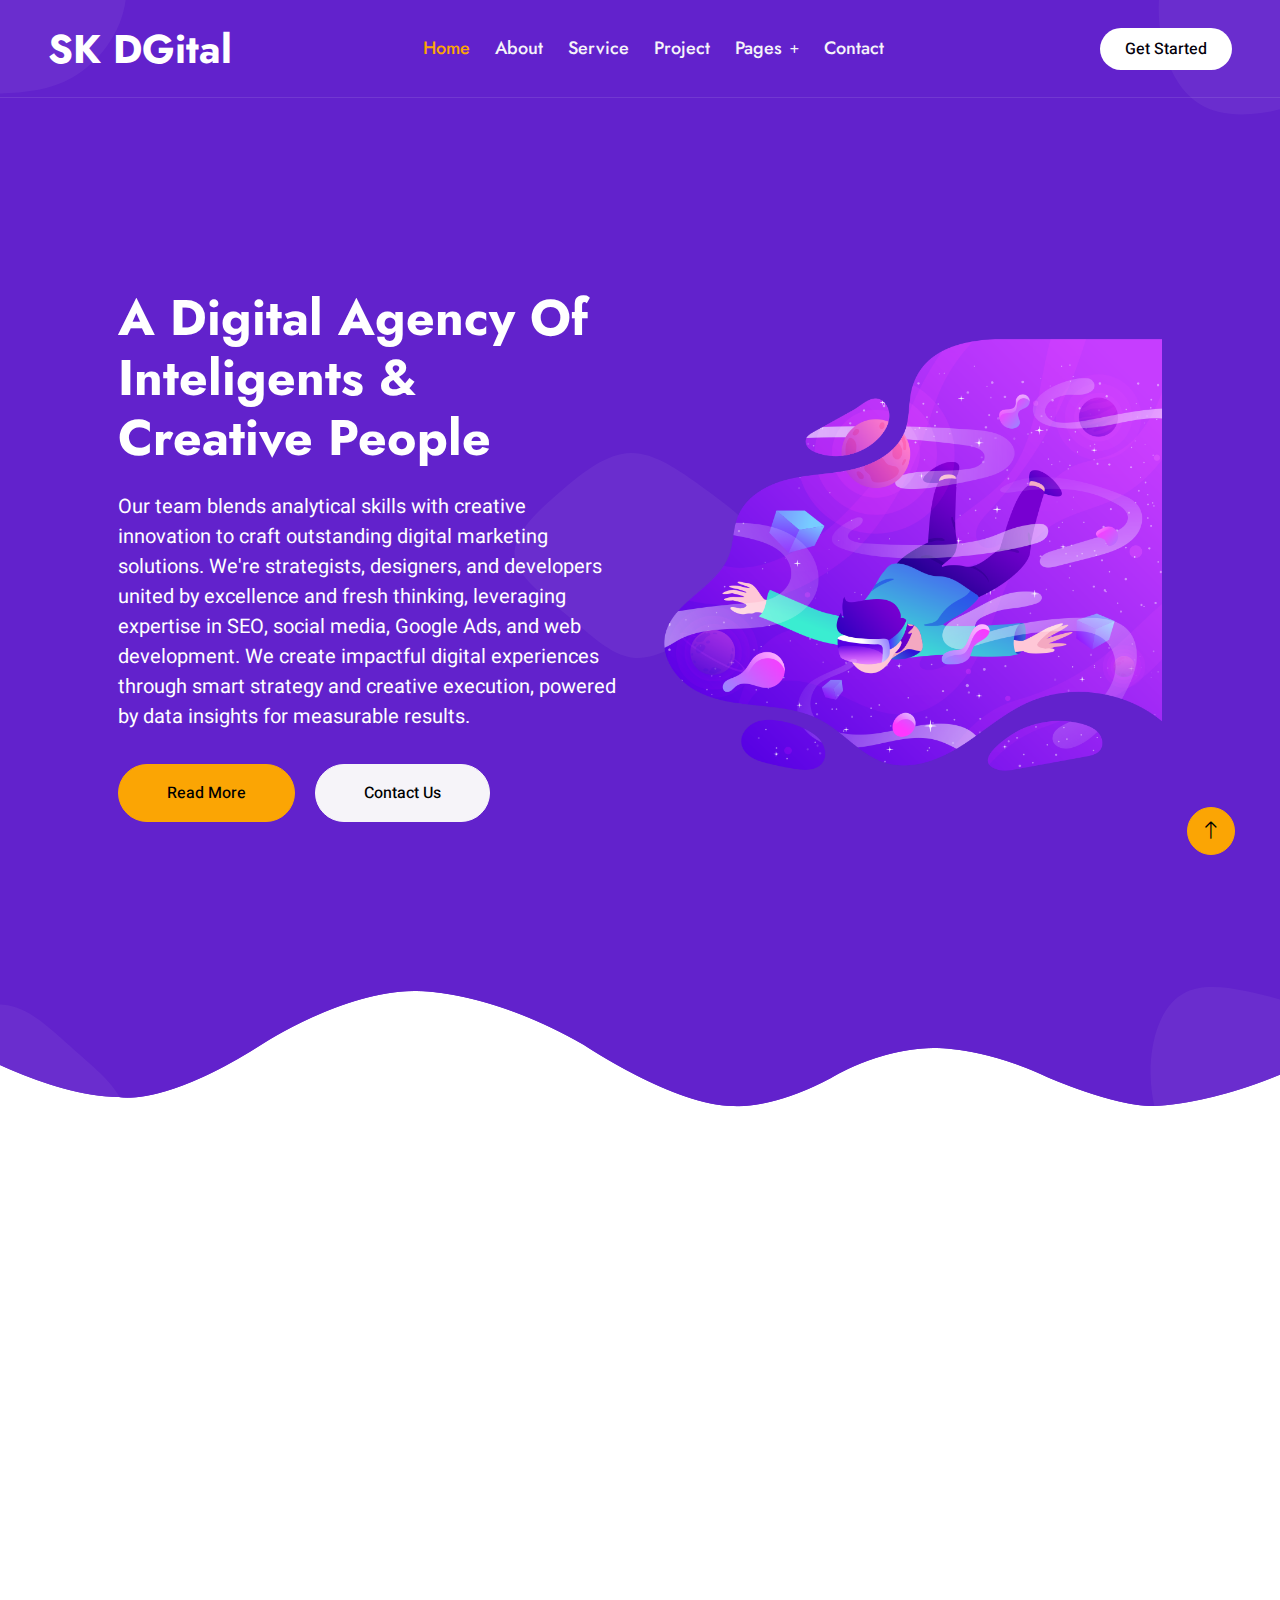
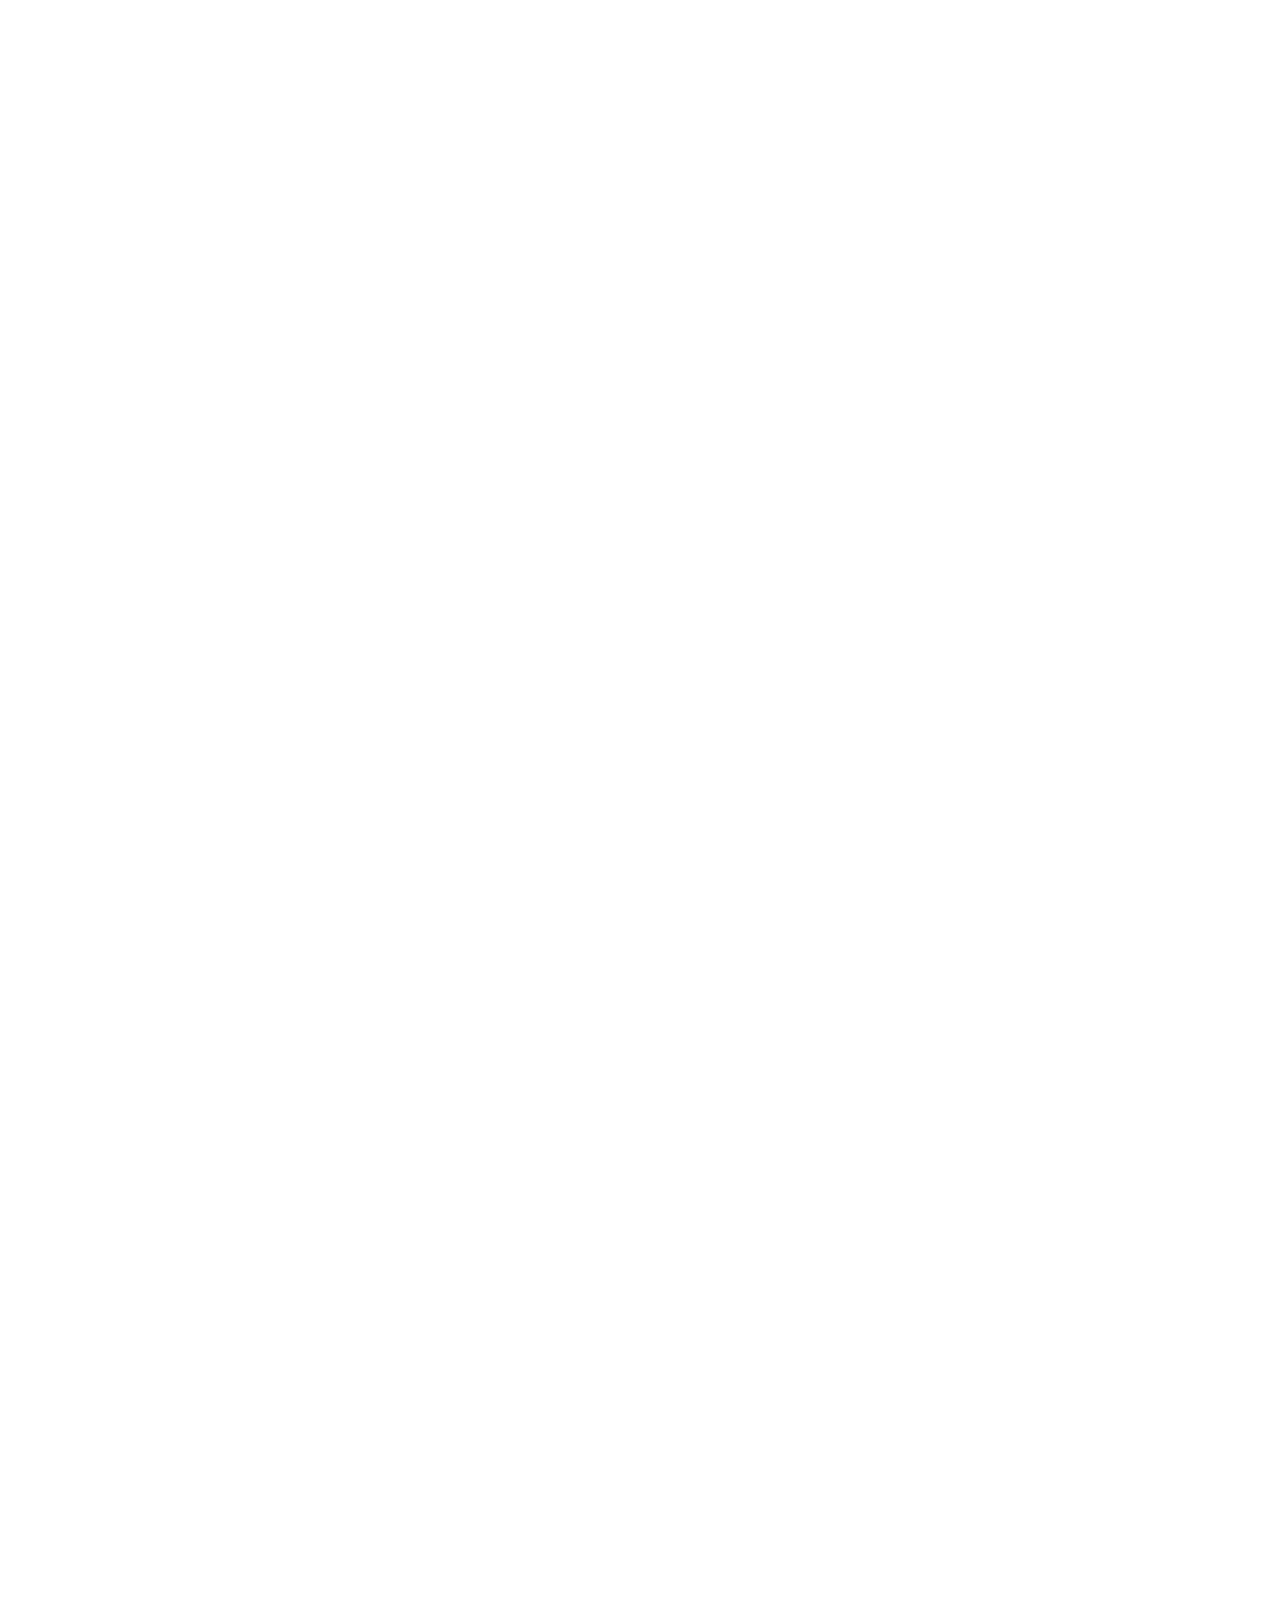
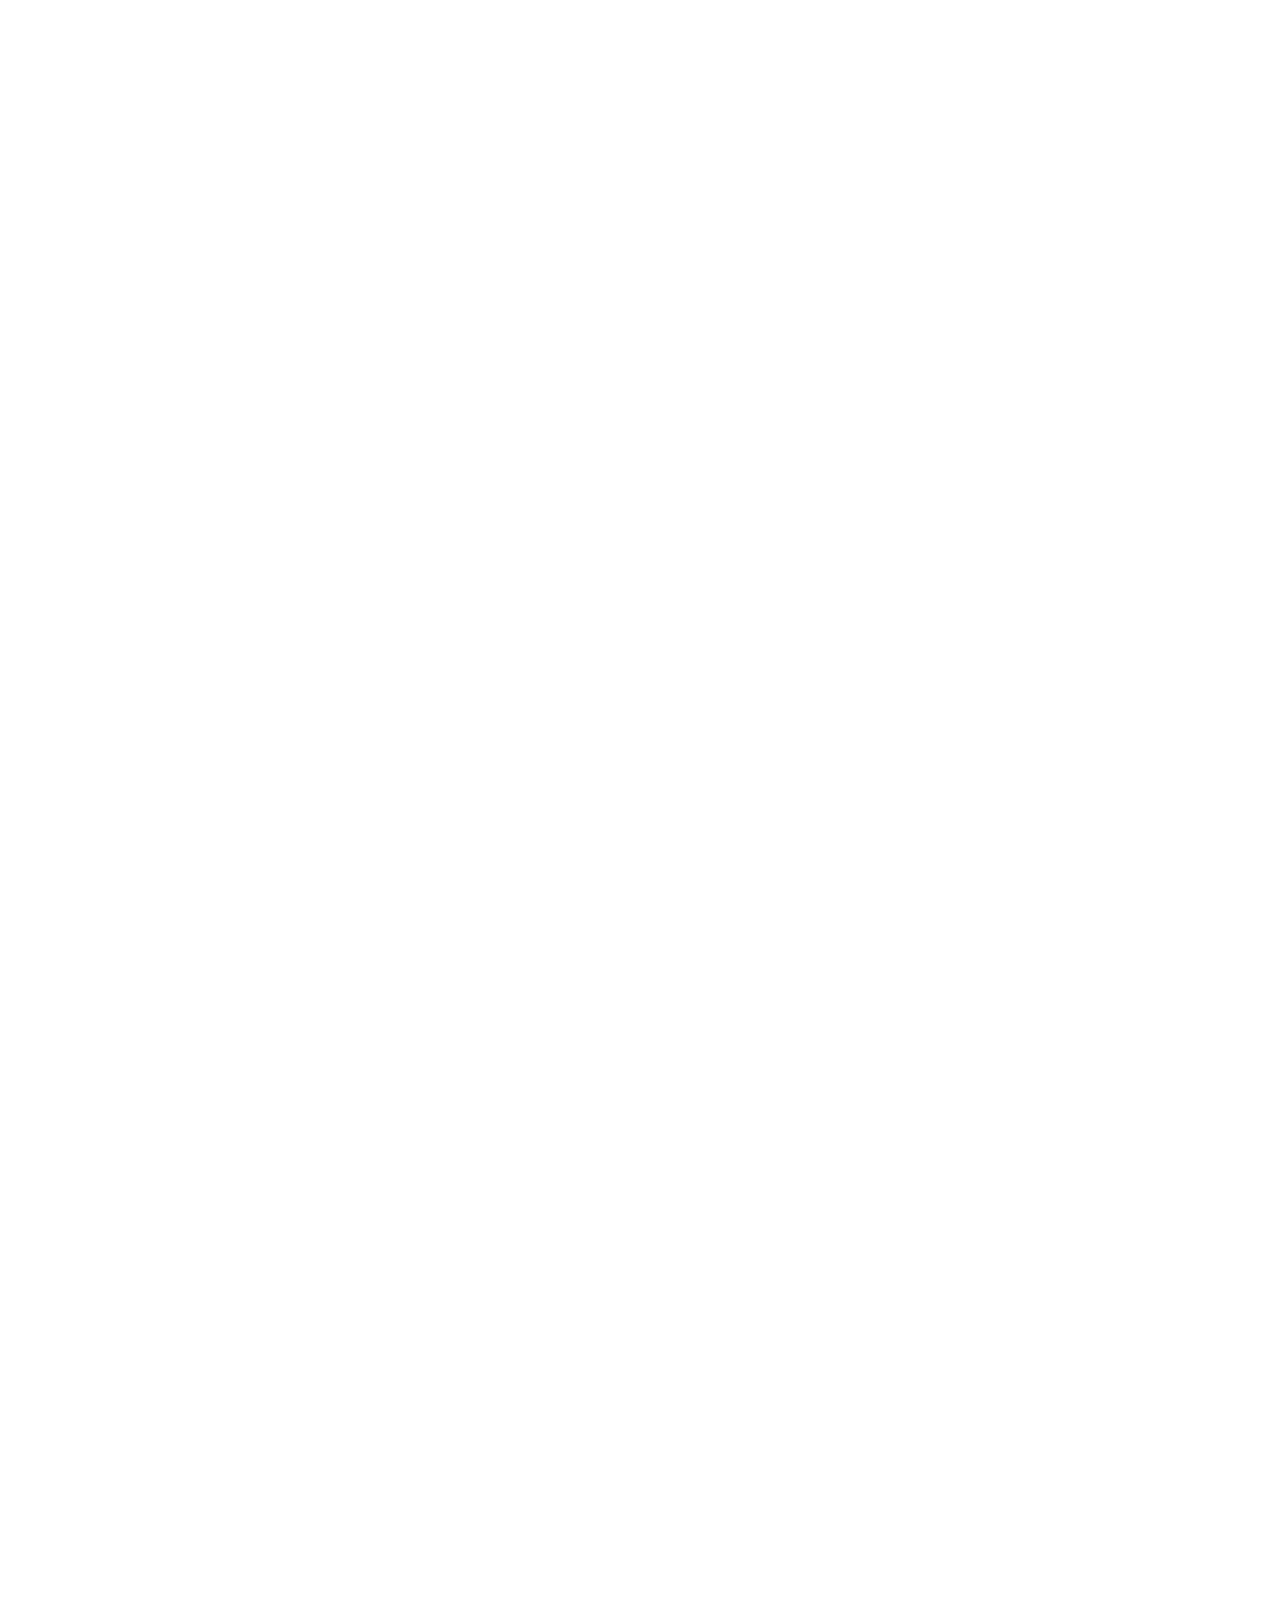
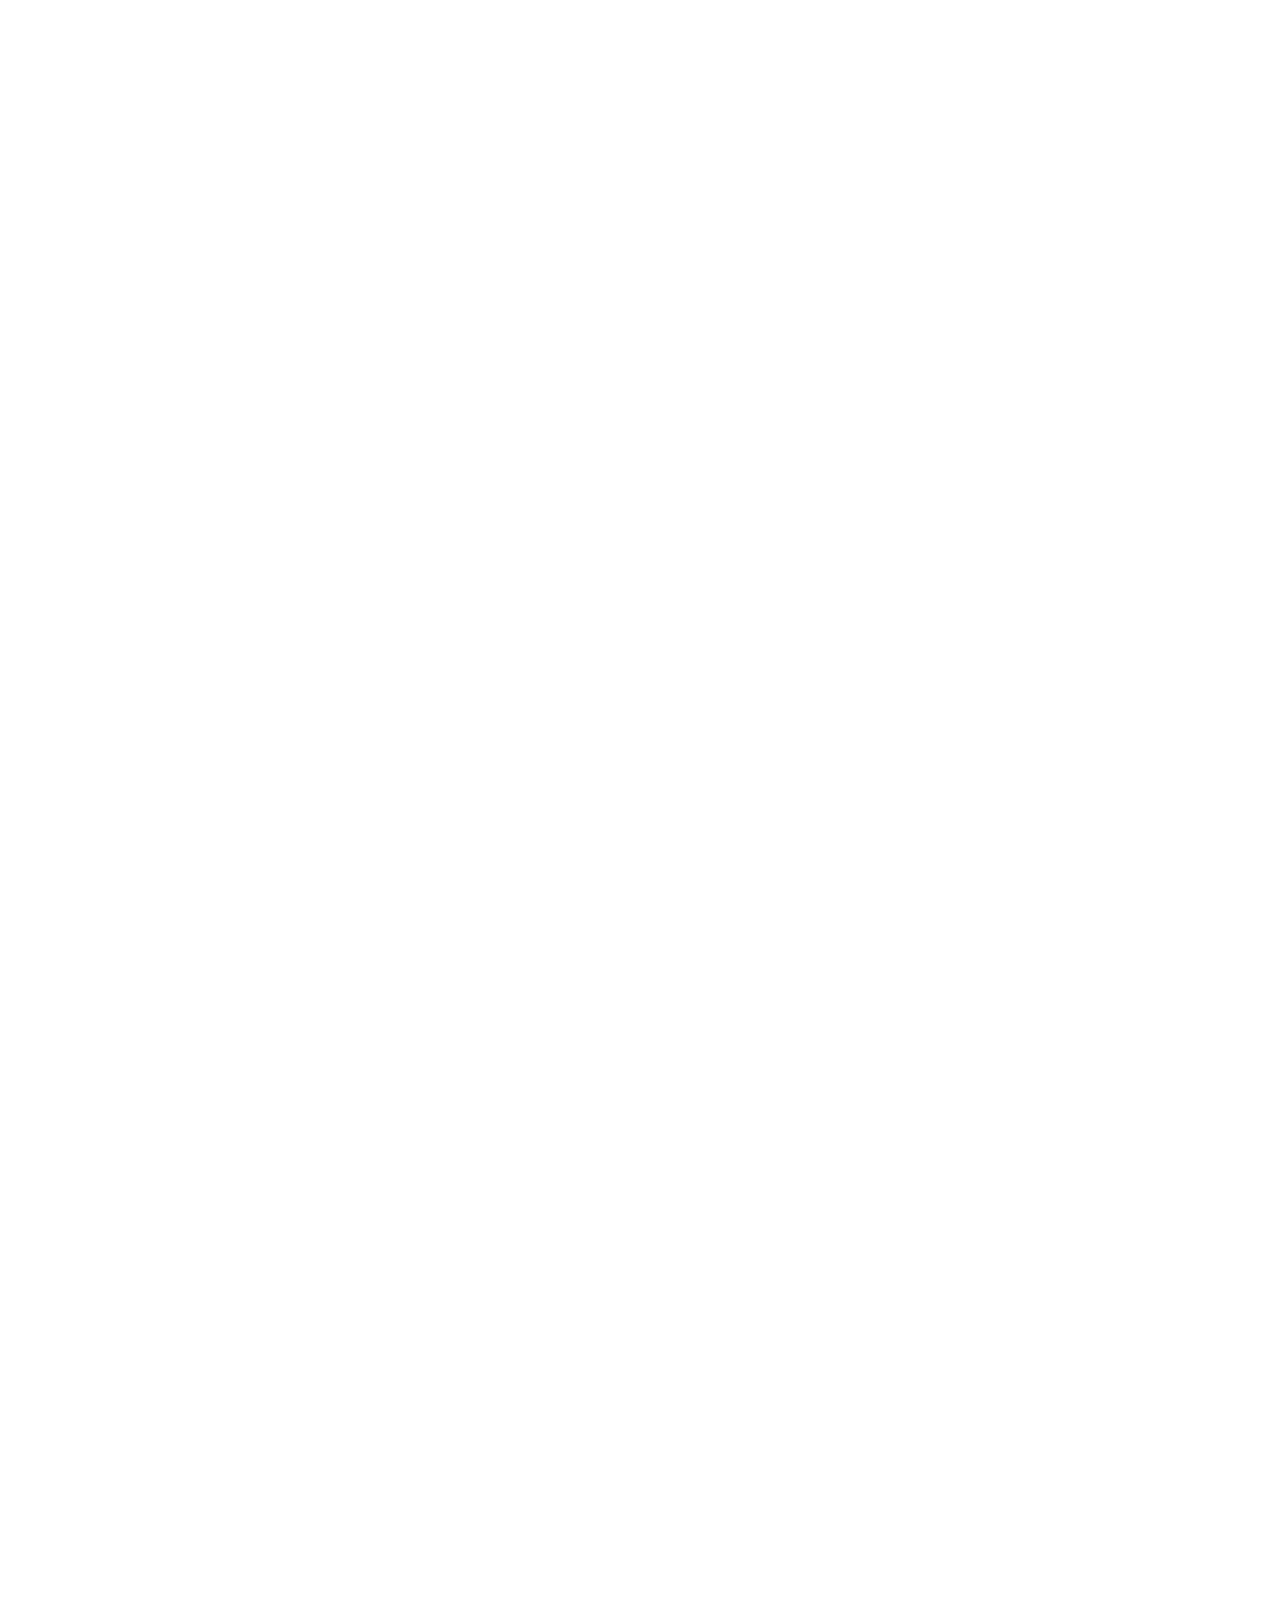
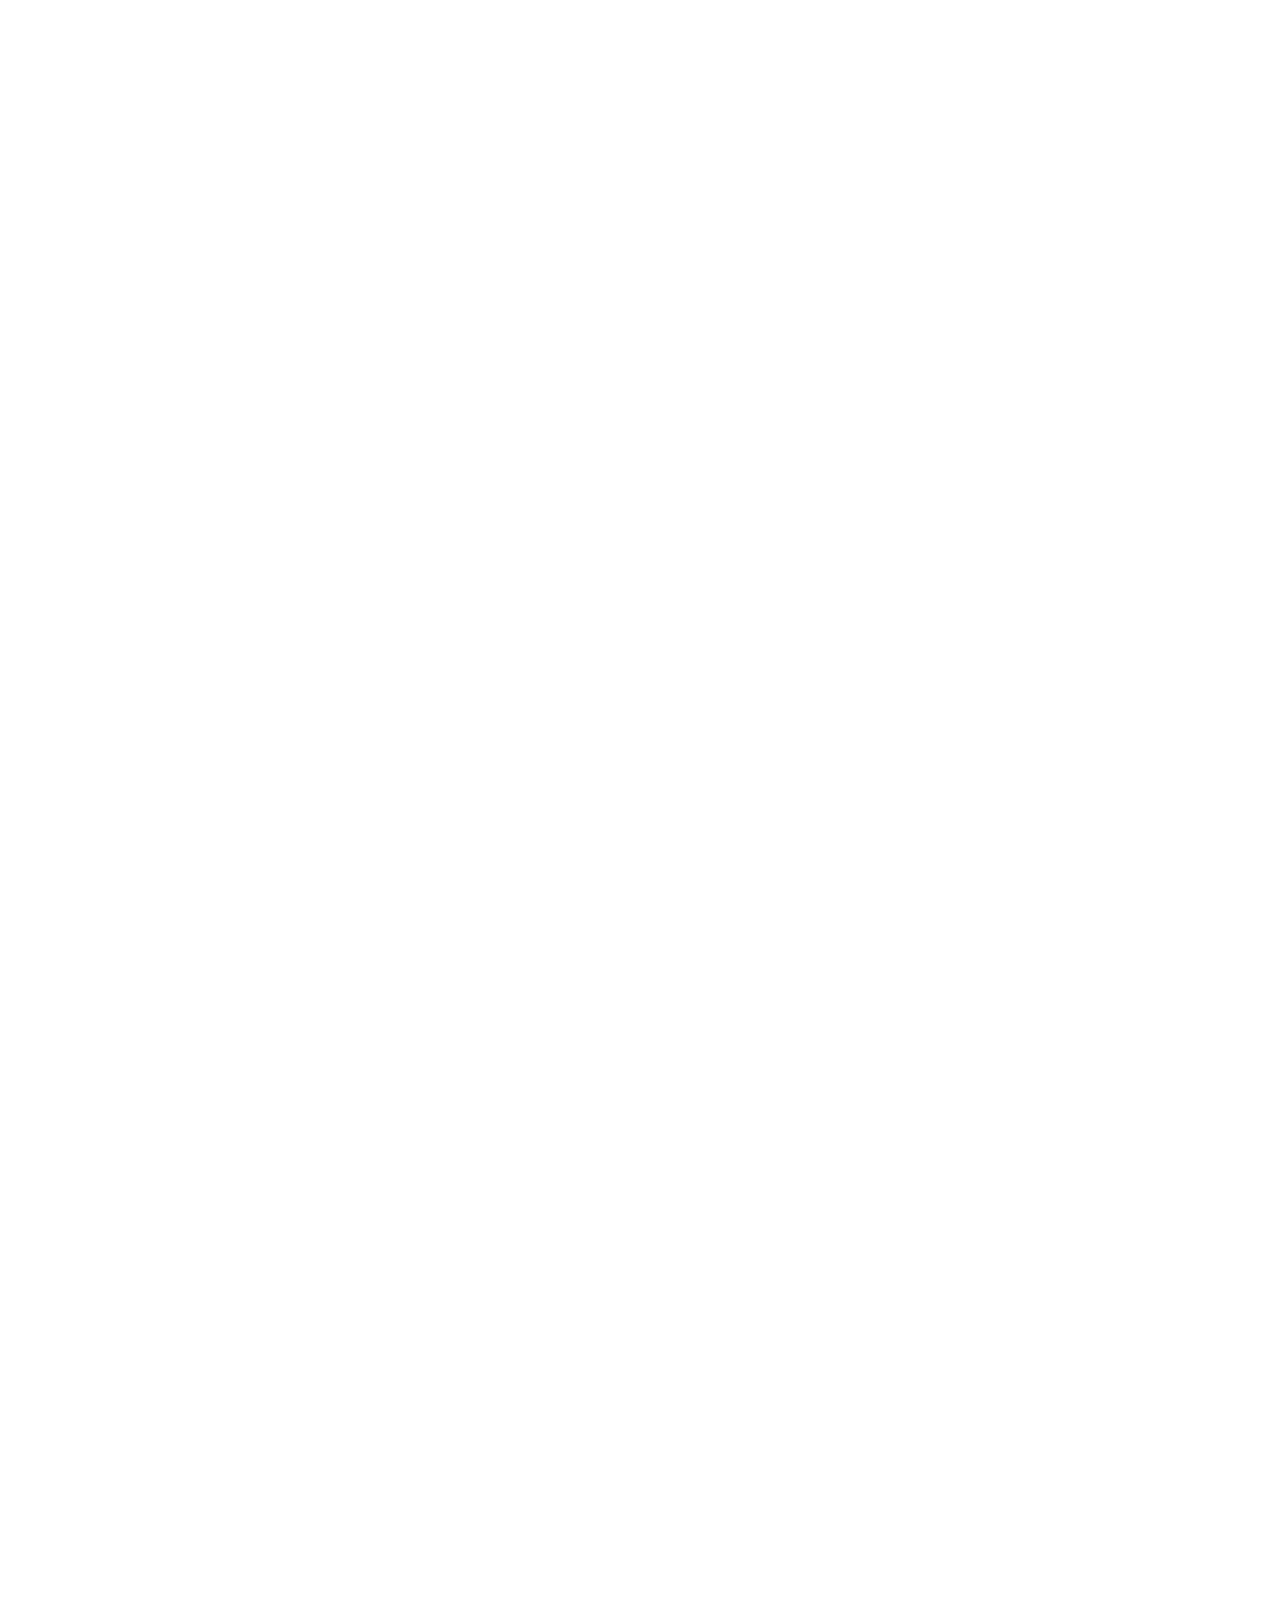
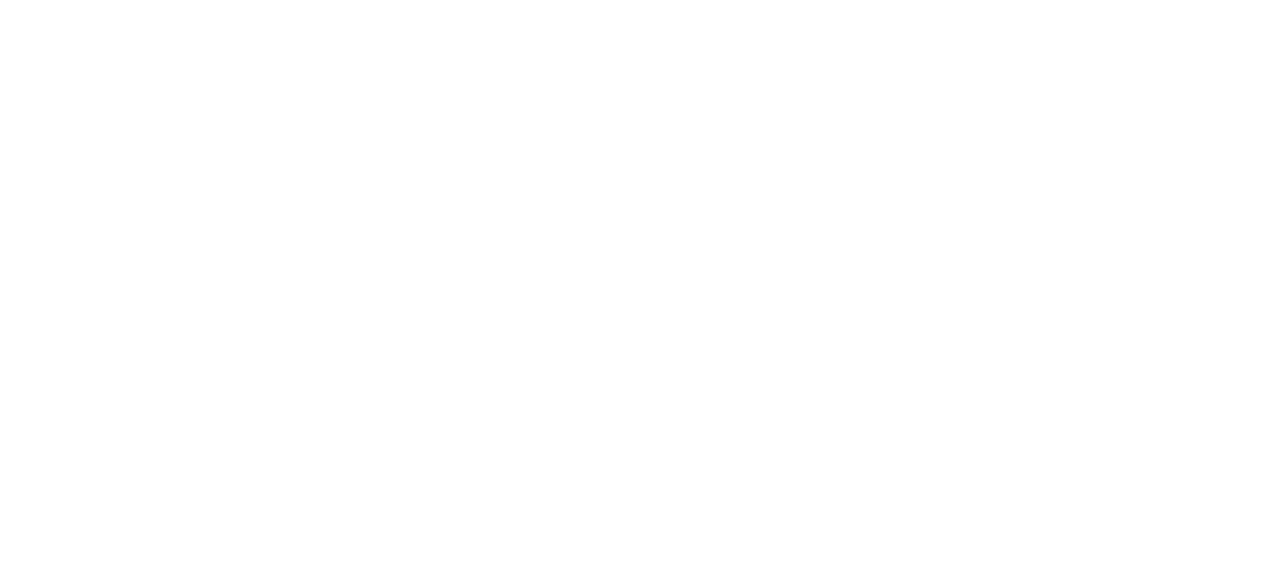
<file: index.html>
<!DOCTYPE html>
<html lang="en">

<head>
    <!-- Primary Meta Tags -->
    <title>Digital Marketing training in Chennai | Professional Training Institute</title>
    <meta name="title" content="Digital Marketing training in Chennai | Professional Training Institute">
    <meta name="description" content="Professional digital marketing training in Chennai covering SEO, SEM, social media & content marketing. Industry-relevant curriculum with hands-on experience. Call now!">
    
    <!-- Open Graph / Facebook -->
    <meta property="og:type" content="website">
    <meta property="og:url" content="http://127.0.0.1:5500/digital-agency-html-template/index.html">
    <meta property="og:title" content="Digital Marketing training in Chennai | Professional Training Institute">
    <meta property="og:description" content="Professional digital marketing training in Chennai covering SEO, SEM, social media & content marketing. Industry-relevant curriculum with hands-on experience. Call now!">
    <meta property="og:image" content="https://growwithkishore.vercel.app/img/banner-right.png" >
    
    <!-- Twitter -->
    <meta property="twitter:card" content="summary_large_image">
    <meta property="twitter:url" content="http://127.0.0.1:5500/digital-agency-html-template/index.html">
    <meta property="twitter:title" content="Digital Marketing training in Chennai | Professional Training Institute">
    <meta property="twitter:description" content="Professional digital marketing training in Chennai covering SEO, SEM, social media & content marketing. Industry-relevant curriculum with hands-on experience. Call now!">
    <meta property="twitter:image" content="http://127.0.0.1:5500/digital-agency-html-template/img/hero.png">
    
    <!-- Optional Meta Tags -->
    <meta name="keywords" content="Digital Marketing Training">
    <meta name="robots" content="index, follow">
    <meta http-equiv="Content-Type" content="text/html; charset=UTF-8">
    <meta name="language" content="English">
    <meta name="revisit-after" content="1 Day days">
    <meta name="author" content="Kishore S">

    <link rel="canonical" href="http://127.0.0.1:5500/digital-agency-html-template/index.html" />

    <!-- Favicon -->
    <link href="img/favicon.ico" rel="icon">

    <!-- Google Web Fonts -->
    <link rel="preconnect" href="https://fonts.googleapis.com">
    <link rel="preconnect" href="https://fonts.gstatic.com" crossorigin>
    <link href="https://fonts.googleapis.com/css2?family=Heebo:wght@400;500&family=Jost:wght@500;600;700&display=swap" rel="stylesheet"> 

    <!-- Icon Font Stylesheet -->
    <link href="https://cdnjs.cloudflare.com/ajax/libs/font-awesome/6.4.0/css/all.min.css" rel="stylesheet">
    <link rel="stylesheet" href="https://cdn.jsdelivr.net/npm/bootstrap-icons@1.11.3/font/bootstrap-icons.css">
    <link href="https://cdn.jsdelivr.net/npm/bootstrap-icons@1.4.1/font/bootstrap-icons.css" rel="stylesheet">

    <!-- Libraries Stylesheet -->
    <link href="lib/animate/animate.min.css" rel="stylesheet">
    <link href="lib/owlcarousel/assets/owl.carousel.min.css" rel="stylesheet">
    <link href="lib/lightbox/css/lightbox.min.css" rel="stylesheet">

    <!-- Customized Bootstrap Stylesheet -->
    <link href="css/bootstrap.min.css" rel="stylesheet">

    <!-- Template Stylesheet -->
    <link href="css/style.css" rel="stylesheet">
    
    <!-- Custom Footer Fix CSS -->

    <link rel="alternate" hreflang="en-IN" href="https://growwithkishore.vercel.app/index.html"/>

    
</head>

<body>
    <div class="container-xxl bg-white p-0">
        <!-- Spinner Start -->
        <div id="spinner" class="show bg-white position-fixed translate-middle w-100 vh-100 top-50 start-50 d-flex align-items-center justify-content-center">
            <div class="spinner-grow text-primary" style="width: 3rem; height: 3rem;" role="status">
                <span class="sr-only">Loading...</span>
            </div>
        </div>
        <!-- Spinner End -->

        <!-- Main Content Wrapper -->
        <div class="main-content">
            <!-- Navbar & Hero Start -->
            <div class="container-xxl position-relative p-0">
                <nav class="navbar navbar-expand-lg navbar-light px-4 px-lg-5 py-3 py-lg-0">
                    <a href="" class="navbar-brand p-0">
                        <h1 class="m-0">SK DGital</h1>
                    </a>
                    <button class="navbar-toggler" type="button" data-bs-toggle="collapse" data-bs-target="#navbarCollapse">
                        <span class="fa fa-bars"></span>
                    </button>
                    <div class="collapse navbar-collapse" id="navbarCollapse">
                        <div class="navbar-nav mx-auto py-0">
                            <a href="index.html" class="nav-item nav-link active">Home</a>
                            <a href="about.html" class="nav-item nav-link">About</a>
                            <a href="service.html" class="nav-item nav-link">Service</a>
                            <a href="project.html" class="nav-item nav-link">Project</a>
                            <div class="nav-item dropdown">
                                <a href="#" class="nav-link dropdown-toggle" data-bs-toggle="dropdown">Pages</a>
                                <div class="dropdown-menu m-0">
                                    <a href="digital-marketing-in-chennai.html" class="dropdown-item">Digital marketing in chennai</a>
                                    <a href="team.html" class="dropdown-item">Our Team</a>
                                    <a href="testimonial.html" class="dropdown-item">Testimonial</a>
                                    <a href="404.html" class="dropdown-item">404 Page</a>
                                    <a href="faqs.html" class="dropdown-item">FAQs</a>
                                </div>
                            </div>
                            <a href="contact.html" class="nav-item nav-link">Contact</a>
                        </div>
                        <a href="" class="btn rounded-pill py-2 px-4 ms-3 d-none d-lg-block">Get Started</a>
                    </div>
                </nav>

                <div class="container-xxl bg-primary hero-header">
                    <div class="container px-lg-5">
                        <div class="row g-5 align-items-center">
                            <div class="col-lg-6 text-center text-lg-start">
                              <h1 class="text-white mb-4 animated slideInDown" style="font-size: 50px">A Digital Agency Of Inteligents & Creative People</h1>
                                <p style="font-size: 20px"  class="text-white pb-3 animated slideInDown">Our team blends analytical skills with creative innovation to craft outstanding digital marketing solutions. We're strategists, designers, and developers united by excellence and fresh thinking, leveraging expertise in SEO, social media, Google Ads, and web development. We create impactful digital experiences through smart strategy and creative execution, powered by data insights for measurable results.</p>
                                <a href="about.html" class="btn btn-secondary py-sm-3 px-sm-5 rounded-pill me-3 animated slideInLeft">Read More</a>
                                <a href="contact.html" class="btn btn-light py-sm-3 px-sm-5 rounded-pill animated slideInRight">Contact Us</a>
                            </div>
                            <div class="col-lg-6 text-center text-lg-end">
                                <img class="img-fluid animated zoomIn" src="img/banner-right.png" alt="Digital Marketing Training" title="Digital Marketing Training in Chennai">
                            </div>
                        </div>
                    </div>
                </div>
            </div>
            <!-- Navbar & Hero End -->

            <!-- Feature Start -->
            <div class="container-xxl py-5">
                <div class="container py-5 px-lg-5">
                    <div class="row g-4">
                        <div class="col-lg-4 wow fadeInUp" data-wow-delay="0.1s">
                            <div class="feature-item bg-light rounded text-center  p-5">
                                <i class="fa fa-3x fa-mail-bulk text-primary mb-4"></i>
                                <h5 class="mb-3">Digital Marketing</h5>
                                <p class="m-0">We transform your brand's online presence through data-driven digital marketing strategies that deliver measurable results via social media management and targeted campaigns.</p>
                            </div>
                        </div>
                        <div class="col-lg-4 wow fadeInUp" data-wow-delay="0.3s">
                            <div class="feature-item bg-light rounded text-center p-5">
                                <i class="fa fa-3x fa-search text-primary mb-4"></i>
                                <h5 class="mb-3" >SEO & Backlinks</h5>
                                <p class="m-0">We boost your website's visibility using proven SEO optimization techniques and quality backlink building strategies that enhance search rankings and organic traffic.</p>
                            </div>
                        </div>
                        <div class="col-lg-4 wow fadeInUp" data-wow-delay="0.5s">
                            <div class="feature-item bg-light rounded text-center p-5">
                                <i class="fa fa-3x fa-laptop-code text-primary mb-4"></i>
                                <h5 class="mb-3">Design & Development</h5>
                                <p class="m-0">We create beautiful, user-friendly web development solutions with responsive web design that blends visual appeal with smooth functionality across devices.</p>
                            </div>
                        </div>
                    </div>
                </div>
            </div>
            <!-- Feature End -->

            <!-- About Start -->
            <div class="container-xxl py-5">
                <div class="container py-5 px-lg-5">
                    <div class="row g-5 align-items-center">
                        <div class="col-lg-6 wow fadeInUp" data-wow-delay="0.1s">
                            <p class="section-title text-secondary">About Us<span></span></p>
                            <h2 class="mb-5">#1 Digital solution with 10 years of experience</h2>
                            <p class="mb-4">With a decade of proven expertise, we stand as the leading digital solution provider, transforming businesses through innovative strategies, cutting-edge technology, and over 500+ successful projects that drive real business results.</p>
                            <div class="skill mb-4">
                                <div class="d-flex justify-content-between">
                                    <p class="mb-2">Digital Marketing</p>
                                    <p class="mb-2">85%</p>
                                </div>
                                <div class="progress">
                                    <div class="progress-bar bg-primary" role="progressbar" aria-valuenow="85" aria-valuemin="0" aria-valuemax="100"></div>
                                </div>
                            </div>
                            <div class="skill mb-4">
                                <div class="d-flex justify-content-between">
                                    <p class="mb-2">SEO & Backlinks</p>
                                    <p class="mb-2">90%</p>
                                </div>
                                <div class="progress">
                                    <div class="progress-bar bg-secondary" role="progressbar" aria-valuenow="90" aria-valuemin="0" aria-valuemax="100"></div>
                                </div>
                            </div>
                            <div class="skill mb-4">
                                <div class="d-flex justify-content-between">
                                    <p class="mb-2">Design & Development</p>
                                    <p class="mb-2">95%</p>
                                </div>
                                <div class="progress">
                                    <div class="progress-bar bg-dark" role="progressbar" aria-valuenow="95" aria-valuemin="0" aria-valuemax="100"></div>
                                </div>
                            </div>
                            <a href="" class="btn btn-primary py-sm-3 px-sm-5 rounded-pill mt-3">Read More</a>
                        </div>
                        <div class="col-lg-6">
                            <img class="img-fluid wow zoomIn" data-wow-delay="0.5s" src="img/about-us-image.jpg" alt="About Us" title="About Us">
                        </div>
                    </div>
                </div>
            </div>
            <!-- About End -->

            <!-- Facts Start -->
            <div class="container-xxl bg-primary fact py-5 wow fadeInUp" data-wow-delay="0.1s">
                <div class="container py-5 px-lg-5">
                    <div class="row g-4">
                        <div class="col-md-6 col-lg-3 text-center wow fadeIn" data-wow-delay="0.1s">
                            <i class="fa fa-certificate fa-3x text-secondary mb-3"></i>
                            <h2 class="text-white mb-2" data-toggle="counter-up">10</h2>
                            <p class="text-white mb-0">Years Experience</p>
                        </div>
                        <div class="col-md-6 col-lg-3 text-center wow fadeIn" data-wow-delay="0.3s">
                            <i class="fa fa-users-cog fa-3x text-secondary mb-3"></i>
                            <h2 class="text-white mb-2" data-toggle="counter-up">680</h2>
                            <p class="text-white mb-0">Team Members</p>
                        </div>
                        <div class="col-md-6 col-lg-3 text-center wow fadeIn" data-wow-delay="0.5s">
                            <i class="fa fa-users fa-3x text-secondary mb-3"></i>
                            <h2 class="text-white mb-2" data-toggle="counter-up">9836</h2>
                            <p class="text-white mb-0">Satisfied Clients</p>
                        </div>
                        <div class="col-md-6 col-lg-3 text-center wow fadeIn" data-wow-delay="0.7s">
                            <i class="fa fa-check fa-3x text-secondary mb-3"></i>
                            <h2 class="text-white mb-2" data-toggle="counter-up">12000</h2>
                            <p class="text-white mb-0">Completed Projects</p>
                        </div>
                    </div>
                </div>
            </div>
            <!-- Facts End -->

            <!-- Service Start -->
            <div class="container-xxl py-5">
                <div class="container py-5 px-lg-5">
                    <div class="wow fadeInUp" data-wow-delay="0.1s">
                        <p class="section-title text-secondary justify-content-center"><span></span>Our Services<span></span></p>
                        <h2 class="text-center mb-5">What Solutions We Provide</h2>
                    </div>
                    <div class="row g-4">
                        <div class="col-lg-4 col-md-6 wow fadeInUp" data-wow-delay="0.1s">
                            <div class="service-item d-flex flex-column text-center rounded">
                                <div class="service-icon flex-shrink-0">
                                    <i class="fa fa-search fa-2x"></i>
                                </div>
                                <h5 class="mb-3">SEO Optimization</h5>
                                <p class="m-0">We enhance your website's search engine visibility and organic rankings through comprehensive optimization strategies that target relevant keywords and deliver sustainable, long-term results.</p>
                                <a class="btn btn-square" href=""><i class="fa fa-arrow-right"></i></a>
                            </div>
                        </div>
                        <div class="col-lg-4 col-md-6 wow fadeInUp" data-wow-delay="0.3s">
                            <div class="service-item d-flex flex-column text-center rounded">
                                <div class="service-icon flex-shrink-0">
                                    <i class="fa fa-laptop-code fa-2x"></i>
                                </div>
                                <h5 class="mb-3">Web Design</h5>
                                <p class="m-0">We create visually stunning, responsive web design solutions that captivate visitors while delivering seamless functionality, fast loading speeds, and optimal performance across all devices and browsers.</p>
                                <a class="btn btn-square" href=""><i class="fa fa-arrow-right"></i></a>
                            </div>
                        </div>
                        <div class="col-lg-4 col-md-6 wow fadeInUp" data-wow-delay="0.5s">
                            <div class="service-item d-flex flex-column text-center rounded">
                                <div class="service-icon flex-shrink-0">
                                    <i class="fab fa-facebook-f fa-2x"></i>
                                </div>
                                <h5 class="mb-3">Social Media Marketing</h5>
                                <p class="m-0">We build meaningful connections with your audience through strategic social media management campaigns that drive engagement, brand awareness, and authentic community interaction.</p>
                                <a class="btn btn-square" href=""><i class="fa fa-arrow-right"></i></a>
                            </div>
                        </div>
                        <div class="col-lg-4 col-md-6 wow fadeInUp" data-wow-delay="0.1s">
                            <div class="service-item d-flex flex-column text-center rounded">
                                <div class="service-icon flex-shrink-0">
                                    <i class="fa fa-mail-bulk fa-2x"></i>
                                </div>
                                <h5 class="mb-3">Email Marketing</h5>
                                <p class="m-0">We nurture customer relationships and drive conversions through personalized email automation campaigns that deliver genuine value and build loyalty through targeted communication.</p>
                                <a class="btn btn-square" href=""><i class="fa fa-arrow-right"></i></a>
                            </div>
                        </div>
                        <div class="col-lg-4 col-md-6 wow fadeInUp" data-wow-delay="0.3s">
                            <div class="service-item d-flex flex-column text-center rounded">
                                <div class="service-icon flex-shrink-0">
                                    <i class="fa fa-thumbs-up fa-2x"></i>
                                </div>
                                <h5 class="mb-3">PPC Advertising</h5>
                                <p class="m-0">We maximize your advertising budget with targeted Google Ads campaigns that deliver immediate traffic, qualified leads, and improved ROI through continuous optimization.</p>
                                <a class="btn btn-square" href=""><i class="fa fa-arrow-right"></i></a>
                            </div>
                        </div>
                        <div class="col-lg-4 col-md-6 wow fadeInUp" data-wow-delay="0.5s">
                            <div class="service-item d-flex flex-column text-center rounded">
                                <div class="service-icon flex-shrink-0">
                                    <i class="fab fa-android fa-2x"></i>
                                </div>
                                <h5 class="mb-3">App Development</h5>
                                <p class="m-0">We transform your innovative ideas into powerful mobile app development solutions that engage users and drive business growth through exceptional user experience and performance.</p>
                                <a class="btn btn-square" href=""><i class="fa fa-arrow-right"></i></a>
                            </div>
                        </div>
                    </div>
                </div>
            </div>
            <!-- Service End -->

            <!-- Newsletter Start -->
            <div class="container-xxl bg-primary newsletter py-5 wow fadeInUp" data-wow-delay="0.1s">
                <div class="container py-5 px-lg-5">
                    <div class="row justify-content-center">
                        <div class="col-lg-7 text-center">
                            <h2 class="text-center text-white mb-4">Stay Always In Touch</h2>
                            <p class="text-white mb-4">Join our mailing list to receive the latest tips, trends, and strategies in digital marketing. From SEO to social media, stay updated with expert insights delivered straight to your inbox.</p>
                            <div class="position-relative w-100 mt-3 newsletter-input">
                                <input class="form-control border-0 rounded-pill w-100 ps-4 pe-5" type="text" placeholder="Enter Your Email" style="height: 48px;">
                                <button type="button" class="btn shadow-none position-absolute top-0 end-0 mt-1 me-2"><i class="fa fa-paper-plane text-primary fs-4"></i></button>
                            </div>
                        </div>
                    </div>
                </div>
            </div>
            <!-- Newsletter End -->

            <!-- Projects Start -->
            <div class="container-xxl py-5">
                <div class="container py-5 px-lg-5">
                    <div class="wow fadeInUp" data-wow-delay="0.1s">
                        <p class="section-title text-secondary justify-content-center"><span></span>Student Success Projects<span></span></p>
                        <h2 class="text-center mb-5">Digital Marketing Projects by Our Students</h2>
                    </div>
                    <div class="row mt-n2 wow fadeInUp" data-wow-delay="0.3s">
                        <div class="col-12 text-center">
                            <ul class="list-inline mb-5" id="portfolio-flters">
                                <li class="mx-2 active" data-filter="*">All Projects</li>
                                <li class="mx-2" data-filter=".onpage">On-Page Technical SEO</li>
                                <li class="mx-2" data-filter=".email">Email Marketing</li>
                                <li class="mx-2" data-filter=".website">Website Optimization</li>
                                <li class="mx-2" data-filter=".content">Content Marketing</li>
                            </ul>
                        </div>
                    </div>

                    <div class="row g-4 portfolio-container">
                        <!-- On-Page Technical SEO -->
                        <div class="col-lg-4 col-md-6 portfolio-item onpage wow fadeInUp" data-wow-delay="0.1s">
                            <div class="rounded overflow-hidden">
                                <img class="img-fluid w-100" src="img/1.png" alt="">
                                <div class="portfolio-overlay">
                                    <a class="btn btn-square btn-outline-light mx-1" href="#"><i class="fa fa-eye"></i></a>
                                    <a class="btn btn-square btn-outline-light mx-1" href="#"><i class="fa fa-link"></i></a>
                                </div>
                                <div class="bg-light p-4">
                                    <p class="text-primary fw-medium mb-2">Local Business SEO</p>
                                    <h6 class="lh-base mb-0">Rank a small business for local city keywords</h6>
                                </div>
                            </div>
                        </div>

                        <div class="col-lg-4 col-md-6 portfolio-item onpage wow fadeInUp" data-wow-delay="0.2s">
                            <div class="rounded overflow-hidden">
                                <img class="img-fluid w-100" src="img/2.png" alt="">
                                <div class="portfolio-overlay">
                                    <a class="btn btn-square btn-outline-light mx-1" href="#"><i class="fa fa-eye"></i></a>
                                    <a class="btn btn-square btn-outline-light mx-1" href="#"><i class="fa fa-link"></i></a>
                                </div>
                                <div class="bg-light p-4">
                                    <p class="text-primary fw-medium mb-2">E-commerce SEO Optimization</p>
                                    <h6 class="lh-base mb-0">Optimize product pages with keywords and meta data</h6>
                                </div>
                            </div>
                        </div>

                        <div class="col-lg-4 col-md-6 portfolio-item onpage wow fadeInUp" data-wow-delay="0.3s">
                            <div class="rounded overflow-hidden">
                                <img class="img-fluid w-100" src="img/3.png" alt="">
                                <div class="portfolio-overlay">
                                    <a class="btn btn-square btn-outline-light mx-1" href="#"><i class="fa fa-eye"></i></a>
                                    <a class="btn btn-square btn-outline-light mx-1" href="#"><i class="fa fa-link"></i></a>
                                </div>
                                <div class="bg-light p-4">
                                    <p class="text-primary fw-medium mb-2">Blog SEO Strategy</p>
                                    <h6 class="lh-base mb-0">Create keyword-rich blogs to grow organic traffic</h6>
                                </div>
                            </div>
                        </div>

                        <!-- Email Marketing -->
                        <div class="col-lg-4 col-md-6 portfolio-item email wow fadeInUp" data-wow-delay="0.1s">
                            <div class="rounded overflow-hidden">
                                <img class="img-fluid w-100" src="img/4.png" alt="">
                                <div class="portfolio-overlay">
                                    <a class="btn btn-square btn-outline-light mx-1" href="#"><i class="fa fa-eye"></i></a>
                                    <a class="btn btn-square btn-outline-light mx-1" href="#"><i class="fa fa-link"></i></a>
                                </div>
                                <div class="bg-light p-4">
                                    <p class="text-primary fw-medium mb-2">Email Automation & CRM Integration</p>
                                    <h6 class="lh-base mb-0">Automated email flows connected to CRM</h6>
                                </div>
                            </div>
                        </div>

                        <div class="col-lg-4 col-md-6 portfolio-item email wow fadeInUp" data-wow-delay="0.2s">
                            <div class="rounded overflow-hidden">
                                <img class="img-fluid w-100" src="img/5.png" alt="">
                                <div class="portfolio-overlay">
                                    <a class="btn btn-square btn-outline-light mx-1" href="#"><i class="fa fa-eye"></i></a>
                                    <a class="btn btn-square btn-outline-light mx-1" href="#"><i class="fa fa-link"></i></a>
                                </div>
                                <div class="bg-light p-4">
                                    <p class="text-primary fw-medium mb-2">Newsletter Campaign</p>
                                    <h6 class="lh-base mb-0">45% open rate with targeted content</h6>
                                </div>
                            </div>
                        </div>

                        <div class="col-lg-4 col-md-6 portfolio-item email wow fadeInUp" data-wow-delay="0.3s">
                            <div class="rounded overflow-hidden">
                                <img class="img-fluid w-100" src="img/6.png" alt="">
                                <div class="portfolio-overlay">
                                    <a class="btn btn-square btn-outline-light mx-1" href="#"><i class="fa fa-eye"></i></a>
                                    <a class="btn btn-square btn-outline-light mx-1" href="#"><i class="fa fa-link"></i></a>
                                </div>
                                <div class="bg-light p-4">
                                    <p class="text-primary fw-medium mb-2">Welcome Email Series</p>
                                    <h6 class="lh-base mb-0">Improved engagement with automated welcome emails</h6>
                                </div>
                            </div>
                        </div> 

                        <!-- Website Optimization -->
                        <div class="col-lg-4 col-md-6 portfolio-item website wow fadeInUp" data-wow-delay="0.1s">
                            <div class="rounded overflow-hidden">
                                <img class="img-fluid w-100" src="img/7.png" alt="">
                                <div class="portfolio-overlay">
                                    <a class="btn btn-square btn-outline-light mx-1" href="#"><i class="fa fa-eye"></i></a>
                                    <a class="btn btn-square btn-outline-light mx-1" href="#"><i class="fa fa-link"></i></a>
                                </div>
                                <div class="bg-light p-4">
                                    <p class="text-primary fw-medium mb-2">SEO-Driven Website Experience</p>
                                    <h6 class="lh-base mb-0">Improved speed, structure, and user experience</h6>
                                </div>
                            </div>
                        </div>

                        <div class="col-lg-4 col-md-6 portfolio-item website wow fadeInUp" data-wow-delay="0.2s">
                            <div class="rounded overflow-hidden">
                                <img class="img-fluid w-100" src="img/8.png" alt="Mobile Optimization" title="Mobile Optimization">
                                <div class="portfolio-overlay">
                                    <a class="btn btn-square btn-outline-light mx-1" href="#"><i class="fa fa-eye"></i></a>
                                    <a class="btn btn-square btn-outline-light mx-1" href="#"><i class="fa fa-link"></i></a>
                                </div>
                                <div class="bg-light p-4">
                                    <p class="text-primary fw-medium mb-2">Mobile Optimization</p>
                                    <h6 class="lh-base mb-0">Ensured full responsiveness across devices</h6>
                                </div>
                            </div>
                        </div>

                        <div class="col-lg-4 col-md-6 portfolio-item website wow fadeInUp" data-wow-delay="0.3s">
                            <div class="rounded overflow-hidden">
                                <img class="img-fluid w-100" src="img/9.png" alt="Core Web Vitals Optimization" title="Core Web Vitals Optimization">
                                <div class="portfolio-overlay">
                                    <a class="btn btn-square btn-outline-light mx-1" href="#"><i class="fa fa-eye"></i></a>
                                    <a class="btn btn-square btn-outline-light mx-1" href="#"><i class="fa fa-link"></i></a>
                                </div>
                                <div class="bg-light p-4">
                                    <p class="text-primary fw-medium mb-2">Core Web Vitals Optimization</p>
                                    <h6 class="lh-base mb-0">Improved CLS, FID, and LCP metrics</h6>
                                </div>
                            </div>
                        </div>  
                    </div>
                </div>
            </div>
            <!-- Projects End -->

            <!-- Testimonial Start -->
            <div class="container-xxl py-5 wow fadeInUp" data-wow-delay="0.1s">
                <div class="container py-5 px-lg-5">
                    <p class="section-title text-secondary justify-content-center"><span></span>Testimonial<span></span></p>
                    <h2 class="text-center mb-5">What Say Our Clients!</h2>
                    <div class="owl-carousel testimonial-carousel">
                        <div class="testimonial-item bg-light rounded my-4">
                            <p class="fs-5"><i class="fa fa-quote-left fa-4x text-primary mt-n4 me-3"></i>Collaborating with this team completely transformed our business approach. Their digital marketing strategies helped us grow our audience and boost engagement in just a few months. Truly a creative and professional experience!</p>
                            <div class="d-flex align-items-center">
                                <img class="img-fluid flex-shrink-0 rounded-circle" src="img/testimonial-1.jpg" style="width: 65px; height: 65px;">
                                <div class="ps-4">
                                    <h5 class="mb-1">MEENU</h5>
                                    <span>Digital Marketing Consultant</span>
                                </div>
                            </div>
                        </div>
                        <div class="testimonial-item bg-light rounded my-4">
                            <p class="fs-5"><i class="fa fa-quote-left fa-4x text-primary mt-n4 me-3"></i>Exceptional service and outstanding results! They understood our brand perfectly and crafted campaigns that brought measurable success. We highly recommend their expertise to anyone looking to elevate their online presence</p>
                            <div class="d-flex align-items-center">
                                <img class="img-fluid flex-shrink-0 rounded-circle" src="img/testimonial-2.jpg" style="width: 65px; height: 65px;">
                                <div class="ps-4">
                                    <h5 class="mb-1">SHAIN SHA</h5>
                                    <span>Marketing Head, Digital Solutions Company</span>
                                </div>
                            </div>
                        </div>
                        <div class="testimonial-item bg-light rounded my-4">
                            <p class="fs-5"><i class="fa fa-quote-left fa-4x text-primary mt-n4 me-3"></i>From day one, their team showed incredible dedication and insight. Our website traffic increased steadily, and we saw real improvement in lead quality. Their approach is both smart and creative — exactly what we needed!</p>
                            <div class="d-flex align-items-center">
                                <img class="img-fluid flex-shrink-0 rounded-circle" src="img/testimonial-4.jpg" style="width: 65px; height: 65px;">
                                <div class="ps-4">
                                    <h5 class="mb-1">PRIYA</h5>
                                    <span>Business Owner</span>
                                </div>
                            </div>
                        </div>
                    </div>
                </div>
            </div>
            <!-- Testimonial End -->

            <!-- Team Start -->
            <div class="container-xxl py-5">
                <div class="container py-5 px-lg-5">
                    <div class="wow fadeInUp" data-wow-delay="0.1s">
                        <p class="section-title text-secondary justify-content-center"><span></span>Our Team<span></span></p>
                        <h2 class="text-center mb-5">Our Team Members</h2>
                    </div>
                    <div class="row g-4">
                        <div class="col-lg-4 col-md-6 wow fadeInUp" data-wow-delay="0.1s">
                            <div class="team-item bg-light rounded">
                                <div class="text-center border-bottom p-4">
                                    <img class="img-fluid rounded-circle mb-4" src="img/sk2.png" alt="">
                                    <h5>Kishore</h5>
                                    <span>CEO & Founder</span>
                                </div>
                                <div class="d-flex justify-content-center p-4">
                                    <a class="btn btn-square mx-1" href=""><i class="fab fa-facebook-f"></i></a>
                                    <a class="btn btn-square mx-1" href="https://x.com/growwithkishore"><i class="bi bi-twitter-x"></i></a>
                                    <a class="btn btn-square mx-1" href="https://www.instagram.com/kishorekumar5520/"><i class="fab fa-instagram"></i></a>
                                    <a class="btn btn-square mx-1" href="https://www.linkedin.com/in/growwithkishore"><i class="fab fa-linkedin-in"></i></a>
                                </div>
                            </div>
                        </div>
                        <div class="col-lg-4 col-md-6 wow fadeInUp" data-wow-delay="0.3s">
                            <div class="team-item bg-light rounded">
                                <div class="text-center border-bottom p-4">
                                    <img class="img-fluid rounded-circle mb-4" src="img/team-2.jpg" alt="">
                                    <h5>Jessica Brown</h5>
                                    <span>Web Designer</span>
                                </div>
                                <div class="d-flex justify-content-center p-4">
                                    <a class="btn btn-square mx-1" href=""><i class="fab fa-facebook-f"></i></a>
                                    <a class="btn btn-square mx-1" href=""><i class="fab fa-twitter"></i></a>
                                    <a class="btn btn-square mx-1" href=""><i class="fab fa-instagram"></i></a>
                                    <a class="btn btn-square mx-1" href=""><i class="fab fa-linkedin-in"></i></a>
                                </div>
                            </div>
                        </div>
                        <div class="col-lg-4 col-md-6 wow fadeInUp" data-wow-delay="0.5s">
                            <div class="team-item bg-light rounded">
                                <div class="text-center border-bottom p-4">
                                    <img class="img-fluid rounded-circle mb-4" src="img/team-3.jpg" alt="">
                                    <h5>Tony Johnson</h5>
                                    <span>SEO Expert</span>
                                </div>
                                <div class="d-flex justify-content-center p-4">
                                    <a class="btn btn-square mx-1" href=""><i class="fab fa-facebook-f"></i></a>
                                    <a class="btn btn-square mx-1" href=""><i class="fab fa-twitter"></i></a>
                                    <a class="btn btn-square mx-1" href=""><i class="fab fa-instagram"></i></a>
                                    <a class="btn btn-square mx-1" href=""><i class="fab fa-linkedin-in"></i></a>
                                </div>
                            </div>
                        </div>
                    </div>
                </div>
            </div>
            <!-- Team End -->
        </div>

        <!-- Footer Start -->
        <div class="container-fluid bg-primary text-light footer wow fadeIn" data-wow-delay="0.1s">
            <div class="container py-5 px-lg-5">
                <div class="row g-5">
                    <div class="col-md-6 col-lg-3">
                        <p class="section-title text-white h5 mb-4">Address<span></span></p>
                        <p><i class="fa fa-map-marker-alt me-3"></i>Sector 1, K.K Nagar, Chennai</p>
                        <p><i class="fa fa-phone-alt me-3"></i>+91 89391 44574</p>
                        <p><i class="fa fa-envelope me-3"></i>growwithkishore@gmail.com</p>
                        <div class="d-flex pt-2">
                            <a class="btn btn-outline-light btn-social" href="https://x.com/growwithkishore"><i class="bi bi-twitter-x"></i></a>
                            <a class="btn btn-outline-light btn-social" href=""><i class="fab fa-facebook-f"></i></a>
                            <a class="btn btn-outline-light btn-social" href="https://www.instagram.com/growwithkishore/"><i class="fab fa-instagram"></i></a>
                            <a class="btn btn-outline-light btn-social" href="https://www.linkedin.com/in/growwithkishore"><i class="fab fa-linkedin-in"></i></a>
                        </div>
                    </div>
                    <div class="col-md-6 col-lg-3">
                        <p class="section-title text-white h5 mb-4">Quick Link<span></span></p>
                        <a class="btn btn-link" href="">About Us</a>
                        <a class="btn btn-link" href="">Contact Us</a>
                        <a class="btn btn-link" href="">Privacy Policy</a>
                        <a class="btn btn-link" href="">Terms & Condition</a>
                        <a class="btn btn-link" href="">Career</a>
                    </div>
                    <div class="col-md-6 col-lg-3">
                        <p class="section-title text-white h5 mb-4">Gallery<span></span></p>
                        <div class="row g-2 gallery">
                            <div class="col-4">
                                <img class="img-fluid" src="img/portfolio-1.jpg" alt="Image">
                            </div>
                            <div class="col-4">
                                <img class="img-fluid" src="img/portfolio-2.jpg" alt="Image">
                            </div>
                            <div class="col-4">
                                <img class="img-fluid" src="img/portfolio-3.jpg" alt="Image">
                            </div>
                            <div class="col-4">
                                <img class="img-fluid" src="img/portfolio-4.jpg" alt="Image">
                            </div>
                            <div class="col-4">
                                <img class="img-fluid" src="img/portfolio-5.jpg" alt="Image">
                            </div>
                            <div class="col-4">
                                <img class="img-fluid" src="img/portfolio-6.jpg" alt="Image">
                            </div>
                        </div>
                    </div>
                    <div class="col-md-6 col-lg-3">
                        <p class="section-title text-white h5 mb-4">Newsletter<span></span></p>
                        <p>Stay connected with our latest updates, industry insights, and exclusive offers through our newsletter that delivers valuable digital marketing tips, trends, and strategies directly to your inbox.</p>
                        <div class="position-relative w-100 mt-3 newsletter-input">
                            <input class="form-control border-0 rounded-pill w-100 ps-4 pe-5" type="text" placeholder="Your Email" style="height: 48px;">
                            <button type="button" class="btn shadow-none position-absolute top-0 end-0 mt-1 me-2"><i class="fa fa-paper-plane text-primary fs-4"></i></button>
                        </div>
                    </div>
                </div>
            </div>
            <div class="container px-lg-5">
                <div class="copyright">
                    <div class="row">
                        <div class="col-md-6 text-center text-md-start mb-3 mb-md-0">
                            &copy; <a class="border-bottom" href="#"> SK DGital</a>, All Right Reserved. 
                            Designed By <a class="border-bottom" href=" ">KISHORE</a>
                        </div>
                        <div class="col-md-6 text-center text-md-end">
                            <div class="footer-menu">
                                <a href="">Home</a>
                                <a href="">Cookies</a>
                                <a href="">Help</a>
                                <a href="faqs.html">FQAs</a>
                            </div>
                        </div>
                    </div>
                </div>
            </div>
        </div>
        <!-- Footer End -->

        <!-- Back to Top -->
        <a href="#" class="btn btn-lg btn-secondary btn-lg-square back-to-top"><i class="bi bi-arrow-up"></i></a>
    </div>

    <!-- JavaScript Libraries -->
    <script src="https://code.jquery.com/jquery-3.4.1.min.js"></script>
    <script src="https://cdn.jsdelivr.net/npm/bootstrap@5.0.0/dist/js/bootstrap.bundle.min.js"></script>
    <script src="lib/wow/wow.min.js"></script>
    <script src="lib/easing/easing.min.js"></script>
    <script src="lib/waypoints/waypoints.min.js"></script>
    <script src="lib/counterup/counterup.min.js"></script>
    <script src="lib/owlcarousel/owl.carousel.min.js"></script>
    <script src="lib/isotope/isotope.pkgd.min.js"></script>
    <script src="lib/lightbox/js/lightbox.min.js"></script>

    <!-- Template Javascript -->
    <script src="js/main.js"></script>
</body>

</html>
</file>
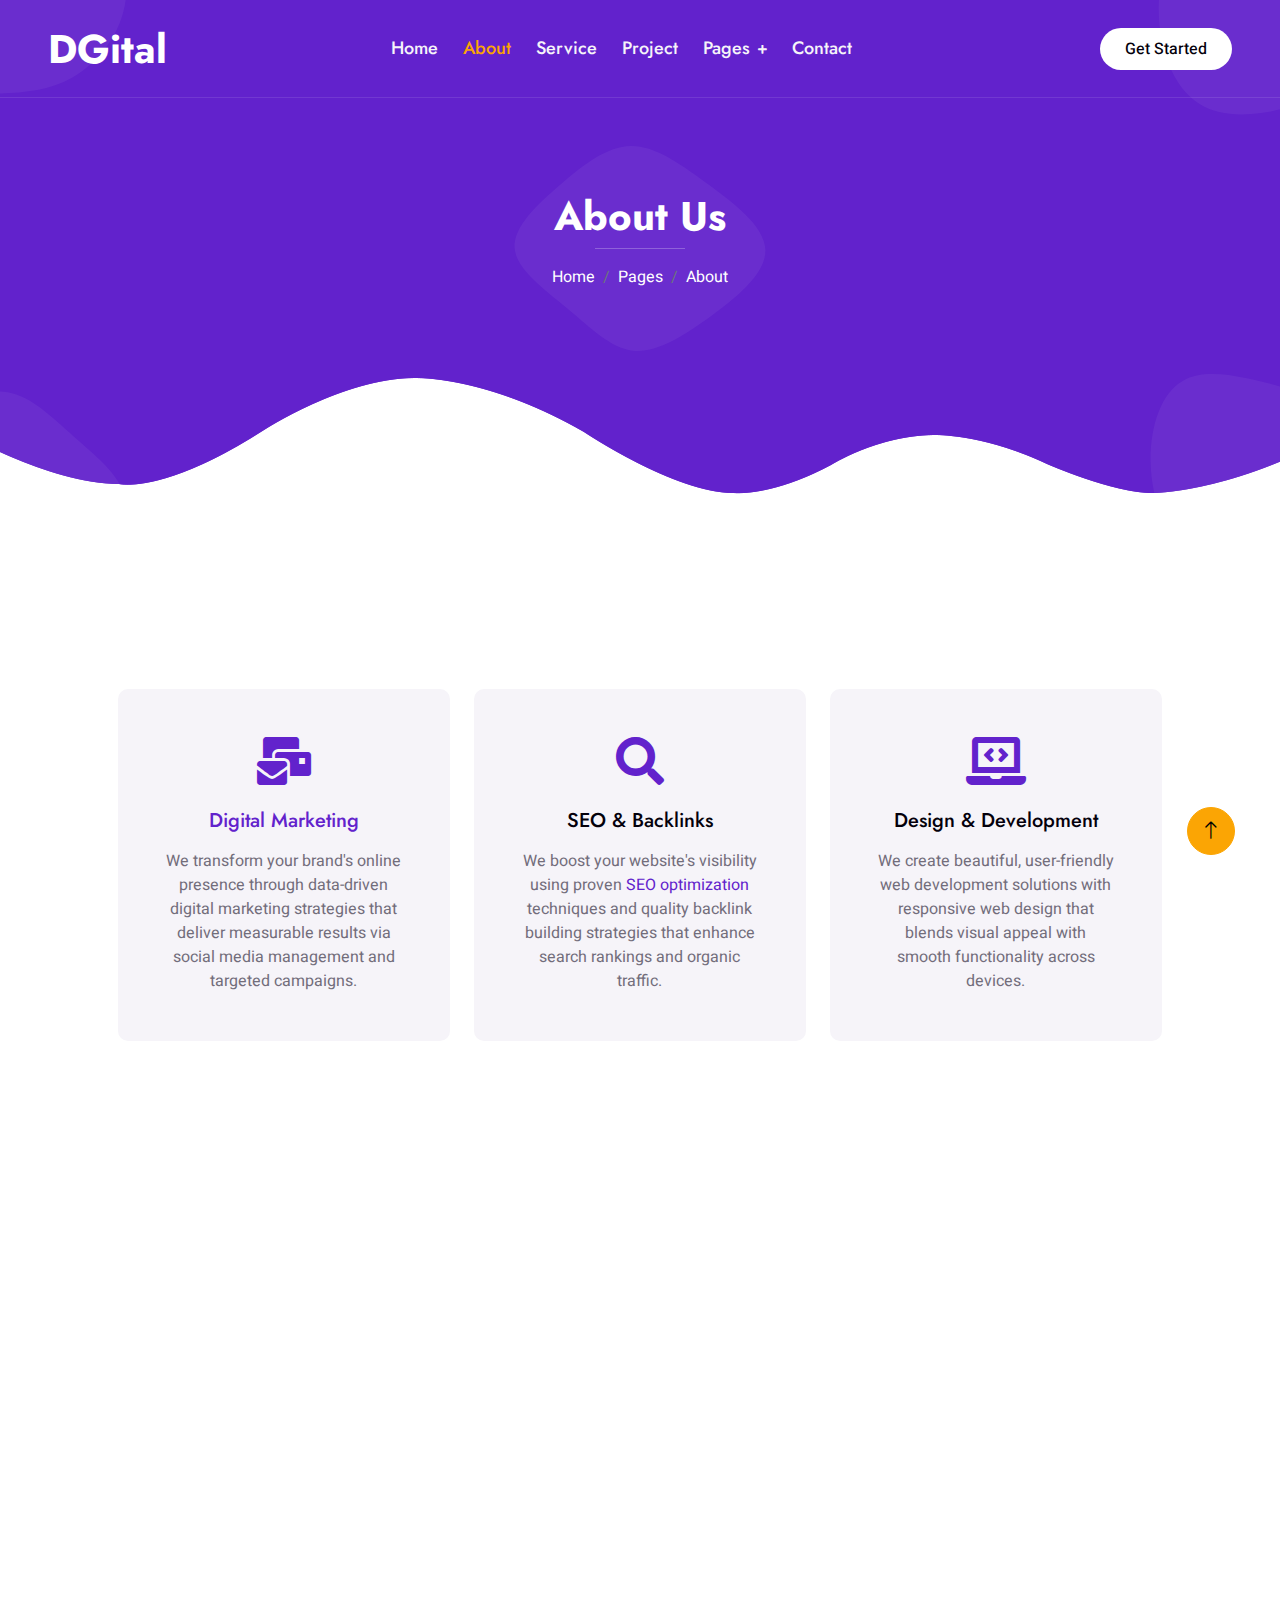
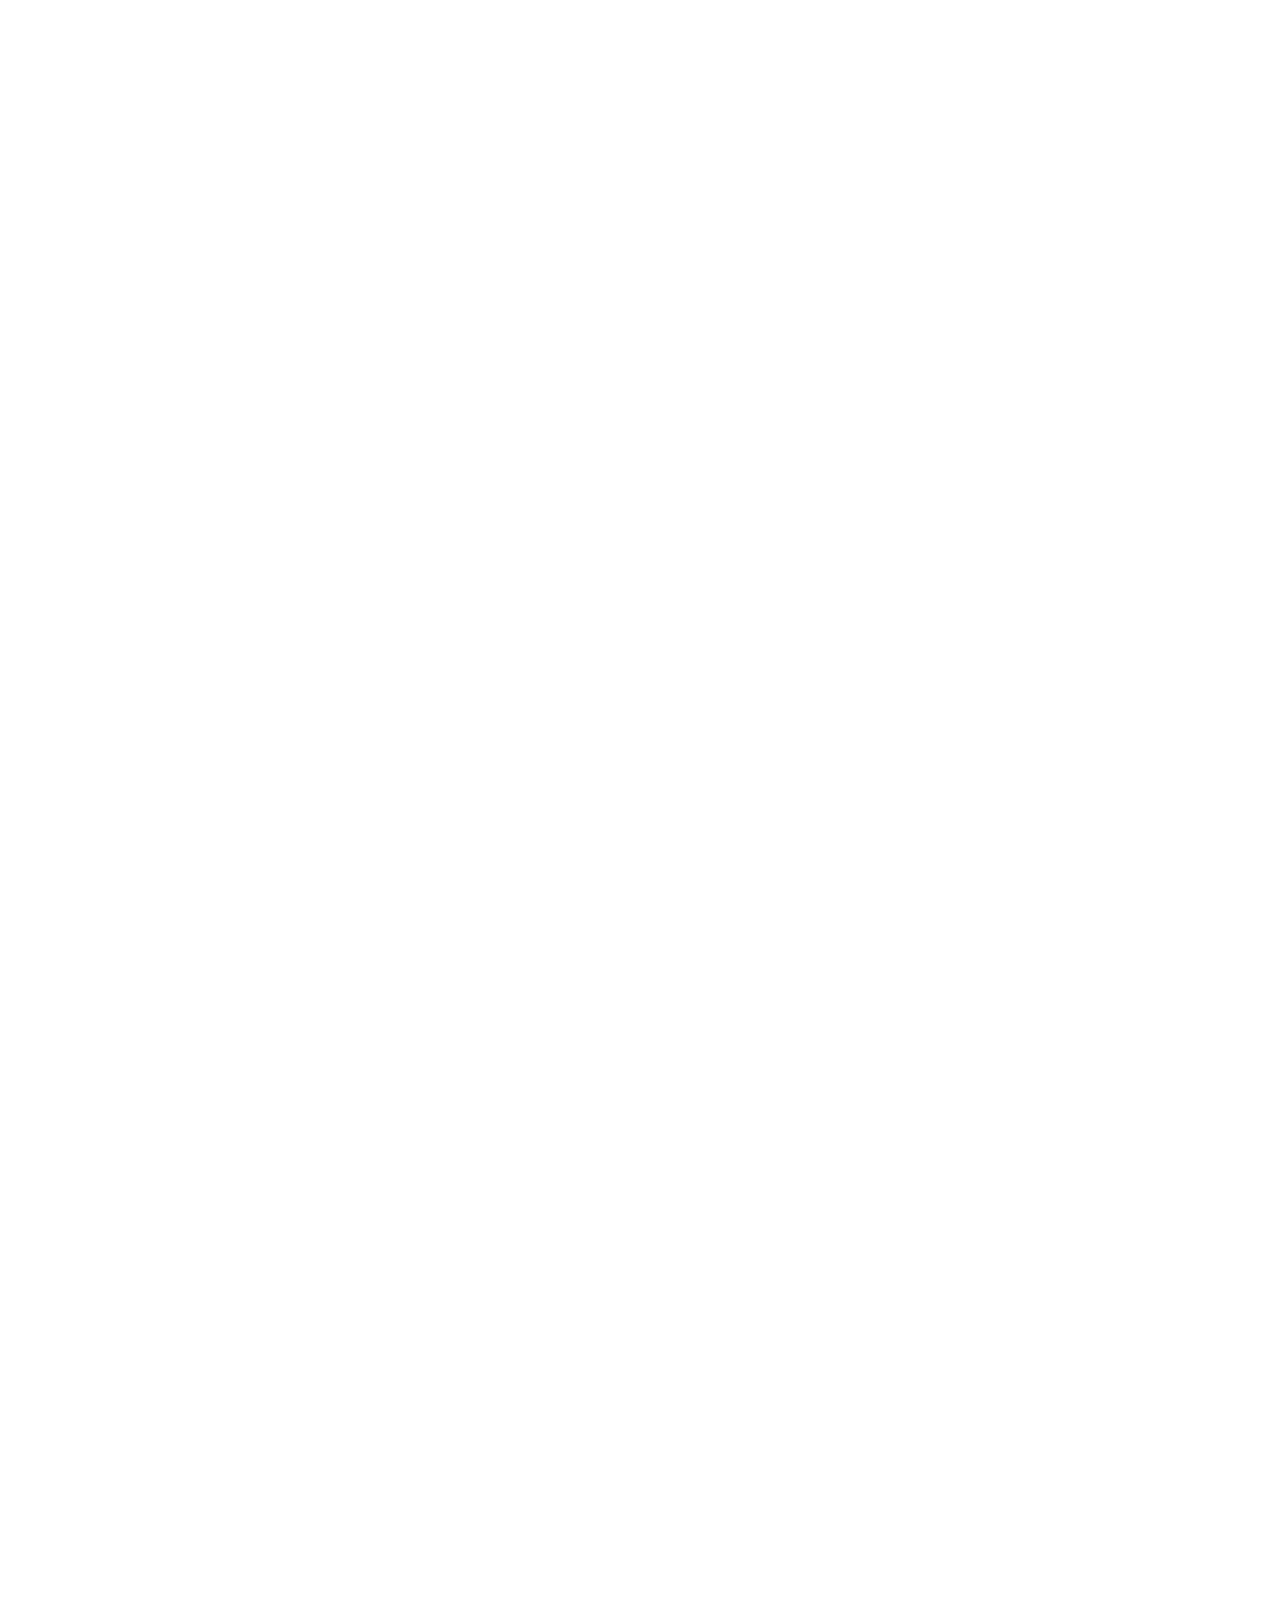
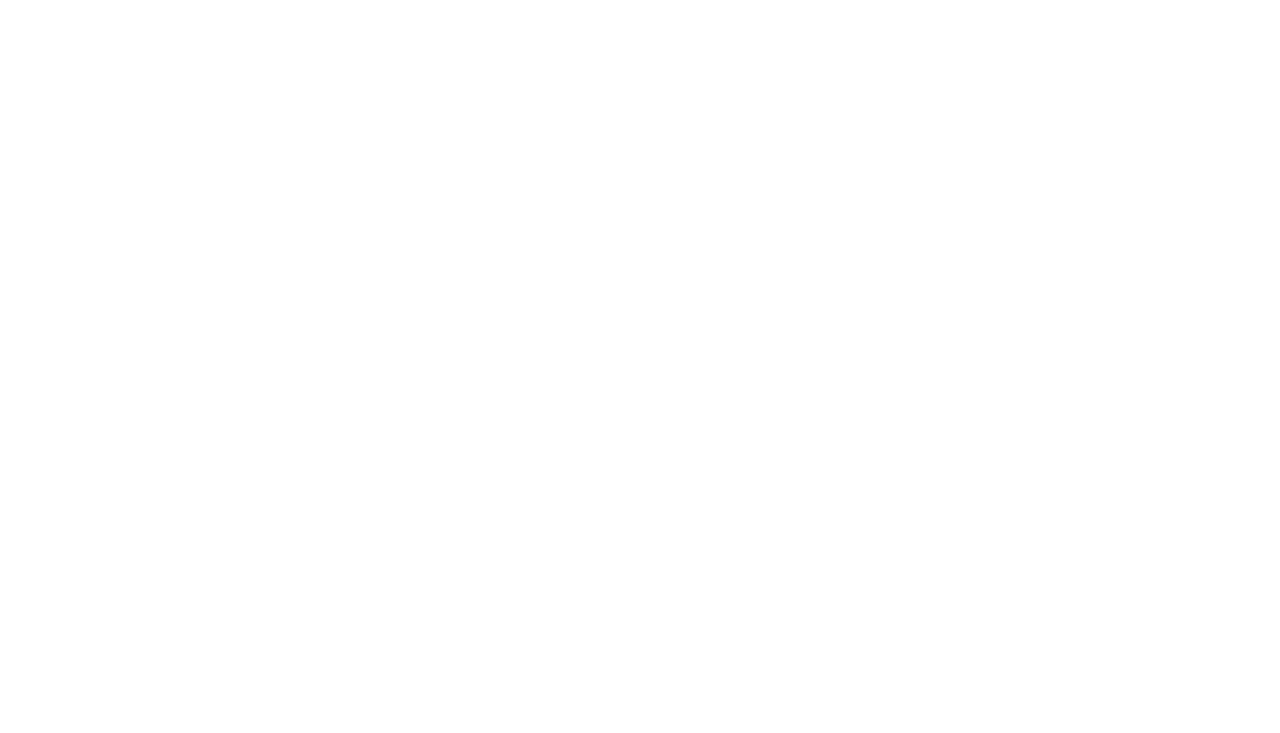
<file: about.html>
<!DOCTYPE html>
<html lang="en">

<head>

    <title>DGital - Digital Agency HTML Template</title>

    <link rel="alternate" hreflang="x-default" href="https://growwithkishore.vercel.app/about.html"/>
	
	

  <!-- Primary Meta Tags -->
  <title>Digital Marketing Company with 10 Years Experience</title>
  <meta name="title" content="Digital Marketing Company with 10 Years Experience">
  <meta name="description" content="About our digital marketing agency - 10 years of experience delivering top-notch digital solutions. Meet our expert team and discover our success stories. Your growth partner since 2014.">
  
  <!-- Open Graph / Facebook -->
  <meta property="og:type" content="website">

  <meta property="og:url" content="https://growwithkishore.vercel.app/about.html">

  <meta property="og:url" content="https://growwithkishore.vercel.app/about.html">

  <meta property="og:title" content="Digital Marketing Company with 10 Years Experience">
  <meta property="og:description" content="About our digital marketing agency - 10 years of experience delivering top-notch digital solutions. Meet our expert team and discover our success stories. Your growth partner since 2014.">
  <meta property="og:image" content="">
  
  <!-- Twitter -->
  <meta property="twitter:card" content="summary_large_image">

  <meta property="twitter:url" content="https://growwithkishore.vercel.app/about.html">

  <meta property="twitter:url" content="https://growwithkishore.vercel.app/about.html">

  <meta property="twitter:title" content="Digital Marketing Company with 10 Years Experience">
  <meta property="twitter:description" content="About our digital marketing agency - 10 years of experience delivering top-notch digital solutions. Meet our expert team and discover our success stories. Your growth partner since 2014.">
  <meta property="twitter:image" content="">
  
  <!-- Optional Meta Tags -->
  <meta name="keywords" content="digital marketing company 10 years experience">
  <meta name="robots" content="index, follow">
  <meta http-equiv="Content-Type" content="text/html; charset=UTF-8">
  <meta name="language" content="English">
  <meta name="revisit-after" content="1 Day days">
  <meta name="author" content="KISHORE S">


  <link rel="canonical" href="https://growwithkishore.vercel.app/about.html" />

	

    

    <!-- Favicon -->
    <link href="img/favicon.ico" rel="icon">

    <!-- Google Web Fonts -->
    <link rel="preconnect" href="https://fonts.googleapis.com">
    <link rel="preconnect" href="https://fonts.gstatic.com" crossorigin>
    <link href="https://fonts.googleapis.com/css2?family=Heebo:wght@400;500&family=Jost:wght@500;600;700&display=swap" rel="stylesheet"> 

    <!-- Icon Font Stylesheet -->
    <link href="https://cdnjs.cloudflare.com/ajax/libs/font-awesome/5.10.0/css/all.min.css" rel="stylesheet">
    <link href="https://cdn.jsdelivr.net/npm/bootstrap-icons@1.4.1/font/bootstrap-icons.css" rel="stylesheet">
    <link rel="stylesheet" href="https://cdn.jsdelivr.net/npm/bootstrap-icons@1.11.3/font/bootstrap-icons.css">

    <!-- Libraries Stylesheet -->
    <link href="lib/animate/animate.min.css" rel="stylesheet">
    <link href="lib/owlcarousel/assets/owl.carousel.min.css" rel="stylesheet">
    <link href="lib/lightbox/css/lightbox.min.css" rel="stylesheet">

    <!-- Customized Bootstrap Stylesheet -->
    <link href="css/bootstrap.min.css" rel="stylesheet">

    <!-- Template Stylesheet -->
    <link href="css/style.css" rel="stylesheet">


	<script type="application/ld+json">
{
  "@context": "https://schema.org/", 
  "@type": "BreadcrumbList", 
  "itemListElement": [{
    "@type": "ListItem", 
    "position": 1, 
    "name": "Home",
    "item": "https://growwithkishore.vercel.app/index.html"  
  },{
    "@type": "ListItem", 
    "position": 2, 
    "name": "About",
    "item": "https://growwithkishore.vercel.app/about.html"  
  },{
    "@type": "ListItem", 
    "position": 3, 
    "name": "Contact",
    "item": "https://growwithkishore.vercel.app/service.html"  
  }]
}
</script>


<body>
    <div class="container-xxl bg-white p-0">
        <!-- Spinner Start -->
        <div id="spinner" class="show bg-white position-fixed translate-middle w-100 vh-100 top-50 start-50 d-flex align-items-center justify-content-center">
            <div class="spinner-grow text-primary" style="width: 3rem; height: 3rem;" role="status">
                <span class="sr-only">Loading...</span>
            </div>
        </div>
        <!-- Spinner End -->


        <!-- Navbar & Hero Start -->
        <div class="container-xxl position-relative p-0">
            <nav class="navbar navbar-expand-lg navbar-light px-4 px-lg-5 py-3 py-lg-0">
                <a href="" class="navbar-brand p-0">
                    <h1 class="m-0">DGital</h1>
                    <!-- <img src="img/logo.png" alt="Logo"> -->
                </a>
                <button class="navbar-toggler" type="button" data-bs-toggle="collapse" data-bs-target="#navbarCollapse">
                    <span class="fa fa-bars"></span>
                </button>
                <div class="collapse navbar-collapse" id="navbarCollapse">
                    <div class="navbar-nav mx-auto py-0">
                        <a href="index.html" class="nav-item nav-link">Home</a>
                        <a href="about.html" class="nav-item nav-link active">About</a>
                        <a href="service.html" class="nav-item nav-link">Service</a>
                        <a href="project.html" class="nav-item nav-link">Project</a>
                        <div class="nav-item dropdown">
                            <a href="#" class="nav-link dropdown-toggle" data-bs-toggle="dropdown">Pages</a>
                            <div class="dropdown-menu m-0">
                                <a href="digital-marketing-in-chennai.html" class="dropdown-item">Digital marketing in chennai</a>
                                <a href="team.html" class="dropdown-item">Our Team</a>
                                <a href="testimonial.html" class="dropdown-item">Testimonial</a>
                                <a href="404.html" class="dropdown-item">404 Page</a>
                                <a href="faqs.html" class="dropdown-item">FAQs</a>
                            </div>
                        </div>
                        <a href="contact.html" class="nav-item nav-link">Contact</a>
                    </div>
                    <a href="" class="btn rounded-pill py-2 px-4 ms-3 d-none d-lg-block">Get Started</a>
                </div>
            </nav>

            <div class="container-xxl py-5 bg-primary hero-header">
                <div class="container my-5 py-5 px-lg-5">
                    <div class="row g-5 py-5">
                        <div class="col-12 text-center">
                            <h1 class="text-white animated slideInDown">About Us</h1>
                            <hr class="bg-white mx-auto mt-0" style="width: 90px;">
                            <nav aria-label="breadcrumb">
                                <ol class="breadcrumb justify-content-center">
                                    <li class="breadcrumb-item"><a class="text-white" href="#">Home</a></li>
                                    <li class="breadcrumb-item"><a class="text-white" href="#">Pages</a></li>
                                    <li class="breadcrumb-item text-white active" aria-current="page">About</li>
                                </ol>
                            </nav>
                        </div>
                    </div>
                </div>
            </div>
        </div>
        <!-- Navbar & Hero End -->


         <!-- Feature Start -->
        <div class="container-xxl py-5">
            <div class="container py-5 px-lg-5">
                <div class="row g-4">
                    <div class="col-lg-4 wow fadeInUp" data-wow-delay="0.1s">
                        <div class="feature-item bg-light rounded text-center  p-5">
                            <i class="fa fa-3x fa-mail-bulk text-primary mb-4"></i>

                            <h5 class="mb-3"><a href="project.html">Digital Marketing</a></h5>

                        

                            <p class="m-0">We transform your brand's online presence through data-driven digital marketing strategies that deliver measurable results via social media management and targeted campaigns.</p>
                        </div>
                    </div>
                    <div class="col-lg-4 wow fadeInUp" data-wow-delay="0.3s">
                        <div class="feature-item bg-light rounded text-center p-5">
                            <i class="fa fa-3x fa-search text-primary mb-4"></i>
                            <h5 class="mb-3" >SEO & Backlinks</h5>

                            <p class="m-0">We boost your website's visibility using proven <a href="service.html">SEO optimization</a> techniques and quality backlink building strategies that enhance search rankings and organic traffic.</p>

                            
                        </div>
                    </div>
                    <div class="col-lg-4 wow fadeInUp" data-wow-delay="0.5s">
                        <div class="feature-item bg-light rounded text-center p-5">
                            <i class="fa fa-3x fa-laptop-code text-primary mb-4"></i>
                            <h5 class="mb-3">Design & Development</h5>
                            <p class="m-0">We create beautiful, user-friendly web development solutions with responsive web design that blends visual appeal with smooth functionality across devices.</p>
                        </div>
                    </div>
                </div>
            </div>
        </div>
        <!-- Feature End -->

        <!-- About Start -->
        <div class="container-xxl py-5">
            <div class="container py-5 px-lg-5">
                <div class="row g-5 align-items-center">
                    <div class="col-lg-6 wow fadeInUp" data-wow-delay="0.1s">
                        <p class="section-title text-secondary">About Us<span></span></p>
                        <h1 class="mb-5">#1 Digital solution with 10 years of experience</h1>
                        <p class="mb-4">With a decade of proven expertise, we stand as the leading digital solution provider, transforming businesses through innovative strategies, cutting-edge technology, and over 500+ successful projects that drive real business results.</p>
                        <div class="skill mb-4">
                            <div class="d-flex justify-content-between">
                                <p class="mb-2">Digital Marketing</p>
                                <p class="mb-2">85%</p>
                            </div>
                            <div class="progress">
                                <div class="progress-bar bg-primary" role="progressbar" aria-valuenow="85" aria-valuemin="0" aria-valuemax="100"></div>
                            </div>
                        </div>
                        <div class="skill mb-4">
                            <div class="d-flex justify-content-between">
                                <p class="mb-2">SEO & Backlinks</p>
                                <p class="mb-2">90%</p>
                            </div>
                            <div class="progress">
                                <div class="progress-bar bg-secondary" role="progressbar" aria-valuenow="90" aria-valuemin="0" aria-valuemax="100"></div>
                            </div>
                        </div>
                        <div class="skill mb-4">
                            <div class="d-flex justify-content-between">
                                <p class="mb-2">Design & Development</p>
                                <p class="mb-2">95%</p>
                            </div>
                            <div class="progress">
                                <div class="progress-bar bg-dark" role="progressbar" aria-valuenow="95" aria-valuemin="0" aria-valuemax="100"></div>
                            </div>
                        </div>
                        <a href="" class="btn btn-primary py-sm-3 px-sm-5 rounded-pill mt-3">Read More</a>
                    </div>
                    <div class="col-lg-6">
                        <img class="img-fluid wow zoomIn" data-wow-delay="0.5s" src="img/about1.webp" alt="About Us Image" title="About Us Image">
                    </div>
                </div>
            </div>
        </div>
        <!-- About End -->


        <!-- Facts Start -->
        <div class="container-xxl bg-primary fact py-5 wow fadeInUp" data-wow-delay="0.1s">
            <div class="container py-5 px-lg-5">
                <div class="row g-4">
                    <div class="col-md-6 col-lg-3 text-center wow fadeIn" data-wow-delay="0.1s">
                        <i class="fa fa-certificate fa-3x text-secondary mb-3"></i>
                        <h1 class="text-white mb-2" data-toggle="counter-up">1234</h1>
                        <p class="text-white mb-0">Years Experience</p>
                    </div>
                    <div class="col-md-6 col-lg-3 text-center wow fadeIn" data-wow-delay="0.3s">
                        <i class="fa fa-users-cog fa-3x text-secondary mb-3"></i>
                        <h1 class="text-white mb-2" data-toggle="counter-up">1234</h1>
                        <p class="text-white mb-0">Team Members</p>
                    </div>
                    <div class="col-md-6 col-lg-3 text-center wow fadeIn" data-wow-delay="0.5s">
                        <i class="fa fa-users fa-3x text-secondary mb-3"></i>
                        <h1 class="text-white mb-2" data-toggle="counter-up">1234</h1>
                        <p class="text-white mb-0">Satisfied Clients</p>
                    </div>
                    <div class="col-md-6 col-lg-3 text-center wow fadeIn" data-wow-delay="0.7s">
                        <i class="fa fa-check fa-3x text-secondary mb-3"></i>
                        <h1 class="text-white mb-2" data-toggle="counter-up">1234</h1>
                        <p class="text-white mb-0">Compleate Projects</p>
                    </div>
                </div>
            </div>
        </div>
        <!-- Facts End -->




        

      
        



            <!-- Team Start -->
        <div class="container-xxl py-5">
            <div class="container py-5 px-lg-5">
                <div class="wow fadeInUp" data-wow-delay="0.1s">
                    <p class="section-title text-secondary justify-content-center"><span></span>Our Team<span></span></p>
                    <h1 class="text-center mb-5">Our Team Members</h1>
                </div>
                <div class="row g-4">
           <div class="col-lg-4 col-md-6 wow fadeInUp" data-wow-delay="0.1s">
           <div class="team-item bg-light rounded">
           <div class="text-center border-bottom p-4">
            <img class="img-fluid rounded-circle mb-4" src="img/sk2.png" alt="">
            <h5>Kishore</h5>
            <span>CEO & Founder</span>
        </div>
        <div class="d-flex justify-content-center p-4">
            <a class="btn btn-square mx-1" href=""><i class="fab fa-facebook-f"></i></a>
            <a class="btn btn-square mx-1" href="https://x.com/growwithkishore"><i class="bi bi-twitter-x"></i></a>
            <a class="btn btn-square mx-1" href="https://www.instagram.com/kishorekumar5520/"><i class="fab fa-instagram"></i></a>
            <a class="btn btn-square mx-1" href="https://www.linkedin.com/in/growwithkishore"><i class="fab fa-linkedin-in"></i></a>
        </div>

                        </div>
                    </div>
                    <div class="col-lg-4 col-md-6 wow fadeInUp" data-wow-delay="0.3s">
                        <div class="team-item bg-light rounded">
                            <div class="text-center border-bottom p-4">
                                <img class="img-fluid rounded-circle mb-4" src="img/team-2.jpg" alt="">
                                <h5>Jessica Brown</h5>
                                <span>Web Designer</span>
                            </div>
                            <div class="d-flex justify-content-center p-4">
                                <a class="btn btn-square mx-1" href=""><i class="fab fa-facebook-f"></i></a>
                                <a class="btn btn-square mx-1" href=""><i class="fab fa-twitter"></i></a>
                                <a class="btn btn-square mx-1" href=""><i class="fab fa-instagram"></i></a>
                                <a class="btn btn-square mx-1" href=""><i class="fab fa-linkedin-in"></i></a>
                            </div>
                        </div>
                    </div>
                    <div class="col-lg-4 col-md-6 wow fadeInUp" data-wow-delay="0.5s">
                        <div class="team-item bg-light rounded">
                            <div class="text-center border-bottom p-4">
                                <img class="img-fluid rounded-circle mb-4" src="img/team-3.jpg" alt="">
                                <h5>Tony Johnson</h5>
                                <span>SEO Expert</span>
                            </div>
                            <div class="d-flex justify-content-center p-4">
                                <a class="btn btn-square mx-1" href=""><i class="fab fa-facebook-f"></i></a>
                                <a class="btn btn-square mx-1" href=""><i class="fab fa-twitter"></i></a>
                                <a class="btn btn-square mx-1" href=""><i class="fab fa-instagram"></i></a>
                                <a class="btn btn-square mx-1" href=""><i class="fab fa-linkedin-in"></i></a>
                            </div>
                        </div>
                    </div>
                </div>
            </div>
        </div>
        <!-- Team End -->




                        <!-- Footer Start -->
        <div class="container-fluid bg-primary text-light footer wow fadeIn" data-wow-delay="0.1s">
            <div class="container py-5 px-lg-5">
                <div class="row g-5">
                    <div class="col-md-6 col-lg-3">
                        <p class="section-title text-white h5 mb-4">Address<span></span></p>
                        <p><i class="fa fa-map-marker-alt me-3"></i>Sector 1, K.K Nagar, Chennai</p>
                        <p><i class="fa fa-phone-alt me-3"></i>+91 89391 44574</p>
                        <p><i class="fa fa-envelope me-3"></i>growwithkishore@gmail.com</p>
                        <div class="d-flex pt-2">
                            <a class="btn btn-outline-light btn-social" href="https://x.com/growwithkishore"><i class="bi bi-twitter-x"></i></a>
                            <a class="btn btn-outline-light btn-social" href=""><i class="fab fa-facebook-f"></i></a>
                            <a class="btn btn-outline-light btn-social" href="https://www.instagram.com/growwithkishore/"><i class="fab fa-instagram"></i></a>
                            <a class="btn btn-outline-light btn-social" href="https://www.linkedin.com/in/growwithkishore"><i class="fab fa-linkedin-in"></i></a>

                        </div>
                    </div>
                    <div class="col-md-6 col-lg-3">
                        <p class="section-title text-white h5 mb-4">Quick Link<span></span></p>
                        <a class="btn btn-link" href="">About Us</a>
                        <a class="btn btn-link" href="">Contact Us</a>
                        <a class="btn btn-link" href="">Privacy Policy</a>
                        <a class="btn btn-link" href="">Terms & Condition</a>
                        <a class="btn btn-link" href="">Career</a>
                    </div>
                    <div class="col-md-6 col-lg-3">
                        <p class="section-title text-white h5 mb-4">Gallery<span></span></p>
                        <div class="row g-2">
                            <div class="col-4">
                                <img class="img-fluid" src="img/portfolio-1.jpg" alt="Image">
                            </div>
                            <div class="col-4">
                                <img class="img-fluid" src="img/portfolio-2.jpg" alt="Image">
                            </div>
                            <div class="col-4">
                                <img class="img-fluid" src="img/portfolio-3.jpg" alt="Image">
                            </div>
                            <div class="col-4">
                                <img class="img-fluid" src="img/portfolio-4.jpg" alt="Image">
                            </div>
                            <div class="col-4">
                                <img class="img-fluid" src="img/portfolio-5.jpg" alt="Image">
                            </div>
                            <div class="col-4">
                                <img class="img-fluid" src="img/portfolio-6.jpg" alt="Image">
                            </div>
                        </div>
                    </div>
                    <div class="col-md-6 col-lg-3">
                        <p class="section-title text-white h5 mb-4">Newsletter<span></span></p>
                        <p>Stay connected with our latest updates, industry insights, and exclusive offers through our newsletter that delivers valuable digital marketing tips, trends, and strategies directly to your inbox.</p>
                        <div class="position-relative w-100 mt-3">
                            <input class="form-control border-0 rounded-pill w-100 ps-4 pe-5" type="text" placeholder="Your Email" style="height: 48px;">
                            <button type="button" class="btn shadow-none position-absolute top-0 end-0 mt-1 me-2"><i class="fa fa-paper-plane text-primary fs-4"></i></button>
                        </div>
                    </div>
                </div>
            </div>
            <div class="container px-lg-5">
                <div class="copyright">
                    <div class="row">
                        <div class="col-md-6 text-center text-md-start mb-3 mb-md-0">
                            &copy; <a class="border-bottom" href="#">DGital</a>, All Right Reserved. 
							
							<!--/*** This template is free as long as you keep the footer author’s credit link/attribution link/backlink. If you'd like to use the template without the footer author’s credit link/attribution link/backlink, you can purchase the Credit Removal License from "https://htmlcodex.com/credit-removal". Thank you for your support. ***/-->
							Designed By <a class="border-bottom" href="https://htmlcodex.com">HTML Codex</a>
                        </div>
                        <div class="col-md-6 text-center text-md-end">
                            <div class="footer-menu">
                                <a href="">Home</a>
                                <a href="">Cookies</a>
                                <a href="">Help</a>
                                <a href="">FQAs</a>
                            </div>
                        </div>
                    </div>
                </div>
            </div>
        </div>
        <!-- Footer End -->

  

        <!-- Back to Top -->
        <a href="#" class="btn btn-lg btn-secondary btn-lg-square back-to-top"><i class="bi bi-arrow-up"></i></a>
    </div>

    <!-- JavaScript Libraries -->
    <script src="https://code.jquery.com/jquery-3.4.1.min.js"></script>
    <script src="https://cdn.jsdelivr.net/npm/bootstrap@5.0.0/dist/js/bootstrap.bundle.min.js"></script>
    <script src="lib/wow/wow.min.js"></script>
    <script src="lib/easing/easing.min.js"></script>
    <script src="lib/waypoints/waypoints.min.js"></script>
    <script src="lib/counterup/counterup.min.js"></script>
    <script src="lib/owlcarousel/owl.carousel.min.js"></script>
    <script src="lib/isotope/isotope.pkgd.min.js"></script>
    <script src="lib/lightbox/js/lightbox.min.js"></script>

    <!-- Template Javascript -->
    <script src="js/main.js"></script>
</body>

</html>
</file>
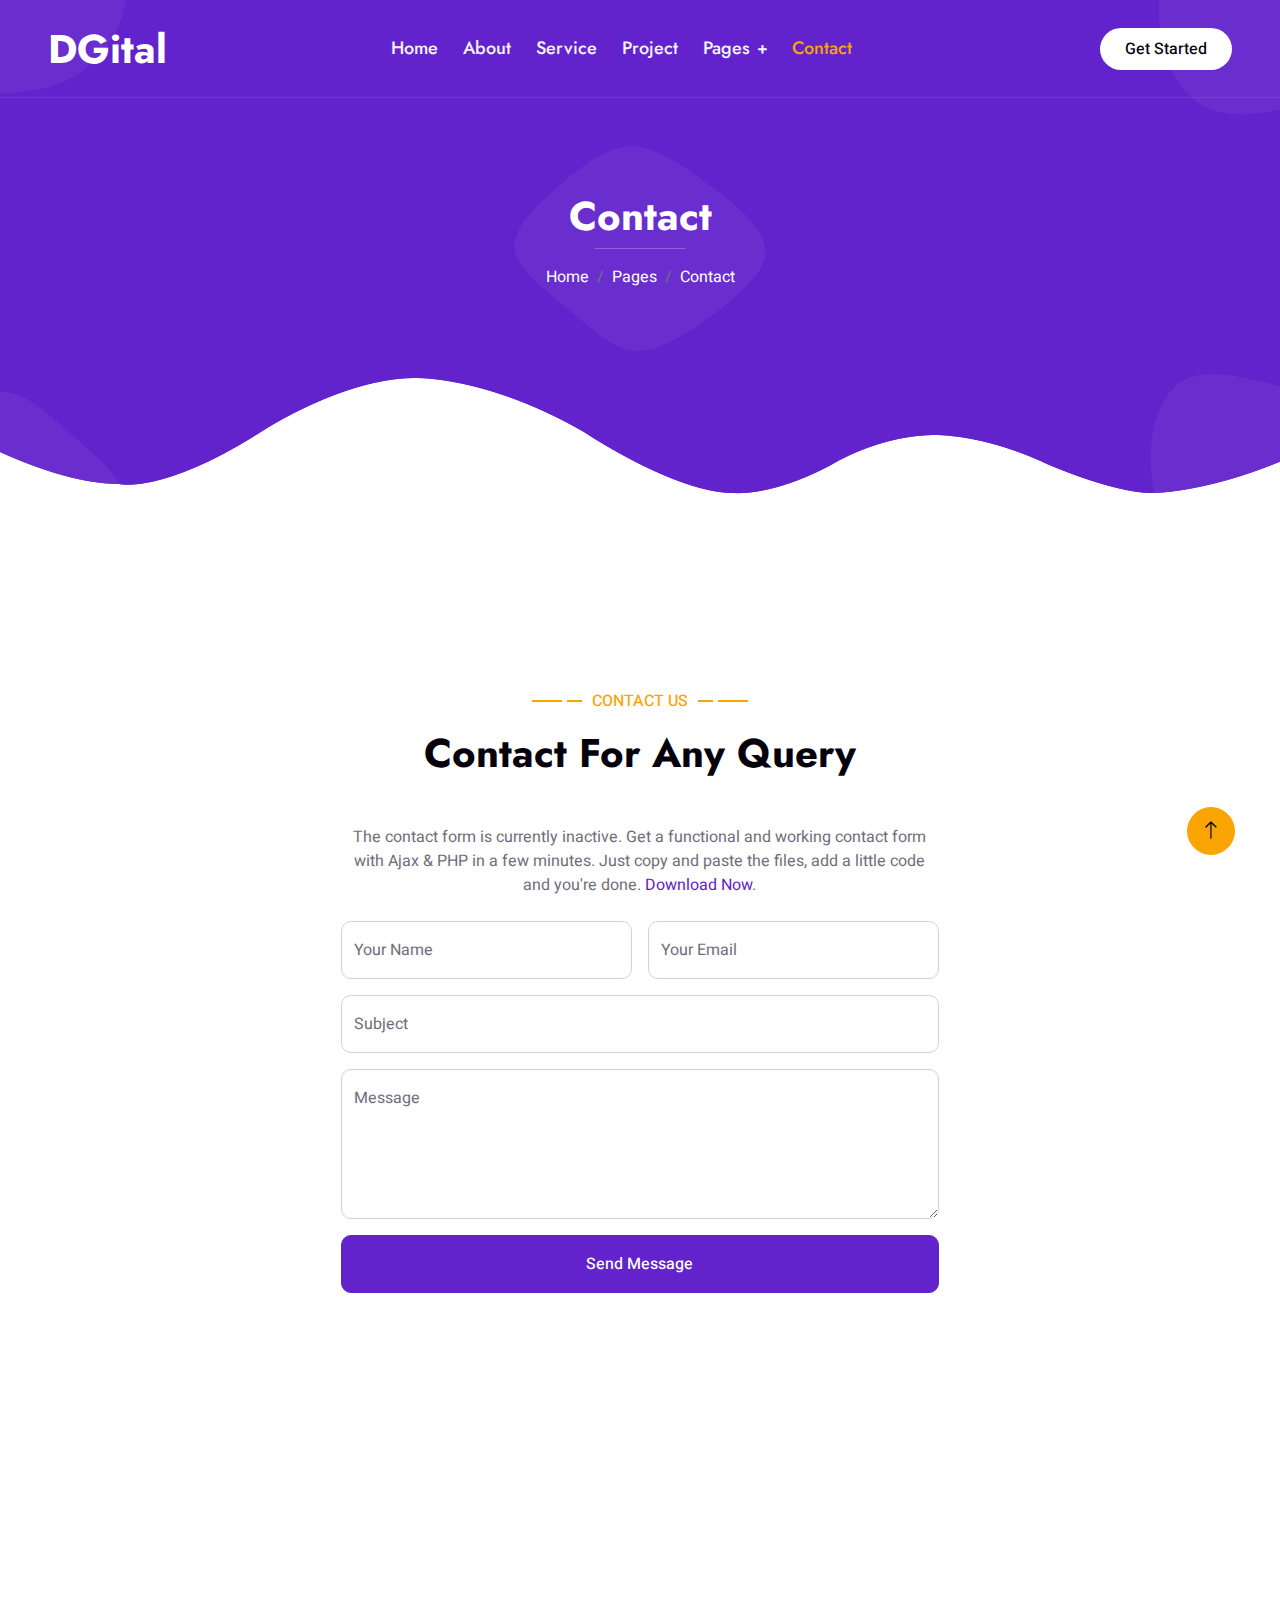
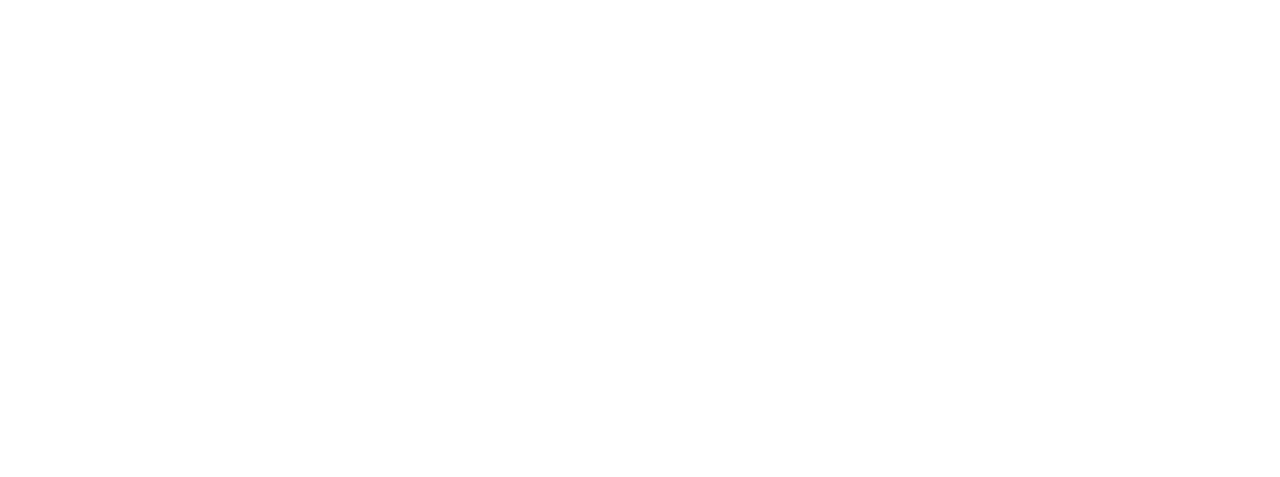
<file: contact-us.html>
<!DOCTYPE html>
<html lang="en">

<head>
   
  <!-- Primary Meta Tags -->
  <title>Contact Us - Digital Marketing Agency | Free Consultation & Quote</title>
  <meta name="title" content="Contact Us - Digital Marketing Agency | Free Consultation & Quote">
  <meta name="description" content="Ready to grow your business? Contact us for digital marketing consultation and personalized solutions. Get in touch for SEO, web design, social media & PPC services.">
  
  <!-- Open Graph / Facebook -->
  <meta property="og:type" content="website">
  <meta property="og:url" content="http://127.0.0.1:5500/digital-agency-html-template/contact.html">
  <meta property="og:title" content="Contact Us - Digital Marketing Agency | Free Consultation & Quote">
  <meta property="og:description" content="Ready to grow your business? Contact us for digital marketing consultation and personalized solutions. Get in touch for SEO, web design, social media & PPC services.">
  <meta property="og:image" content="https://th.bing.com/th/id/OIP.LR4wZjgm-dJ_mgkj3-R0QQHaDc?w=344&h=162&c=7&r=0&o=7&dpr=1.3&pid=1.7&rm=3">
  
  <!-- Twitter -->
  <meta property="twitter:card" content="summary_large_image">
  <meta property="twitter:url" content="http://127.0.0.1:5500/digital-agency-html-template/contact.html">
  <meta property="twitter:title" content="Contact Us - Digital Marketing Agency | Free Consultation & Quote">
  <meta property="twitter:description" content="Ready to grow your business? Contact us for digital marketing consultation and personalized solutions. Get in touch for SEO, web design, social media & PPC services.">
  <meta property="twitter:image" content="https://th.bing.com/th/id/OIP.LR4wZjgm-dJ_mgkj3-R0QQHaDc?w=344&h=162&c=7&r=0&o=7&dpr=1.3&pid=1.7&rm=3">
  
  <!-- Optional Meta Tags -->
  <meta name="keywords" content="Contact Us - Digital Marketing Agency | Free Consultation & Quote">
  <meta name="robots" content="index, follow">
  <meta http-equiv="Content-Type" content="text/html; charset=UTF-8">
  <meta name="language" content="English">
  <meta name="revisit-after" content="1 Day days">
  <meta name="author" content="KISHORE S">

  <link rel="canonical" href="http://127.0.0.1:5500/digital-agency-html-template/contact.html" />
  <link rel="stylesheet" href="https://cdn.jsdelivr.net/npm/bootstrap-icons@1.11.3/font/bootstrap-icons.css">
  

  
  

    <!-- Favicon -->
    <link href="img/favicon.ico" rel="icon">

    <!-- Google Web Fonts -->
    <link rel="preconnect" href="https://fonts.googleapis.com">
    <link rel="preconnect" href="https://fonts.gstatic.com" crossorigin>
    <link href="https://fonts.googleapis.com/css2?family=Heebo:wght@400;500&family=Jost:wght@500;600;700&display=swap" rel="stylesheet"> 

    <!-- Icon Font Stylesheet -->
    <link href="https://cdnjs.cloudflare.com/ajax/libs/font-awesome/5.10.0/css/all.min.css" rel="stylesheet">
    <link href="https://cdn.jsdelivr.net/npm/bootstrap-icons@1.4.1/font/bootstrap-icons.css" rel="stylesheet">

    <!-- Libraries Stylesheet -->
    <link href="lib/animate/animate.min.css" rel="stylesheet">
    <link href="lib/owlcarousel/assets/owl.carousel.min.css" rel="stylesheet">
    <link href="lib/lightbox/css/lightbox.min.css" rel="stylesheet">

    <!-- Customized Bootstrap Stylesheet -->
    <link href="css/bootstrap.min.css" rel="stylesheet">

    <!-- Template Stylesheet -->
    <link href="css/style.css" rel="stylesheet">
</head>

<body>
    <div class="container-xxl bg-white p-0">
        <!-- Spinner Start -->
        <div id="spinner" class="show bg-white position-fixed translate-middle w-100 vh-100 top-50 start-50 d-flex align-items-center justify-content-center">
            <div class="spinner-grow text-primary" style="width: 3rem; height: 3rem;" role="status">
                <span class="sr-only">Loading...</span>
            </div>
        </div>
        <!-- Spinner End -->


        <!-- Navbar & Hero Start -->
        <div class="container-xxl position-relative p-0">
            <nav class="navbar navbar-expand-lg navbar-light px-4 px-lg-5 py-3 py-lg-0">
                <a href="" class="navbar-brand p-0">
                    <h1 class="m-0">DGital</h1>
                    <!-- <img src="img/logo.png" alt="Logo"> -->
                </a>
                <button class="navbar-toggler" type="button" data-bs-toggle="collapse" data-bs-target="#navbarCollapse">
                    <span class="fa fa-bars"></span>
                </button>
                <div class="collapse navbar-collapse" id="navbarCollapse">
                    <div class="navbar-nav mx-auto py-0">
                        <a href="index.html" class="nav-item nav-link">Home</a>
                        <a href="about.html" class="nav-item nav-link">About</a>
                        <a href="service.html" class="nav-item nav-link">Service</a>
                        <a href="project.html" class="nav-item nav-link">Project</a>
                        <div class="nav-item dropdown">
                            <a href="#" class="nav-link dropdown-toggle" data-bs-toggle="dropdown">Pages</a>
                            <div class="dropdown-menu m-0">
                                <a href="digital-marketing-in-chennai.html" class="dropdown-item">Digital marketing in chennai</a>
                                <a href="team.html" class="dropdown-item">Our Team</a>
                                <a href="testimonial.html" class="dropdown-item">Testimonial</a>
                                <a href="404.html" class="dropdown-item">404 Page</a>
                                <a href="faqs.html" class="dropdown-item">FAQs</a>
                            </div>
                        </div>
                        <a href="contact.html" class="nav-item nav-link active">Contact</a>
                    </div>
                    <a href="" class="btn rounded-pill py-2 px-4 ms-3 d-none d-lg-block">Get Started</a>
                </div>
            </nav>

            <div class="container-xxl py-5 bg-primary hero-header">
                <div class="container my-5 py-5 px-lg-5">
                    <div class="row g-5 py-5">
                        <div class="col-12 text-center">
                            <h1 class="text-white animated slideInDown">Contact</h1>
                            <hr class="bg-white mx-auto mt-0" style="width: 90px;">
                            <nav aria-label="breadcrumb">
                                <ol class="breadcrumb justify-content-center">
                                    <li class="breadcrumb-item"><a class="text-white" href="#">Home</a></li>
                                    <li class="breadcrumb-item"><a class="text-white" href="#">Pages</a></li>
                                    <li class="breadcrumb-item text-white active" aria-current="page">Contact</li>
                                </ol>
                            </nav>
                        </div>
                    </div>
                </div>
            </div>
        </div>
        <!-- Navbar & Hero End -->


        <!-- Contact Start -->
        <div class="container-xxl py-5">
            <div class="container py-5 px-lg-5">
                <div class="wow fadeInUp" data-wow-delay="0.1s">
                    <p class="section-title text-secondary justify-content-center"><span></span>Contact Us<span></span></p>
                    <h1 class="text-center mb-5">Contact For Any Query</h1>
                </div>
                <div class="row justify-content-center">
                    <div class="col-lg-7">
                        <div class="wow fadeInUp" data-wow-delay="0.3s">
                            <p class="text-center mb-4">The contact form is currently inactive. Get a functional and working contact form with Ajax & PHP in a few minutes. Just copy and paste the files, add a little code and you're done. <a href="https://htmlcodex.com/contact-form">Download Now</a>.</p>
                            <form>
                                <div class="row g-3">
                                    <div class="col-md-6">
                                        <div class="form-floating">
                                            <input type="text" class="form-control" id="name" placeholder="Your Name">
                                            <label for="name">Your Name</label>
                                        </div>
                                    </div>
                                    <div class="col-md-6">
                                        <div class="form-floating">
                                            <input type="email" class="form-control" id="email" placeholder="Your Email">
                                            <label for="email">Your Email</label>
                                        </div>
                                    </div>
                                    <div class="col-12">
                                        <div class="form-floating">
                                            <input type="text" class="form-control" id="subject" placeholder="Subject">
                                            <label for="subject">Subject</label>
                                        </div>
                                    </div>
                                    <div class="col-12">
                                        <div class="form-floating">
                                            <textarea class="form-control" placeholder="Leave a message here" id="message" style="height: 150px"></textarea>
                                            <label for="message">Message</label>
                                        </div>
                                    </div>
                                    <div class="col-12">
                                        <button class="btn btn-primary w-100 py-3" type="submit">Send Message</button>
                                    </div>
                                </div>
                            </form>
                        </div>
                    </div>
                </div>
            </div>
        </div>
        <!-- Contact End -->
        

                 <!-- Footer Start -->
        <div class="container-fluid bg-primary text-light footer wow fadeIn" data-wow-delay="0.1s">
            <div class="container py-5 px-lg-5">
                <div class="row g-5">
                    <div class="col-md-6 col-lg-3">
                        <p class="section-title text-white h5 mb-4">Address<span></span></p>
                        <p><i class="fa fa-map-marker-alt me-3"></i>Sector 1, K.K Nagar, Chennai</p>
                        <p><i class="fa fa-phone-alt me-3"></i>+91 89391 44574</p>
                        <p><i class="fa fa-envelope me-3"></i>growwithkishore@gmail.com</p>
                        <div class="d-flex pt-2">
                            <a class="btn btn-outline-light btn-social" href="https://x.com/growwithkishore"><i class="bi bi-twitter-x"></i></a>
                            <a class="btn btn-outline-light btn-social" href=""><i class="fab fa-facebook-f"></i></a>
                            <a class="btn btn-outline-light btn-social" href="https://www.instagram.com/growwithkishore/"><i class="fab fa-instagram"></i></a>
                            <a class="btn btn-outline-light btn-social" href="https://www.linkedin.com/in/growwithkishore"><i class="fab fa-linkedin-in"></i></a>

                        </div>
                    </div>
                    <div class="col-md-6 col-lg-3">
                        <p class="section-title text-white h5 mb-4">Quick Link<span></span></p>
                        <a class="btn btn-link" href="">About Us</a>
                        <a class="btn btn-link" href="">Contact Us</a>
                        <a class="btn btn-link" href="">Privacy Policy</a>
                        <a class="btn btn-link" href="">Terms & Condition</a>
                        <a class="btn btn-link" href="">Career</a>
                    </div>
                    <div class="col-md-6 col-lg-3">
                        <p class="section-title text-white h5 mb-4">Gallery<span></span></p>
                        <div class="row g-2">
                            <div class="col-4">
                                <img class="img-fluid" src="img/portfolio-1.jpg" alt="Image">
                            </div>
                            <div class="col-4">
                                <img class="img-fluid" src="img/portfolio-2.jpg" alt="Image">
                            </div>
                            <div class="col-4">
                                <img class="img-fluid" src="img/portfolio-3.jpg" alt="Image">
                            </div>
                            <div class="col-4">
                                <img class="img-fluid" src="img/portfolio-4.jpg" alt="Image">
                            </div>
                            <div class="col-4">
                                <img class="img-fluid" src="img/portfolio-5.jpg" alt="Image">
                            </div>
                            <div class="col-4">
                                <img class="img-fluid" src="img/portfolio-6.jpg" alt="Image">
                            </div>
                        </div>
                    </div>
                    <div class="col-md-6 col-lg-3">
                        <p class="section-title text-white h5 mb-4">Newsletter<span></span></p>
                        <p>Stay connected with our latest updates, industry insights, and exclusive offers through our newsletter that delivers valuable digital marketing tips, trends, and strategies directly to your inbox.</p>
                        <div class="position-relative w-100 mt-3">
                            <input class="form-control border-0 rounded-pill w-100 ps-4 pe-5" type="text" placeholder="Your Email" style="height: 48px;">
                            <button type="button" class="btn shadow-none position-absolute top-0 end-0 mt-1 me-2"><i class="fa fa-paper-plane text-primary fs-4"></i></button>
                        </div>
                    </div>
                </div>
            </div>
            <div class="container px-lg-5">
                <div class="copyright">
                    <div class="row">
                        <div class="col-md-6 text-center text-md-start mb-3 mb-md-0">
                            &copy; <a class="border-bottom" href="#">DGital</a>, All Right Reserved. 
							
							<!--/*** This template is free as long as you keep the footer author’s credit link/attribution link/backlink. If you'd like to use the template without the footer author’s credit link/attribution link/backlink, you can purchase the Credit Removal License from "https://htmlcodex.com/credit-removal". Thank you for your support. ***/-->
							Designed By <a class="border-bottom" href="https://htmlcodex.com">HTML Codex</a>
                        </div>
                        <div class="col-md-6 text-center text-md-end">
                            <div class="footer-menu">
                                <a href="">Home</a>
                                <a href="">Cookies</a>
                                <a href="">Help</a>
                                <a href="">FQAs</a>
                            </div>
                        </div>
                    </div>
                </div>
            </div>
        </div>
        <!-- Footer End -->


        <!-- Back to Top -->
        <a href="#" class="btn btn-lg btn-secondary btn-lg-square back-to-top"><i class="bi bi-arrow-up"></i></a>
    </div>

    <!-- JavaScript Libraries -->
    <script src="https://code.jquery.com/jquery-3.4.1.min.js"></script>
    <script src="https://cdn.jsdelivr.net/npm/bootstrap@5.0.0/dist/js/bootstrap.bundle.min.js"></script>
    <script src="lib/wow/wow.min.js"></script>
    <script src="lib/easing/easing.min.js"></script>
    <script src="lib/waypoints/waypoints.min.js"></script>
    <script src="lib/counterup/counterup.min.js"></script>
    <script src="lib/owlcarousel/owl.carousel.min.js"></script>
    <script src="lib/isotope/isotope.pkgd.min.js"></script>
    <script src="lib/lightbox/js/lightbox.min.js"></script>

    <!-- Template Javascript -->
    <script src="js/main.js"></script>
</body>

</html>
</file>
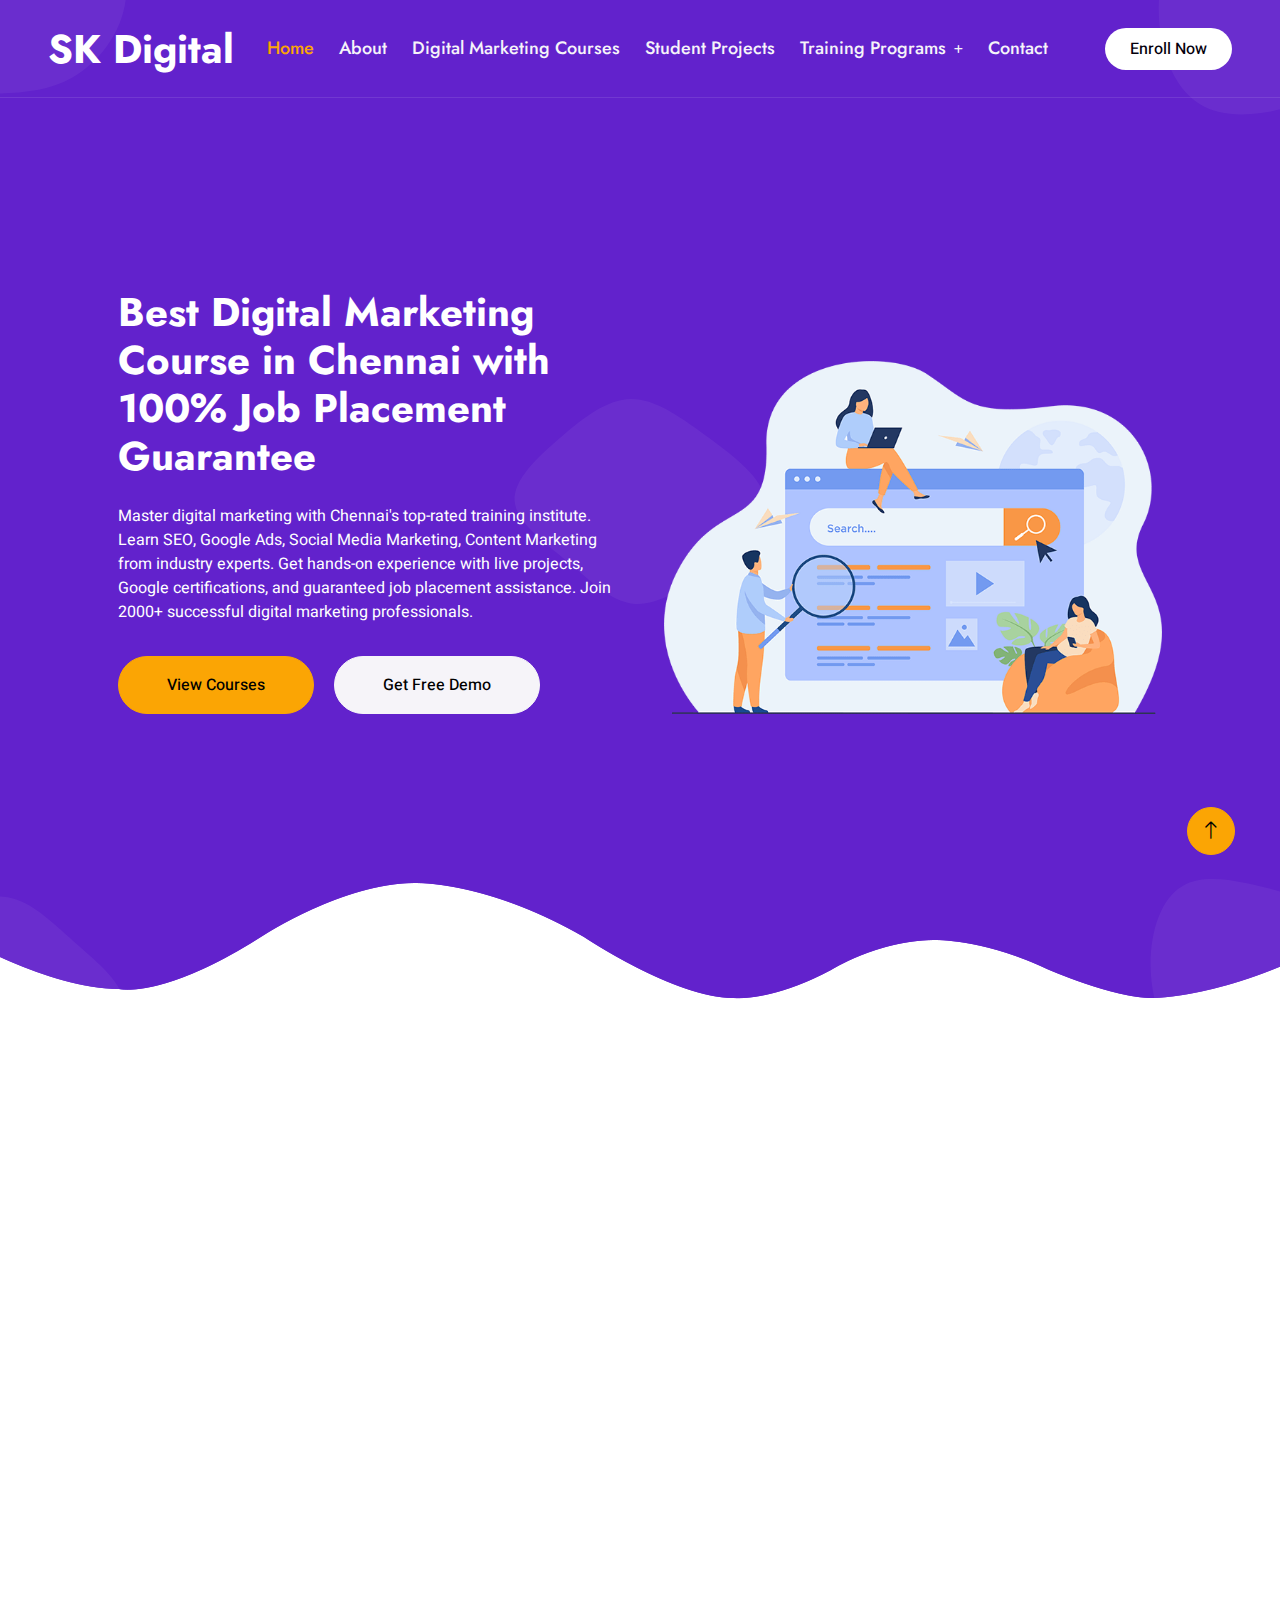
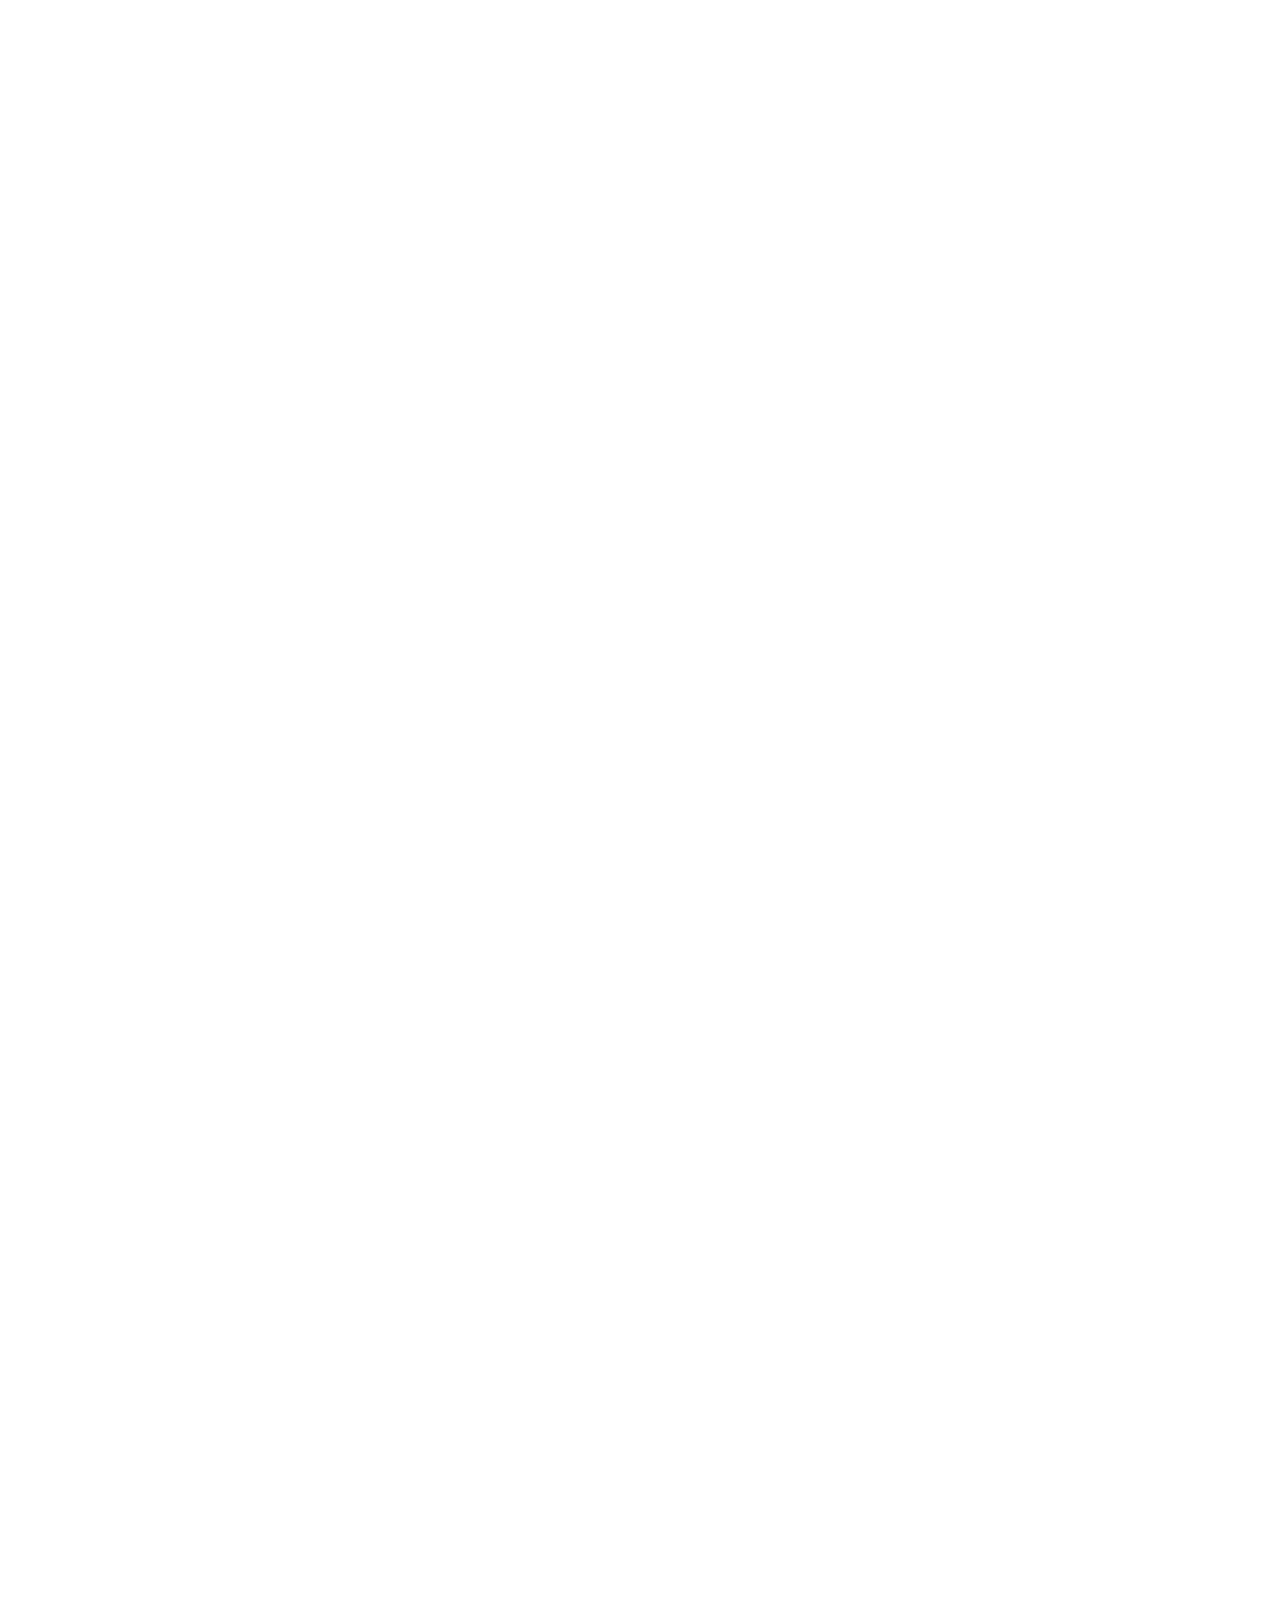
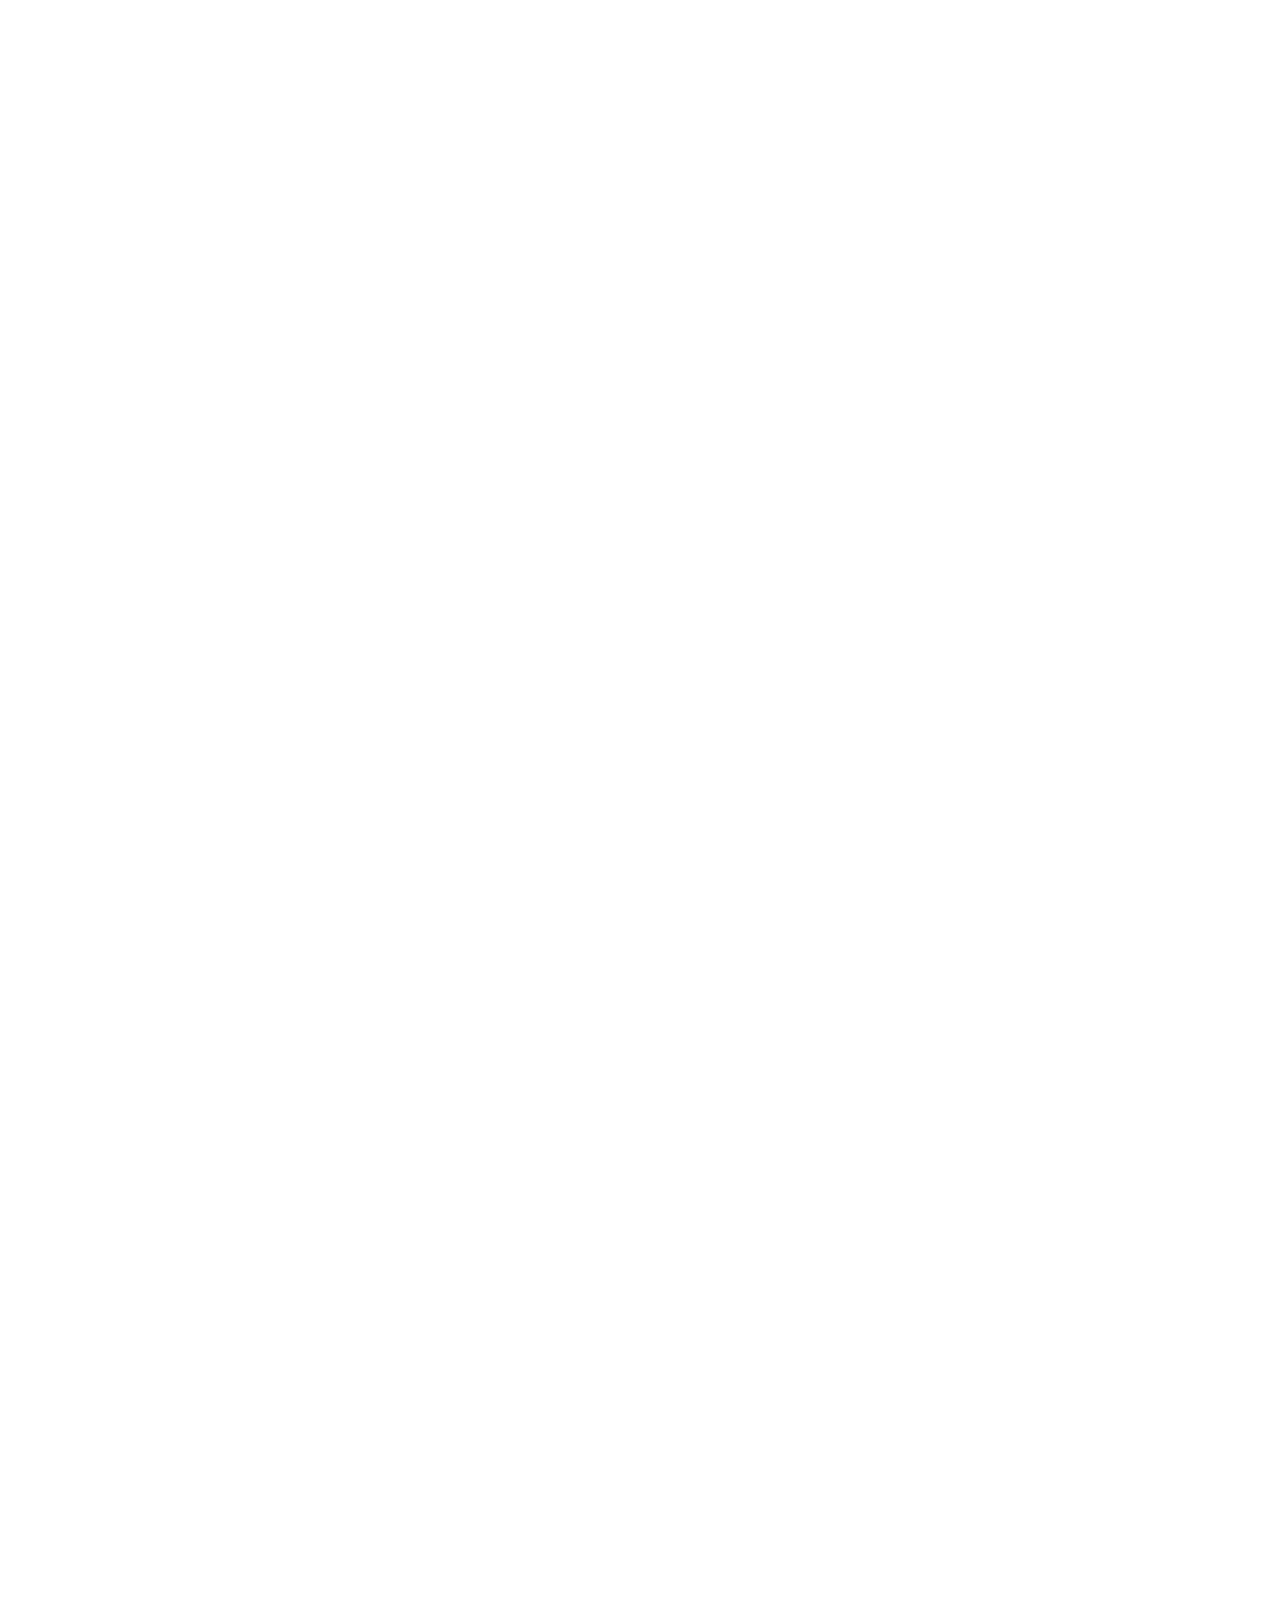
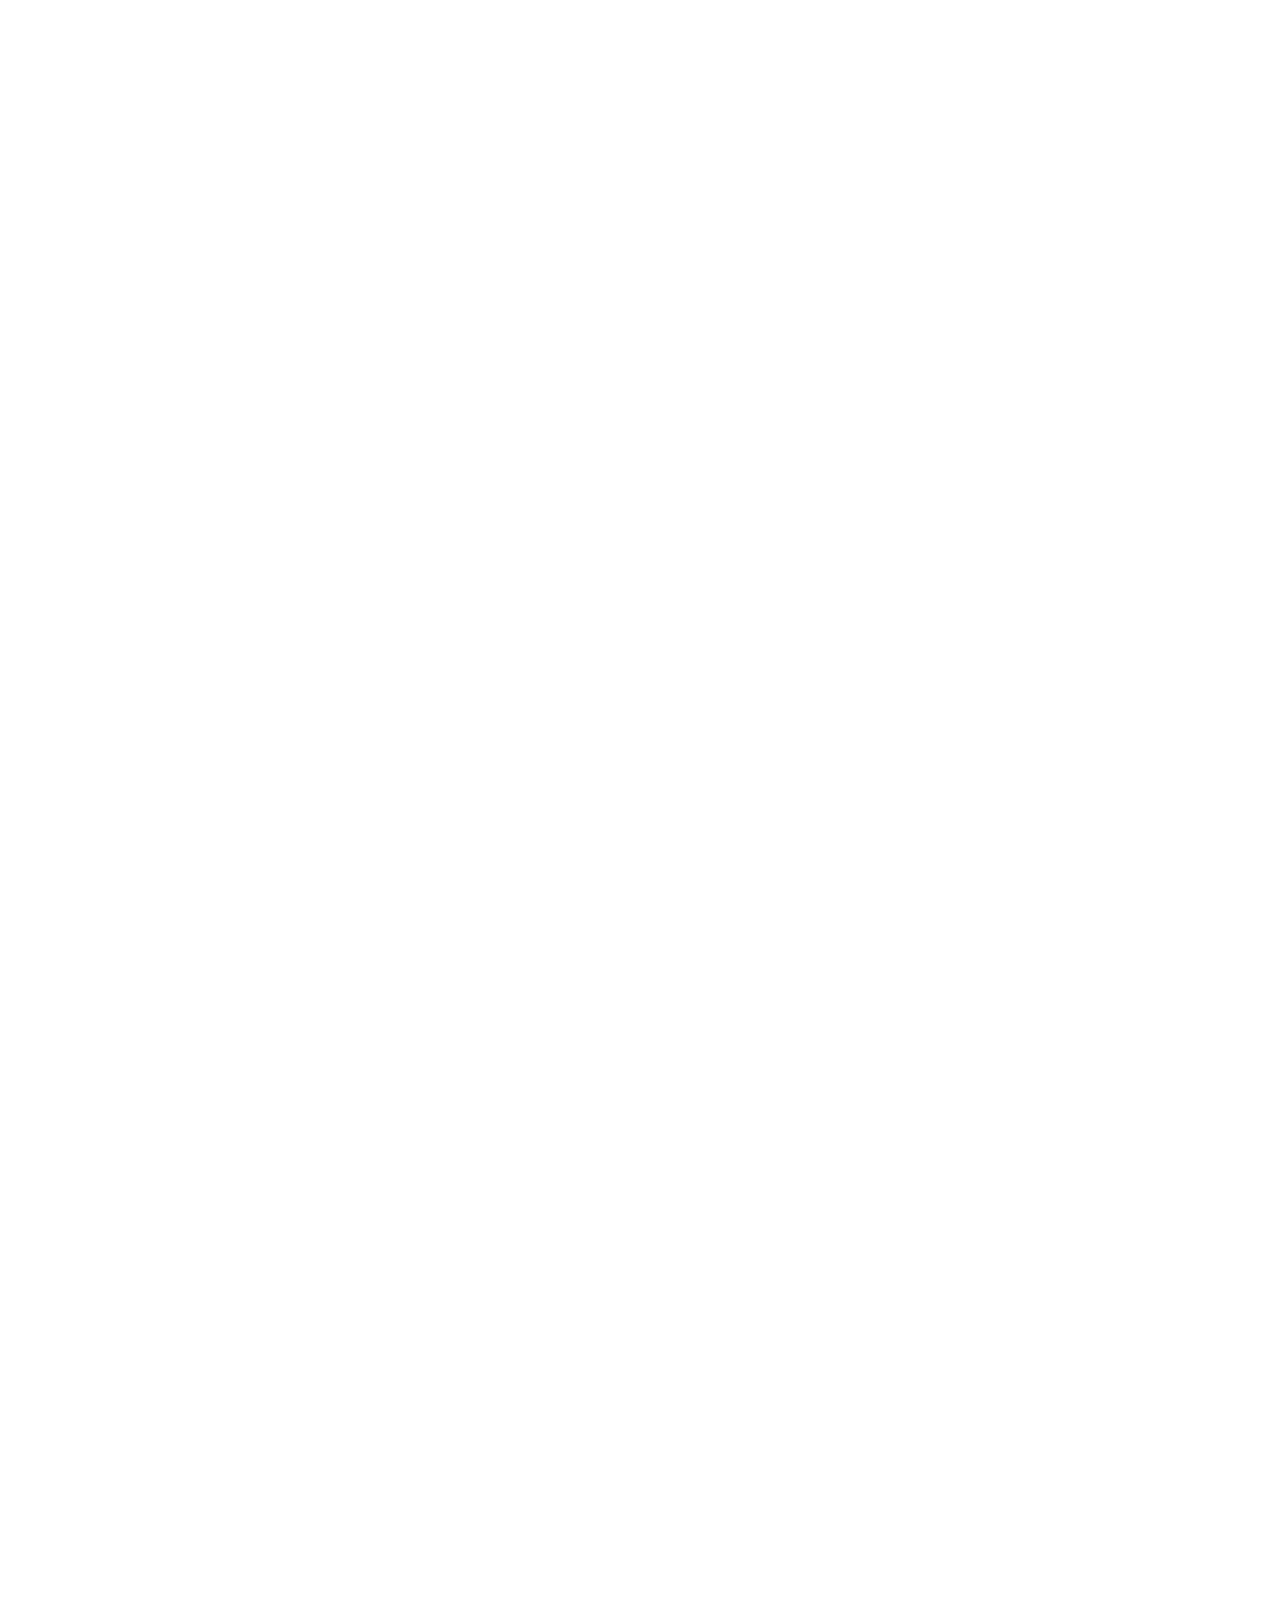
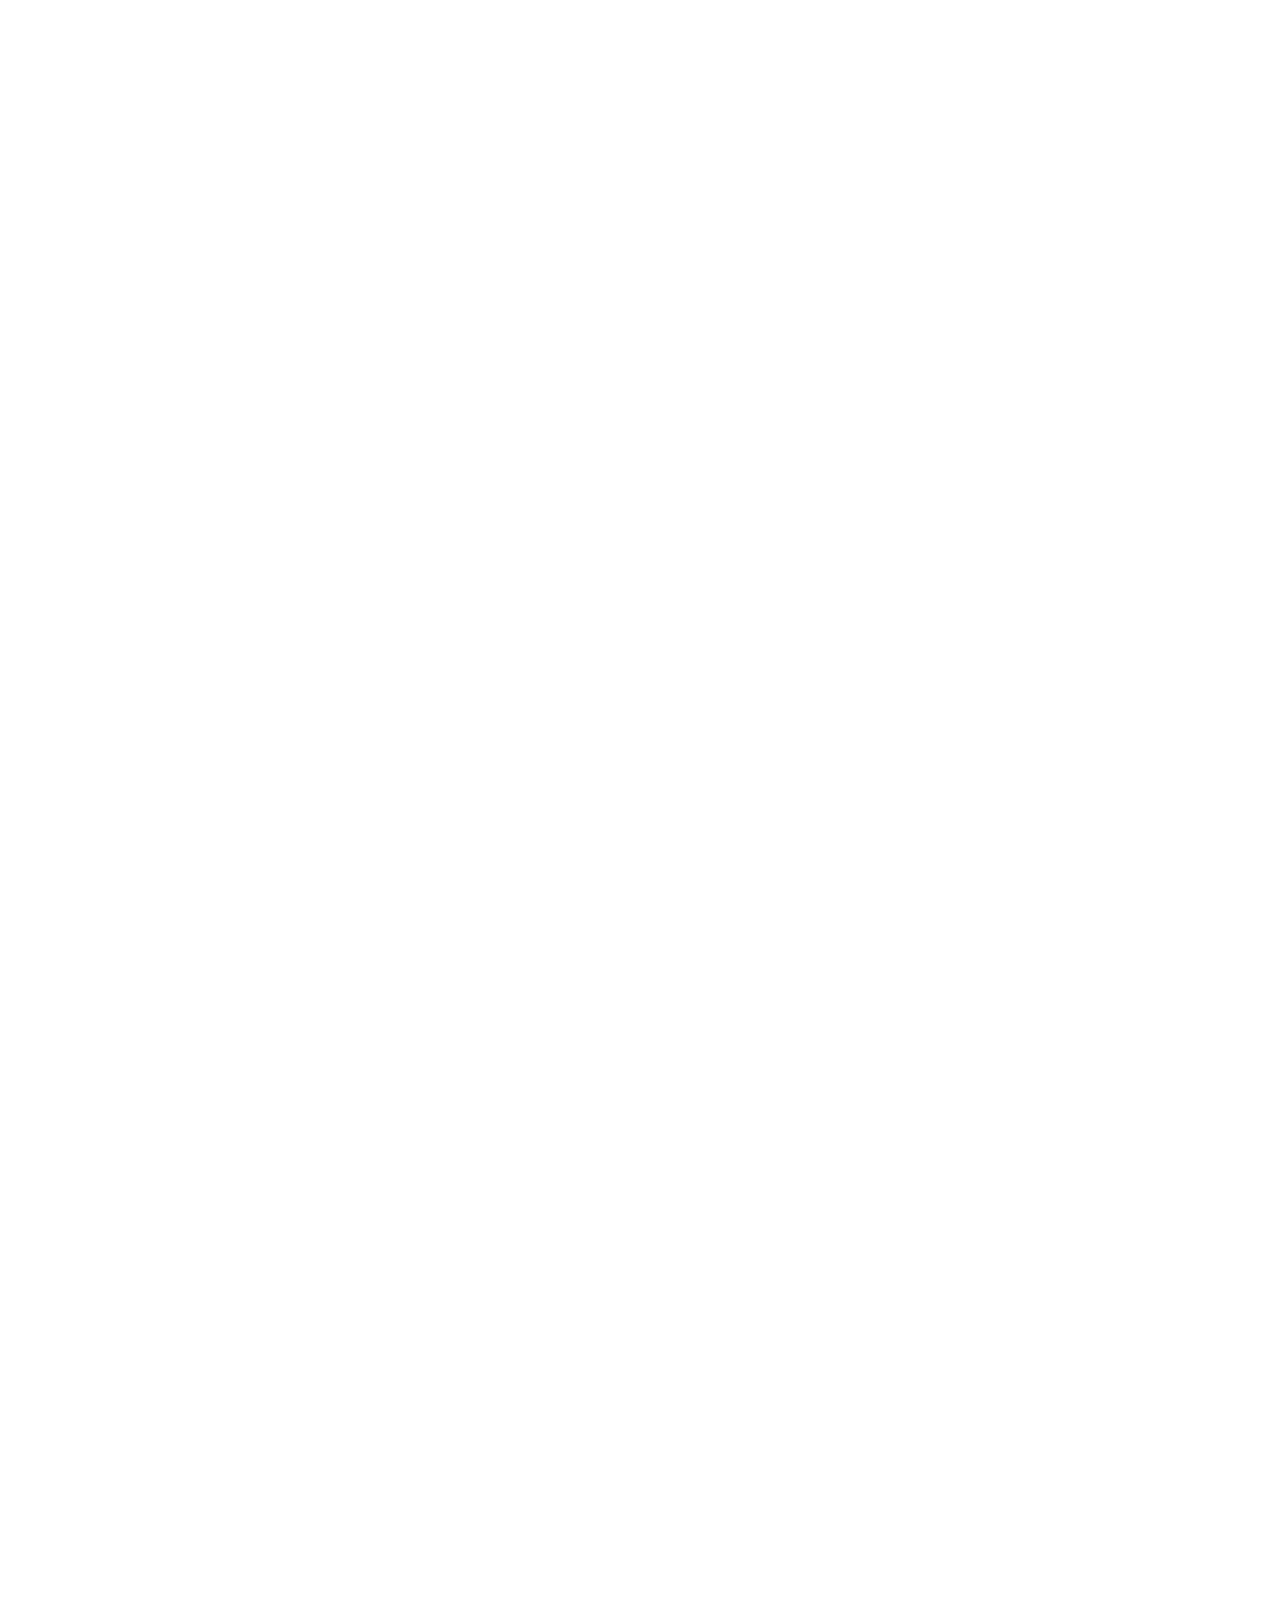
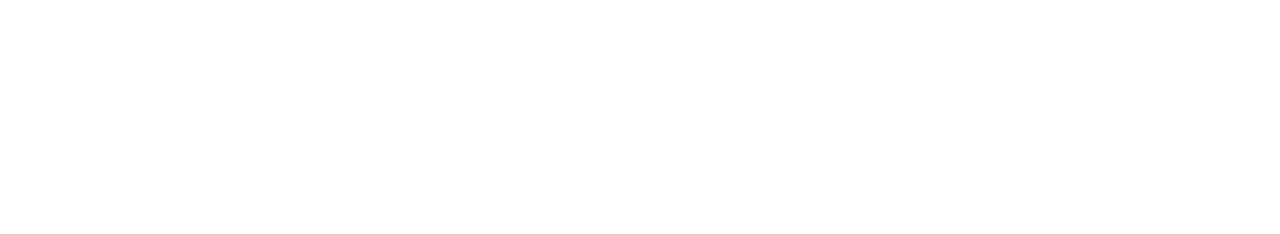
<file: digital-marketing-in-chennai.html>
<!DOCTYPE html>
<html lang="en">

<head>
    <!-- Primary Meta Tags - SEO Optimized -->
    <title>Best Digital Marketing Course in Chennai | 100% Job Placement | SK Digital</title>
    <meta name="title" content="Best Digital Marketing Course in Chennai | 100% Job Placement | SK Digital">
    <meta name="description" content="Join Chennai's #1 Digital Marketing Course with 100% job placement. Learn SEO, Google Ads, Social Media Marketing, Content Marketing. Industry experts, live projects, certification. Enroll now!">
    
    <!-- Open Graph / Facebook -->
    <meta property="og:type" content="website">
    <meta property="og:url" content="https://digital-marketing-lovat-three.vercel.app/">
    <meta property="og:title" content="Best Digital Marketing Course in Chennai | 100% Job Placement | SK Digital">
    <meta property="og:description" content="Join Chennai's #1 Digital Marketing Course with 100% job placement. Learn SEO, Google Ads, Social Media Marketing, Content Marketing. Industry experts, live projects, certification.">
    <meta property="og:image" content="https://digital-marketing-lovat-three.vercel.app/img/digital-marketing-course-chennai.jpg">
    
    <!-- Twitter -->
    <meta property="twitter:card" content="summary_large_image">
    <meta property="twitter:url" content="https://digital-marketing-lovat-three.vercel.app/">
    <meta property="twitter:title" content="Best Digital Marketing Course in Chennai | 100% Job Placement | SK Digital">
    <meta property="twitter:description" content="Join Chennai's #1 Digital Marketing Course with 100% job placement. Learn SEO, Google Ads, Social Media Marketing, Content Marketing.">
    <meta property="twitter:image" content="https://skdigital.com/img/digital-marketing-course-chennai.jpg">
    
    <!-- SEO Meta Tags -->
    <meta name="keywords" content="digital marketing course chennai, digital marketing training chennai, digital marketing institute chennai, SEO course chennai, google ads training chennai, social media marketing course chennai, digital marketing certification chennai, best digital marketing course chennai, digital marketing jobs chennai">
    <meta name="robots" content="index, follow, max-snippet:-1, max-video-preview:-1, max-image-preview:large">
    <meta http-equiv="Content-Type" content="text/html; charset=UTF-8">
    <meta name="language" content="English">
    <meta name="revisit-after" content="1 Day">
    <meta name="author" content="SK Digital - Kishore S">
    <meta name="viewport" content="width=device-width, initial-scale=1.0">
    
    <!-- Structured Data for Local Business -->
    <script type="application/ld+json">
    {
        "@context": "https://schema.org",
        "@type": "EducationalOrganization",
        "name": "SK Digital - Digital Marketing Institute Chennai",
        "description": "Premier digital marketing training institute in Chennai offering comprehensive courses in SEO, Google Ads, Social Media Marketing with 100% job placement assistance.",
        "url": "https://digital-marketing-lovat-three.vercel.app/",
        "telephone": "‪+91 89391 44574‬",
        "email": "growwithkishore@gmail.com",
        "address": {
            "@type": "PostalAddress",
            "streetAddress": "Sector 1, K.K Nagar",
            "addressLocality": "Chennai",
            "addressRegion": "Tamil Nadu",
            "postalCode": "600078",
            "addressCountry": "IN"
        },
        "courses": [
            "Digital Marketing Course",
            "SEO Training",
            "Google Ads Certification",
            "Social Media Marketing Course",
            "Content Marketing Training"
        ]
    }
    </script>

    <link rel="canonical" href="https://digital-marketing-lovat-three.vercel.app/" />

    <!-- Favicon -->
    <link href="img/favicon.ico" rel="icon">

    <!-- Google Web Fonts -->
    <link rel="preconnect" href="https://fonts.googleapis.com">
    <link rel="preconnect" href="https://fonts.gstatic.com" crossorigin>
    <link href="https://fonts.googleapis.com/css2?family=Heebo:wght@400;500&family=Jost:wght@500;600;700&display=swap" rel="stylesheet"> 

    <!-- Icon Font Stylesheet -->
    <link href="https://cdnjs.cloudflare.com/ajax/libs/font-awesome/6.4.0/css/all.min.css" rel="stylesheet">
    <link rel="stylesheet" href="https://cdn.jsdelivr.net/npm/bootstrap-icons@1.11.3/font/bootstrap-icons.css">

    <!-- Libraries Stylesheet -->
    <link href="lib/animate/animate.min.css" rel="stylesheet">
    <link href="lib/owlcarousel/assets/owl.carousel.min.css" rel="stylesheet">
    <link href="lib/lightbox/css/lightbox.min.css" rel="stylesheet">

    <!-- Customized Bootstrap Stylesheet -->
    <link href="css/bootstrap.min.css" rel="stylesheet">

    <!-- Template Stylesheet -->
    <link href="css/style.css" rel="stylesheet">
</head>

<body>
    <div class="container-xxl bg-white p-0">
        <!-- Spinner Start -->
        <div id="spinner" class="show bg-white position-fixed translate-middle w-100 vh-100 top-50 start-50 d-flex align-items-center justify-content-center">
            <div class="spinner-grow text-primary" style="width: 3rem; height: 3rem;" role="status">
                <span class="sr-only">Loading...</span>
            </div>
        </div>
        <!-- Spinner End -->

        <!-- Navbar & Hero Start -->
        <div class="container-xxl position-relative p-0">
            <nav class="navbar navbar-expand-lg navbar-light px-4 px-lg-5 py-3 py-lg-0">
                <a href="" class="navbar-brand p-0">
                    <h1 class="m-0">SK Digital</h1>
                </a>
                <button class="navbar-toggler" type="button" data-bs-toggle="collapse" data-bs-target="#navbarCollapse">
                    <span class="fa fa-bars"></span>
                </button>
                <div class="collapse navbar-collapse" id="navbarCollapse">
                    <div class="navbar-nav mx-auto py-0">
                        <a href="index.html" class="nav-item nav-link active">Home</a>
                        <a href="about.html" class="nav-item nav-link">About</a>
                        <a href="service.html" class="nav-item nav-link">Digital Marketing Courses</a>
                        <a href="project.html" class="nav-item nav-link">Student Projects</a>
                        <div class="nav-item dropdown">
                            <a href="#" class="nav-link dropdown-toggle" data-bs-toggle="dropdown">Training Programs</a>
                            <div class="dropdown-menu m-0">
                                <a href="team.html" class="dropdown-item">Our Trainers</a>
                                <a href="testimonial.html" class="dropdown-item">Student Reviews</a>
                                <a href="404.html" class="dropdown-item">Job Placement</a>
                            </div>
                        </div>
                        <a href="contact.html" class="nav-item nav-link">Contact</a>
                    </div>
                    <a href="#" class="btn rounded-pill py-2 px-4 ms-3 d-none d-lg-block">Enroll Now</a>
                </div>
            </nav>

            <div class="container-xxl bg-primary hero-header">
                <div class="container px-lg-5">
                    <div class="row g-5 align-items-end">
                        <div class="col-lg-6 text-center text-lg-start">
                            <h1 class="text-white mb-4 animated slideInDown">Best Digital Marketing Course in Chennai with 100% Job Placement Guarantee</h1>
                            <p class="text-white pb-3 animated slideInDown">Master digital marketing with Chennai's top-rated training institute. Learn SEO, Google Ads, Social Media Marketing, Content Marketing from industry experts. Get hands-on experience with live projects, Google certifications, and guaranteed job placement assistance. Join 2000+ successful digital marketing professionals.</p>
                            <a href="#courses" class="btn btn-secondary py-sm-3 px-sm-5 rounded-pill me-3 animated slideInLeft">View Courses</a>
                            <a href="#contact" class="btn btn-light py-sm-3 px-sm-5 rounded-pill animated slideInRight">Get Free Demo</a>
                        </div>
                        <div class="col-lg-6 text-center text-lg-start">
                            <img class="img-fluid animated zoomIn" src="img/hero.png" alt="Digital Marketing Course in Chennai - SK Digital Training Institute" title="Best Digital Marketing Training in Chennai">
                        </div>
                    </div>
                </div>
            </div>
        </div>
        <!-- Navbar & Hero End -->

        <!-- Feature Start -->
        <div class="container-xxl py-5">
            <div class="container py-5 px-lg-5">
                <div class="row g-4">
                    <div class="col-lg-4 wow fadeInUp" data-wow-delay="0.1s">
                        <div class="feature-item bg-light rounded text-center p-5">
                            <i class="fa fa-3x fa-graduation-cap text-primary mb-4"></i>
                            <h5 class="mb-3">Digital Marketing Course Chennai</h5>
                            <p class="m-0">Comprehensive digital marketing training in Chennai covering SEO, SEM, SMM, content marketing, email marketing, and analytics. Industry-recognized certification with 100% practical training approach.</p>
                        </div>
                    </div>
                    <div class="col-lg-4 wow fadeInUp" data-wow-delay="0.3s">
                        <div class="feature-item bg-light rounded text-center p-5">
                            <i class="fa fa-3x fa-search text-primary mb-4"></i>
                            <h5 class="mb-3">SEO Training Chennai</h5>
                            <p class="m-0">Advanced SEO course in Chennai with keyword research, on-page optimization, off-page SEO, technical SEO, and link building strategies. Learn from Google-certified SEO experts.</p>
                        </div>
                    </div>
                    <div class="col-lg-4 wow fadeInUp" data-wow-delay="0.5s">
                        <div class="feature-item bg-light rounded text-center p-5">
                            <i class="fa fa-3x fa-briefcase text-primary mb-4"></i>
                            <h5 class="mb-3">100% Job Placement Assistance</h5>
                            <p class="m-0">Guaranteed job placement support in Chennai's top digital marketing companies. Resume building, interview preparation, and direct company tie-ups for immediate job opportunities.</p>
                        </div>
                    </div>
                </div>
            </div>
        </div>
        <!-- Feature End -->

        <!-- About Start -->
        <div class="container-xxl py-5">
            <div class="container py-5 px-lg-5">
                <div class="row g-5 align-items-center">
                    <div class="col-lg-6 wow fadeInUp" data-wow-delay="0.1s">
                        <p class="section-title text-secondary">About SK Digital Institute<span></span></p>
                        <h2 class="mb-5">Chennai's #1 Digital Marketing Training Institute with 10+ Years Experience</h2>
                        <p class="mb-4">SK Digital is Chennai's most trusted digital marketing training institute with over 10 years of experience in digital marketing education. We have successfully trained 2000+ students and placed them in top digital marketing jobs across Chennai and India. Our comprehensive digital marketing course curriculum is designed by industry experts and updated regularly with latest digital marketing trends.</p>
                        <div class="skill mb-4">
                            <div class="d-flex justify-content-between">
                                <p class="mb-2">Digital Marketing Course Completion Rate</p>
                                <p class="mb-2">95%</p>
                            </div>
                            <div class="progress">
                                <div class="progress-bar bg-primary" role="progressbar" aria-valuenow="95" aria-valuemin="0" aria-valuemax="100"></div>
                            </div>
                        </div>
                        <div class="skill mb-4">
                            <div class="d-flex justify-content-between">
                                <p class="mb-2">Job Placement Success Rate</p>
                                <p class="mb-2">98%</p>
                            </div>
                            <div class="progress">
                                <div class="progress-bar bg-secondary" role="progressbar" aria-valuenow="98" aria-valuemin="0" aria-valuemax="100"></div>
                            </div>
                        </div>
                        <div class="skill mb-4">
                            <div class="d-flex justify-content-between">
                                <p class="mb-2">Student Satisfaction Rate</p>
                                <p class="mb-2">99%</p>
                            </div>
                            <div class="progress">
                                <div class="progress-bar bg-dark" role="progressbar" aria-valuenow="99" aria-valuemin="0" aria-valuemax="100"></div>
                            </div>
                        </div>
                        <a href="#" class="btn btn-primary py-sm-3 px-sm-5 rounded-pill mt-3">View Course Details</a>
                    </div>
                    <div class="col-lg-6">
                        <img class="img-fluid wow zoomIn" data-wow-delay="0.5s" src="img/about.png" alt="Digital Marketing Training Institute Chennai - SK Digital" title="Best Digital Marketing Institute in Chennai">
                    </div>
                </div>
            </div>
        </div>
        <!-- About End -->

        <!-- Facts Start -->
        <div class="container-xxl bg-primary fact py-5 wow fadeInUp" data-wow-delay="0.1s">
            <div class="container py-5 px-lg-5">
                <div class="row g-4">
                    <div class="col-md-6 col-lg-3 text-center wow fadeIn" data-wow-delay="0.1s">
                        <i class="fa fa-certificate fa-3x text-secondary mb-3"></i>
                        <h2 class="text-white mb-2" data-toggle="counter-up">10</h2>
                        <p class="text-white mb-0">Years Training Experience</p>
                    </div>
                    <div class="col-md-6 col-lg-3 text-center wow fadeIn" data-wow-delay="0.3s">
                        <i class="fa fa-users-cog fa-3x text-secondary mb-3"></i>
                        <h2 class="text-white mb-2" data-toggle="counter-up">2000</h2>
                        <p class="text-white mb-0">Students Trained</p>
                    </div>
                    <div class="col-md-6 col-lg-3 text-center wow fadeIn" data-wow-delay="0.5s">
                        <i class="fa fa-users fa-3x text-secondary mb-3"></i>
                        <h2 class="text-white mb-2" data-toggle="counter-up">1850</h2>
                        <p class="text-white mb-0">Job Placements</p>
                    </div>
                    <div class="col-md-6 col-lg-3 text-center wow fadeIn" data-wow-delay="0.7s">
                        <i class="fa fa-check fa-3x text-secondary mb-3"></i>
                        <h2 class="text-white mb-2" data-toggle="counter-up">50</h2>
                        <p class="text-white mb-0">Company Partners</p>
                    </div>
                </div>
            </div>
        </div>
        <!-- Facts End -->

        <!-- Service Start -->
        <div class="container-xxl py-5" id="courses">
            <div class="container py-5 px-lg-5">
                <div class="wow fadeInUp" data-wow-delay="0.1s">
                    <p class="section-title text-secondary justify-content-center"><span></span>Digital Marketing Courses in Chennai<span></span></p>
                    <h2 class="text-center mb-5">Comprehensive Digital Marketing Training Programs</h2>
                </div>
                <div class="row g-4">
                    <div class="col-lg-4 col-md-6 wow fadeInUp" data-wow-delay="0.1s">
                        <div class="service-item d-flex flex-column text-center rounded">
                            <div class="service-icon flex-shrink-0">
                                <i class="fa fa-search fa-2x"></i>
                            </div>
                            <h5 class="mb-3">SEO Course Chennai</h5>
                            <p class="m-0">Master Search Engine Optimization with our advanced SEO training in Chennai. Learn keyword research, on-page SEO, technical SEO, link building, and Google Analytics. Get Google SEO certification.</p>
                            <a class="btn btn-square" href="#"><i class="fa fa-arrow-right"></i></a>
                        </div>
                    </div>
                    <div class="col-lg-4 col-md-6 wow fadeInUp" data-wow-delay="0.3s">
                        <div class="service-item d-flex flex-column text-center rounded">
                            <div class="service-icon flex-shrink-0">
                                <i class="fa fa-laptop-code fa-2x"></i>
                            </div>
                            <h5 class="mb-3">Google Ads Training Chennai</h5>
                            <p class="m-0">Become Google Ads certified with our comprehensive PPC training in Chennai. Learn search ads, display ads, YouTube ads, shopping ads, and campaign optimization strategies.</p>
                            <a class="btn btn-square" href="#"><i class="fa fa-arrow-right"></i></a>
                        </div>
                    </div>
                    <div class="col-lg-4 col-md-6 wow fadeInUp" data-wow-delay="0.5s">
                        <div class="service-item d-flex flex-column text-center rounded">
                            <div class="service-icon flex-shrink-0">
                                <i class="fab fa-facebook-f fa-2x"></i>
                            </div>
                            <h5 class="mb-3">Social Media Marketing Course</h5>
                            <p class="m-0">Master social media marketing for Facebook, Instagram, LinkedIn, Twitter, and YouTube. Learn content creation, social media advertising, community management, and social media analytics.</p>
                            <a class="btn btn-square" href="#"><i class="fa fa-arrow-right"></i></a>
                        </div>
                    </div>
                    <div class="col-lg-4 col-md-6 wow fadeInUp" data-wow-delay="0.1s">
                        <div class="service-item d-flex flex-column text-center rounded">
                            <div class="service-icon flex-shrink-0">
                                <i class="fa fa-mail-bulk fa-2x"></i>
                            </div>
                            <h5 class="mb-3">Email Marketing Training</h5>
                            <p class="m-0">Learn professional email marketing strategies including email automation, newsletter design, lead generation, email analytics, and conversion optimization techniques.</p>
                            <a class="btn btn-square" href="#"><i class="fa fa-arrow-right"></i></a>
                        </div>
                    </div>
                    <div class="col-lg-4 col-md-6 wow fadeInUp" data-wow-delay="0.3s">
                        <div class="service-item d-flex flex-column text-center rounded">
                            <div class="service-icon flex-shrink-0">
                                <i class="fa fa-chart-line fa-2x"></i>
                            </div>
                            <h5 class="mb-3">Digital Marketing Analytics</h5>
                            <p class="m-0">Master Google Analytics, Google Tag Manager, Facebook Pixel, and other analytics tools. Learn data analysis, conversion tracking, and ROI measurement for digital marketing campaigns.</p>
                            <a class="btn btn-square" href="#"><i class="fa fa-arrow-right"></i></a>
                        </div>
                    </div>
                    <div class="col-lg-4 col-md-6 wow fadeInUp" data-wow-delay="0.5s">
                        <div class="service-item d-flex flex-column text-center rounded">
                            <div class="service-icon flex-shrink-0">
                                <i class="fa fa-pen-nib fa-2x"></i>
                            </div>
                            <h5 class="mb-3">Content Marketing Course</h5>
                            <p class="m-0">Learn content marketing strategies including content creation, blog writing, video marketing, content distribution, and content performance measurement for effective digital marketing.</p>
                            <a class="btn btn-square" href="#"><i class="fa fa-arrow-right"></i></a>
                        </div>
                    </div>
                </div>
            </div>
        </div>
        <!-- Service End -->

        <!-- Newsletter Start -->
        <div class="container-xxl bg-primary newsletter py-5 wow fadeInUp" data-wow-delay="0.1s">
            <div class="container py-5 px-lg-5">
                <div class="row justify-content-center">
                    <div class="col-lg-7 text-center">
                        <p class="section-title text-white justify-content-center"><span></span>Free Digital Marketing Tips<span></span></p>
                        <h2 class="text-center text-white mb-4">Get Latest Digital Marketing Updates</h2>
                        <p class="text-white mb-4">Subscribe to receive free digital marketing tips, SEO strategies, Google Ads tutorials, and social media marketing insights from Chennai's top digital marketing experts.</p>
                        <div class="position-relative w-100 mt-3">
                            <input class="form-control border-0 rounded-pill w-100 ps-4 pe-5" type="email" placeholder="Enter Your Email for Free Digital Marketing Tips" style="height: 48px;">
                            <button type="button" class="btn shadow-none position-absolute top-0 end-0 mt-1 me-2"><i class="fa fa-paper-plane text-primary fs-4"></i></button>
                        </div>
                    </div>
                </div>
            </div>
        </div>
        <!-- Newsletter End -->

        <!-- Projects Start -->
        <div class="container-xxl py-5">
            <div class="container py-5 px-lg-5">
                <div class="wow fadeInUp" data-wow-delay="0.1s">
                    <p class="section-title text-secondary justify-content-center"><span></span>Student Success Projects<span></span></p>
                    <h2 class="text-center mb-5">Digital Marketing Projects by Our Students</h2>
                </div>
                <div class="row mt-n2 wow fadeInUp" data-wow-delay="0.3s">
                    <div class="col-12 text-center">
                        <ul class="list-inline mb-5" id="portfolio-flters">
                            <li class="mx-2 active" data-filter="*">All Projects</li>
                            <li class="mx-2" data-filter=".first">SEO Projects</li>
                            <li class="mx-2" data-filter=".second">Social Media Campaigns</li>
                        </ul>
                    </div>
                </div>
                <div class="row g-4 portfolio-container">
                    <div class="col-lg-4 col-md-6 portfolio-item first wow fadeInUp" data-wow-delay="0.1s">
                        <div class="rounded overflow-hidden">
                            <div class="position-relative overflow-hidden">
                                <img class="img-fluid w-100" src="img/portfolio-1.jpg" alt="SEO Project - Digital Marketing Student Work">
                                <div class="portfolio-overlay">
                                    <a class="btn btn-square btn-outline-light mx-1" href="img/portfolio-1.jpg" data-lightbox="portfolio"><i class="fa fa-eye"></i></a>
                                    <a class="btn btn-square btn-outline-light mx-1" href="#"><i class="fa fa-link"></i></a>
                                </div>
                            </div>
                            <div class="bg-light p-4">
                                <p class="text-primary fw-medium mb-2">SEO Project</p>
                                <h6 class="lh-base mb-0">Local Business SEO - Ranking #1 for Chennai Keywords</h6>
                            </div>
                        </div>
                    </div>
                    <div class="col-lg-4 col-md-6 portfolio-item second wow fadeInUp" data-wow-delay="0.3s">
                        <div class="rounded overflow-hidden">
                            <div class="position-relative overflow-hidden">
                                <img class="img-fluid w-100" src="img/portfolio-2.jpg" alt="Social Media Marketing Campaign by Student">
                                <div class="portfolio-overlay">
                                    <a class="btn btn-square btn-outline-light mx-1" href="img/portfolio-2.jpg" data-lightbox="portfolio"><i class="fa fa-eye"></i></a>
                                    <a class="btn btn-square btn-outline-light mx-1" href="#"><i class="fa fa-link"></i></a>
                                </div>
                            </div>
                            <div class="bg-light p-4">
                                <p class="text-primary fw-medium mb-2">Social Media Campaign</p>
                                <h6 class="lh-base mb-0">Instagram Marketing - 500% Engagement Growth</h6>
                            </div>
                        </div>
                    </div>
                    <div class="col-lg-4 col-md-6 portfolio-item first wow fadeInUp" data-wow-delay="0.5s">
                        <div class="rounded overflow-hidden">
                            <div class="position-relative overflow-hidden">
                                <img class="img-fluid w-100" src="img/portfolio-3.jpg" alt="Google Ads Campaign Results">
                                <div class="portfolio-overlay">
                                    <a class="btn btn-square btn-outline-light mx-1" href="img/portfolio-3.jpg" data-lightbox="portfolio"><i class="fa fa-eye"></i></a>
                                    <a class="btn btn-square btn-outline-light mx-1" href="#"><i class="fa fa-link"></i></a>
                                </div>
                            </div>
                            <div class="bg-light p-4">
                                <p class="text-primary fw-medium mb-2">Google Ads Project</p>
                                <h6 class="lh-base mb-0">PPC Campaign - 300% ROI Achievement</h6>
                            </div>
                        </div>
                    </div>
                    <div class="col-lg-4 col-md-6 portfolio-item second wow fadeInUp" data-wow-delay="0.1s">
                        <div class="rounded overflow-hidden">
                            <div class="position-relative overflow-hidden">
                                <img class="img-fluid w-100" src="img/portfolio-4.jpg" alt="Content Marketing Success Story">
                                <div class="portfolio-overlay">
                                    <a class="btn btn-square btn-outline-light mx-1" href="img/portfolio-4.jpg" data-lightbox="portfolio"><i class="fa fa-eye"></i></a>
                                    <a class="btn btn-square btn-outline-light mx-1" href="#"><i class="fa fa-link"></i></a>
                                </div>
                            </div>
                            <div class="bg-light p-4">
                                <p class="text-primary fw-medium mb-2">Content Marketing</p>
                                <h6 class="lh-base mb-0">Blog Strategy - 1000+ Organic Visitors Monthly</h6>
                            </div>
                        </div>
                    </div>
                    <div class="col-lg-4 col-md-6 portfolio-item first wow fadeInUp" data-wow-delay="0.3s">
                        <div class="rounded overflow-hidden">
                            <div class="position-relative overflow-hidden">
                                <img class="img-fluid w-100" src="img/portfolio-5.jpg" alt="Email Marketing Campaign Results">
                                <div class="portfolio-overlay">
                                    <a class="btn btn-square btn-outline-light mx-1" href="img/portfolio-5.jpg" data-lightbox="portfolio"><i class="fa fa-eye"></i></a>
                                    <a class="btn btn-square btn-outline-light mx-1" href="#"><i class="fa fa-link"></i></a>
                                </div>
                            </div>
                            <div class="bg-light p-4">
                                <p class="text-primary fw-medium mb-2">Email Marketing</p>
                                <h6 class="lh-base mb-0">Newsletter Campaign - 45% Open Rate Success</h6>
                            </div>
                        </div>
                    </div>
                    <div class="col-lg-4 col-md-6 portfolio-item second wow fadeInUp" data-wow-delay="0.5s">
                        <div class="rounded overflow-hidden">
                            <div class="position-relative overflow-hidden">
                                <img class="img-fluid w-100" src="img/portfolio-6.jpg" alt="Complete Digital Marketing Strategy">
                                <div class="portfolio-overlay">
                                    <a class="btn btn-square btn-outline-light mx-1" href="img/portfolio-6.jpg" data-lightbox="portfolio"><i class="fa fa-eye"></i></a>
                                    <a class="btn btn-square btn-outline-light mx-1" href="#"><i class="fa fa-link"></i></a>
                                </div>
                            </div>
                            <div class="bg-light p-4">
                                <p class="text-primary fw-medium mb-2">Complete Strategy</p>
                                <h6 class="lh-base mb-0">360° Digital Marketing - Brand Transformation</h6>
                            </div>
                        </div>
                    </div>
                </div>
            </div>
        </div>
        <!-- Projects End -->


        <!-- Testimonial Start -->
        <div class="container-xxl py-5 wow fadeInUp" data-wow-delay="0.1s">
            <div class="container py-5 px-lg-5">
                <p class="section-title text-secondary justify-content-center"><span></span>Testimonial<span></span></p>
                <h2 class="text-center mb-5">What Say Our Clients!</h2>
                <div class="owl-carousel testimonial-carousel">
                    <div class="testimonial-item bg-light rounded my-4">
                        <p class="fs-5"><i class="fa fa-quote-left fa-4x text-primary mt-n4 me-3"></i>Collaborating with this team completely transformed our business approach. Their digital marketing strategies helped us grow our audience and boost engagement in just a few months. Truly a creative and professional experience!</p>
                        <div class="d-flex align-items-center">
                            <img class="img-fluid flex-shrink-0 rounded-circle" src="img/testimonial-1.jpg" style="width: 65px; height: 65px;">
                            <div class="ps-4">
                                <h5 class="mb-1">MEENU</h5>
                                <span>Digital Marketing Consultant</span>
                            </div>
                        </div>
                    </div>
                    <div class="testimonial-item bg-light rounded my-4">
                        <p class="fs-5"><i class="fa fa-quote-left fa-4x text-primary mt-n4 me-3"></i>Exceptional service and outstanding results!    They understood our brand perfectly and crafted campaigns that brought measurable success.   We highly recommend their expertise to anyone looking to elevate their   online presence</p>
                        <div class="d-flex align-items-center">
                            <img class="img-fluid flex-shrink-0 rounded-circle" src="img/testimonial-2.jpg" style="width: 65px; height: 65px;">
                            <div class="ps-4">
                                <h5 class="mb-1">SHAIN SHA</h5>
                                <span>Marketing Head, Digital Solutions Company</span>
                            </div>
                        </div>
                    </div>
                    <div class="testimonial-item bg-light rounded my-4">
                        <p class="fs-5"><i class="fa fa-quote-left fa-4x text-primary mt-n4 me-3"></i>From day one, their team showed incredible dedication and insight. Our website traffic increased steadily, and we saw real improvement in lead quality. Their approach is both smart and creative — exactly what we needed!</p>
                        <div class="d-flex align-items-center">
                            <img class="img-fluid flex-shrink-0 rounded-circle" src="img/testimonial-4.jpg" style="width: 65px; height: 65px;">
                            <div class="ps-4">
                                <h5 class="mb-1">GAYATHRI</h5>
                                <span>Small Business Owner</span>
                            </div>
                        </div>
                    </div>
                </div>
            </div>
        </div>
        <!-- Testimonial End -->


        <!-- Team Start -->
        <div class="container-xxl py-5">
            <div class="container py-5 px-lg-5">
                <div class="wow fadeInUp" data-wow-delay="0.1s">
                    <p class="section-title text-secondary justify-content-center"><span></span>Our Team<span></span></p>
                    <h2 class="text-center mb-5">Our Team Members</h2>
                </div>
                <div class="row g-4">
           <div class="col-lg-4 col-md-6 wow fadeInUp" data-wow-delay="0.1s">
           <div class="team-item bg-light rounded">
           <div class="text-center border-bottom p-4">
            <img class="img-fluid rounded-circle mb-4" src="img/sk2.png" alt="">
            <h5>Kishore</h5>
            <span>CEO & Founder</span>
        </div>
        <div class="d-flex justify-content-center p-4">
            <a class="btn btn-square mx-1" href=""><i class="fab fa-facebook-f"></i></a>
            <a class="btn btn-square mx-1" href="https://x.com/growwithkishore"><i class="bi bi-twitter-x"></i></a>
            <a class="btn btn-square mx-1" href="https://www.instagram.com/kishorekumar5520/"><i class="fab fa-instagram"></i></a>
            <a class="btn btn-square mx-1" href="https://www.linkedin.com/in/growwithkishore"><i class="fab fa-linkedin-in"></i></a>
        </div>

                        </div>
                    </div>
                    <div class="col-lg-4 col-md-6 wow fadeInUp" data-wow-delay="0.3s">
                        <div class="team-item bg-light rounded">
                            <div class="text-center border-bottom p-4">
                                <img class="img-fluid rounded-circle mb-4" src="img/team-2.jpg" alt="">
                                <h5>Jessica Brown</h5>
                                <span>Web Designer</span>
                            </div>
                            <div class="d-flex justify-content-center p-4">
                                <a class="btn btn-square mx-1" href=""><i class="fab fa-facebook-f"></i></a>
                                <a class="btn btn-square mx-1" href=""><i class="fab fa-twitter"></i></a>
                                <a class="btn btn-square mx-1" href=""><i class="fab fa-instagram"></i></a>
                                <a class="btn btn-square mx-1" href=""><i class="fab fa-linkedin-in"></i></a>
                            </div>
                        </div>
                    </div>
                    <div class="col-lg-4 col-md-6 wow fadeInUp" data-wow-delay="0.5s">
                        <div class="team-item bg-light rounded">
                            <div class="text-center border-bottom p-4">
                                <img class="img-fluid rounded-circle mb-4" src="img/team-3.jpg" alt="">
                                <h5>Tony Johnson</h5>
                                <span>SEO Expert</span>
                            </div>
                            <div class="d-flex justify-content-center p-4">
                                <a class="btn btn-square mx-1" href=""><i class="fab fa-facebook-f"></i></a>
                                <a class="btn btn-square mx-1" href=""><i class="fab fa-twitter"></i></a>
                                <a class="btn btn-square mx-1" href=""><i class="fab fa-instagram"></i></a>
                                <a class="btn btn-square mx-1" href=""><i class="fab fa-linkedin-in"></i></a>
                            </div>
                        </div>
                    </div>
                </div>
            </div>
        </div>
        <!-- Team End -->
        

        <!-- Footer Start -->
        <div class="container-fluid bg-primary text-light footer wow fadeIn" data-wow-delay="0.1s">
            <div class="container py-5 px-lg-5">
                <div class="row g-5">
                    <div class="col-md-6 col-lg-3">
                        <p class="section-title text-white h5 mb-4">Address<span></span></p>
                        <p><i class="fa fa-map-marker-alt me-3"></i>Sector 1, K.K Nagar, Chennai</p>
                        <p><i class="fa fa-phone-alt me-3"></i>+91 89391 44574</p>
                        <p><i class="fa fa-envelope me-3"></i>growwithkishore@gmail.com</p>
                        <div class="d-flex pt-2">
                            <a class="btn btn-outline-light btn-social" href="https://x.com/growwithkishore"><i class="bi bi-twitter-x"></i></a>
                            <a class="btn btn-outline-light btn-social" href=""><i class="fab fa-facebook-f"></i></a>
                            <a class="btn btn-outline-light btn-social" href="https://www.instagram.com/growwithkishore/"><i class="fab fa-instagram"></i></a>
                            <a class="btn btn-outline-light btn-social" href="https://www.linkedin.com/in/growwithkishore"><i class="fab fa-linkedin-in"></i></a>

                        </div>
                    </div>
                    <div class="col-md-6 col-lg-3">
                        <p class="section-title text-white h5 mb-4">Quick Link<span></span></p>
                        <a class="btn btn-link" href="">About Us</a>
                        <a class="btn btn-link" href="">Contact Us</a>
                        <a class="btn btn-link" href="">Privacy Policy</a>
                        <a class="btn btn-link" href="">Terms & Condition</a>
                        <a class="btn btn-link" href="">Career</a>
                    </div>
                    <div class="col-md-6 col-lg-3">
                        <p class="section-title text-white h5 mb-4">Gallery<span></span></p>
                        <div class="row g-2">
                            <div class="col-4">
                                <img class="img-fluid" src="img/portfolio-1.jpg" alt="Image">
                            </div>
                            <div class="col-4">
                                <img class="img-fluid" src="img/portfolio-2.jpg" alt="Image">
                            </div>
                            <div class="col-4">
                                <img class="img-fluid" src="img/portfolio-3.jpg" alt="Image">
                            </div>
                            <div class="col-4">
                                <img class="img-fluid" src="img/portfolio-4.jpg" alt="Image">
                            </div>
                            <div class="col-4">
                                <img class="img-fluid" src="img/portfolio-5.jpg" alt="Image">
                            </div>
                            <div class="col-4">
                                <img class="img-fluid" src="img/portfolio-6.jpg" alt="Image">
                            </div>
                        </div>
                    </div>
                    <div class="col-md-6 col-lg-3">
                        <p class="section-title text-white h5 mb-4">Newsletter<span></span></p>
                        <p>Stay connected with our latest updates, industry insights, and exclusive offers through our newsletter that delivers valuable digital marketing tips, trends, and strategies directly to your inbox.</p>
                        <div class="position-relative w-100 mt-3">
                            <input class="form-control border-0 rounded-pill w-100 ps-4 pe-5" type="text" placeholder="Your Email" style="height: 48px;">
                            <button type="button" class="btn shadow-none position-absolute top-0 end-0 mt-1 me-2"><i class="fa fa-paper-plane text-primary fs-4"></i></button>
                        </div>
                    </div>
                </div>
            </div>
            <div class="container px-lg-5">
                <div class="copyright">
                    <div class="row">
                        <div class="col-md-6 text-center text-md-start mb-3 mb-md-0">
                            &copy; <a class="border-bottom" href="#">DGital</a>, All Right Reserved. 
							
							<!--/*** This template is free as long as you keep the footer author’s credit link/attribution link/backlink. If you'd like to use the template without the footer author’s credit link/attribution link/backlink, you can purchase the Credit Removal License from "https://htmlcodex.com/credit-removal". Thank you for your support. ***/-->
							Designed By <a class="border-bottom" href="https://htmlcodex.com">HTML Codex</a>
                        </div>
                        <div class="col-md-6 text-center text-md-end">
                            <div class="footer-menu">
                                <a href="">Home</a>
                                <a href="">Cookies</a>
                                <a href="">Help</a>
                                <a href="">FQAs</a>
                            </div>
                        </div>
                    </div>
                </div>
            </div>
        </div>
        <!-- Footer End -->


        <!-- Back to Top -->
        <a href="#" class="btn btn-lg btn-secondary btn-lg-square back-to-top"><i class="bi bi-arrow-up"></i></a>
    </div>

    <!-- JavaScript Libraries -->
    <script src="https://code.jquery.com/jquery-3.4.1.min.js"></script>
    <script src="https://cdn.jsdelivr.net/npm/bootstrap@5.0.0/dist/js/bootstrap.bundle.min.js"></script>
    <script src="lib/wow/wow.min.js"></script>
    <script src="lib/easing/easing.min.js"></script>
    <script src="lib/waypoints/waypoints.min.js"></script>
    <script src="lib/counterup/counterup.min.js"></script>
    <script src="lib/owlcarousel/owl.carousel.min.js"></script>
    <script src="lib/isotope/isotope.pkgd.min.js"></script>
    <script src="lib/lightbox/js/lightbox.min.js"></script>

    <!-- Template Javascript -->
    <script src="js/main.js"></script>
<!-- Code injected by live-server -->
<script>
	// <![CDATA[  <-- For SVG support
	if ('WebSocket' in window) {
		(function () {
			function refreshCSS() {
				var sheets = [].slice.call(document.getElementsByTagName("link"));
				var head = document.getElementsByTagName("head")[0];
				for (var i = 0; i < sheets.length; ++i) {
					var elem = sheets[i];
					var parent = elem.parentElement || head;
					parent.removeChild(elem);
					var rel = elem.rel;
					if (elem.href && typeof rel != "string" || rel.length == 0 || rel.toLowerCase() == "stylesheet") {
						var url = elem.href.replace(/(&|\?)_cacheOverride=\d+/, '');
						elem.href = url + (url.indexOf('?') >= 0 ? '&' : '?') + '_cacheOverride=' + (new Date().valueOf());
					}
					parent.appendChild(elem);
				}
			}
			var protocol = window.location.protocol === 'http:' ? 'ws://' : 'wss://';
			var address = protocol + window.location.host + window.location.pathname + '/ws';
			var socket = new WebSocket(address);
			socket.onmessage = function (msg) {
				if (msg.data == 'reload') window.location.reload();
				else if (msg.data == 'refreshcss') refreshCSS();
			};
			if (sessionStorage && !sessionStorage.getItem('IsThisFirstTime_Log_From_LiveServer')) {
				console.log('Live reload enabled.');
				sessionStorage.setItem('IsThisFirstTime_Log_From_LiveServer', true);
			}
		})();
	}
	else {
		console.error('Upgrade your browser. This Browser is NOT supported WebSocket for Live-Reloading.');
	}
	// ]]>
</script>
</body>

</html>
</file>
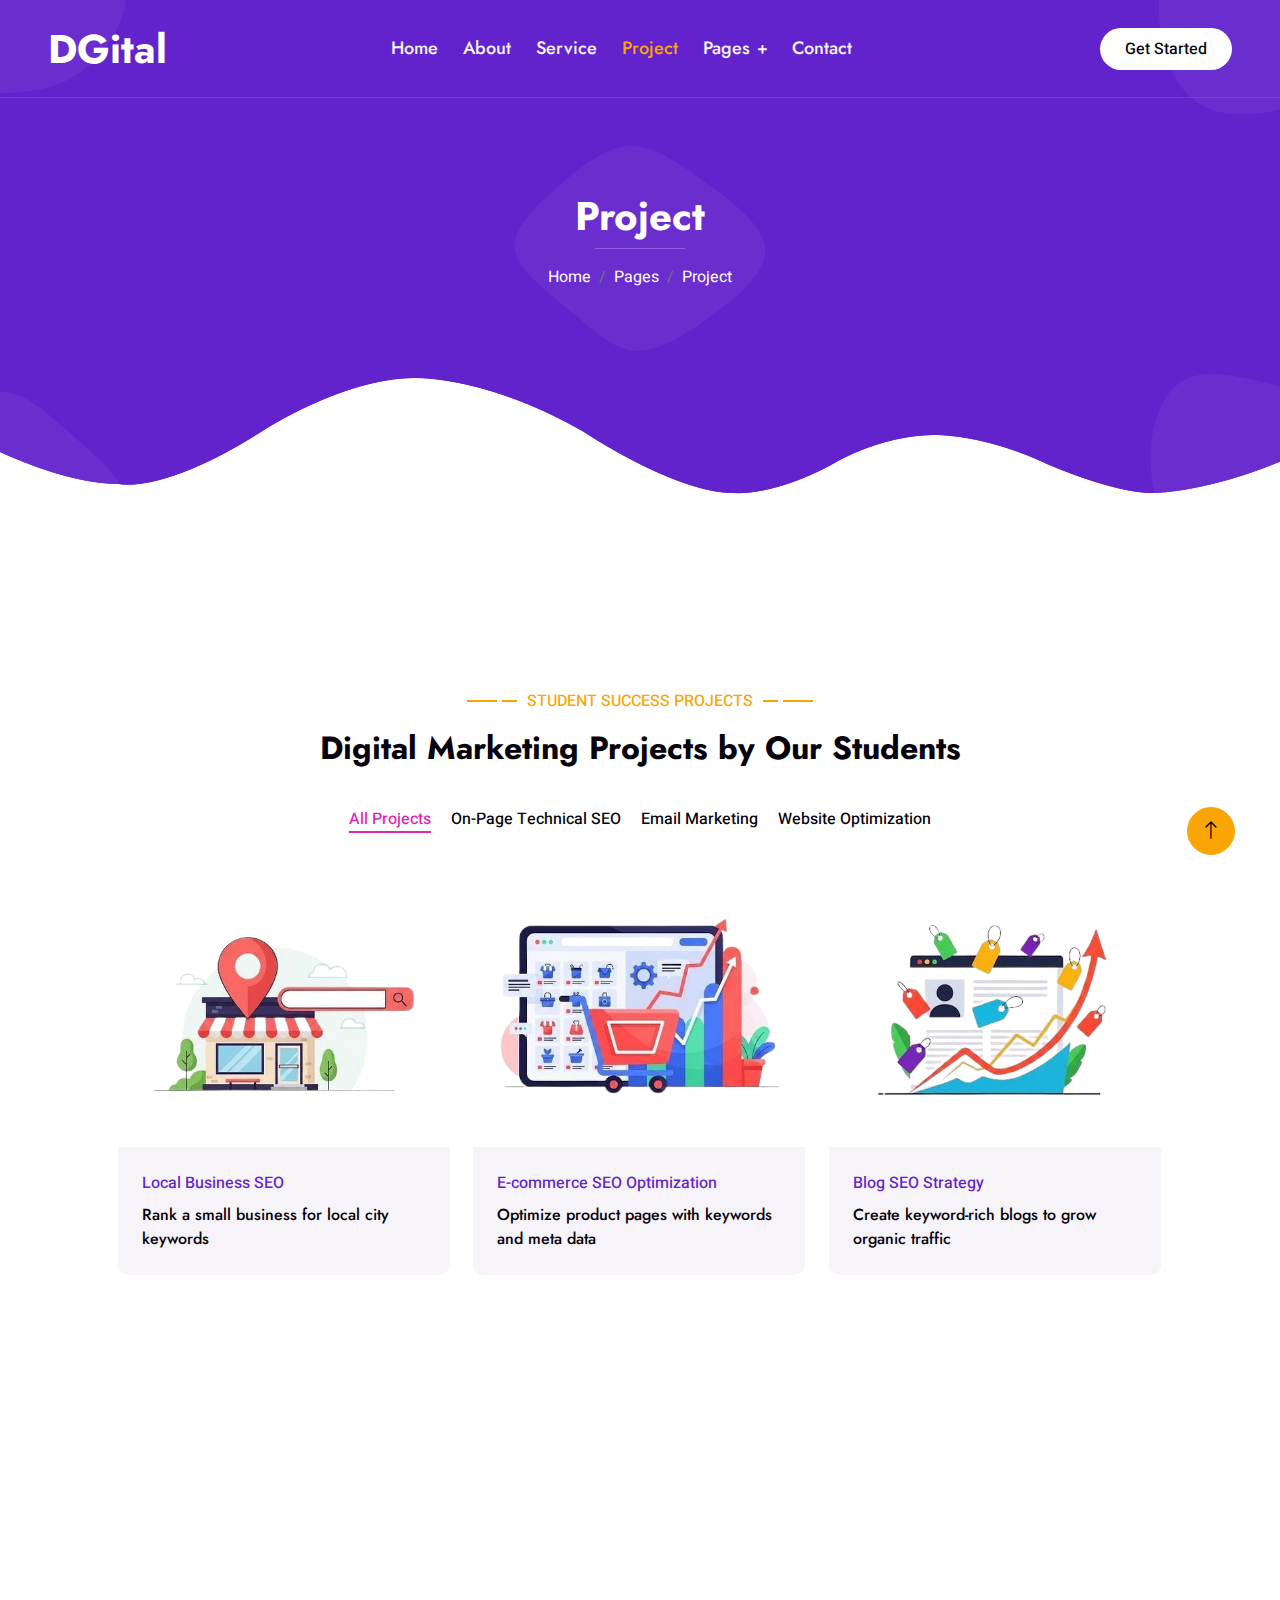
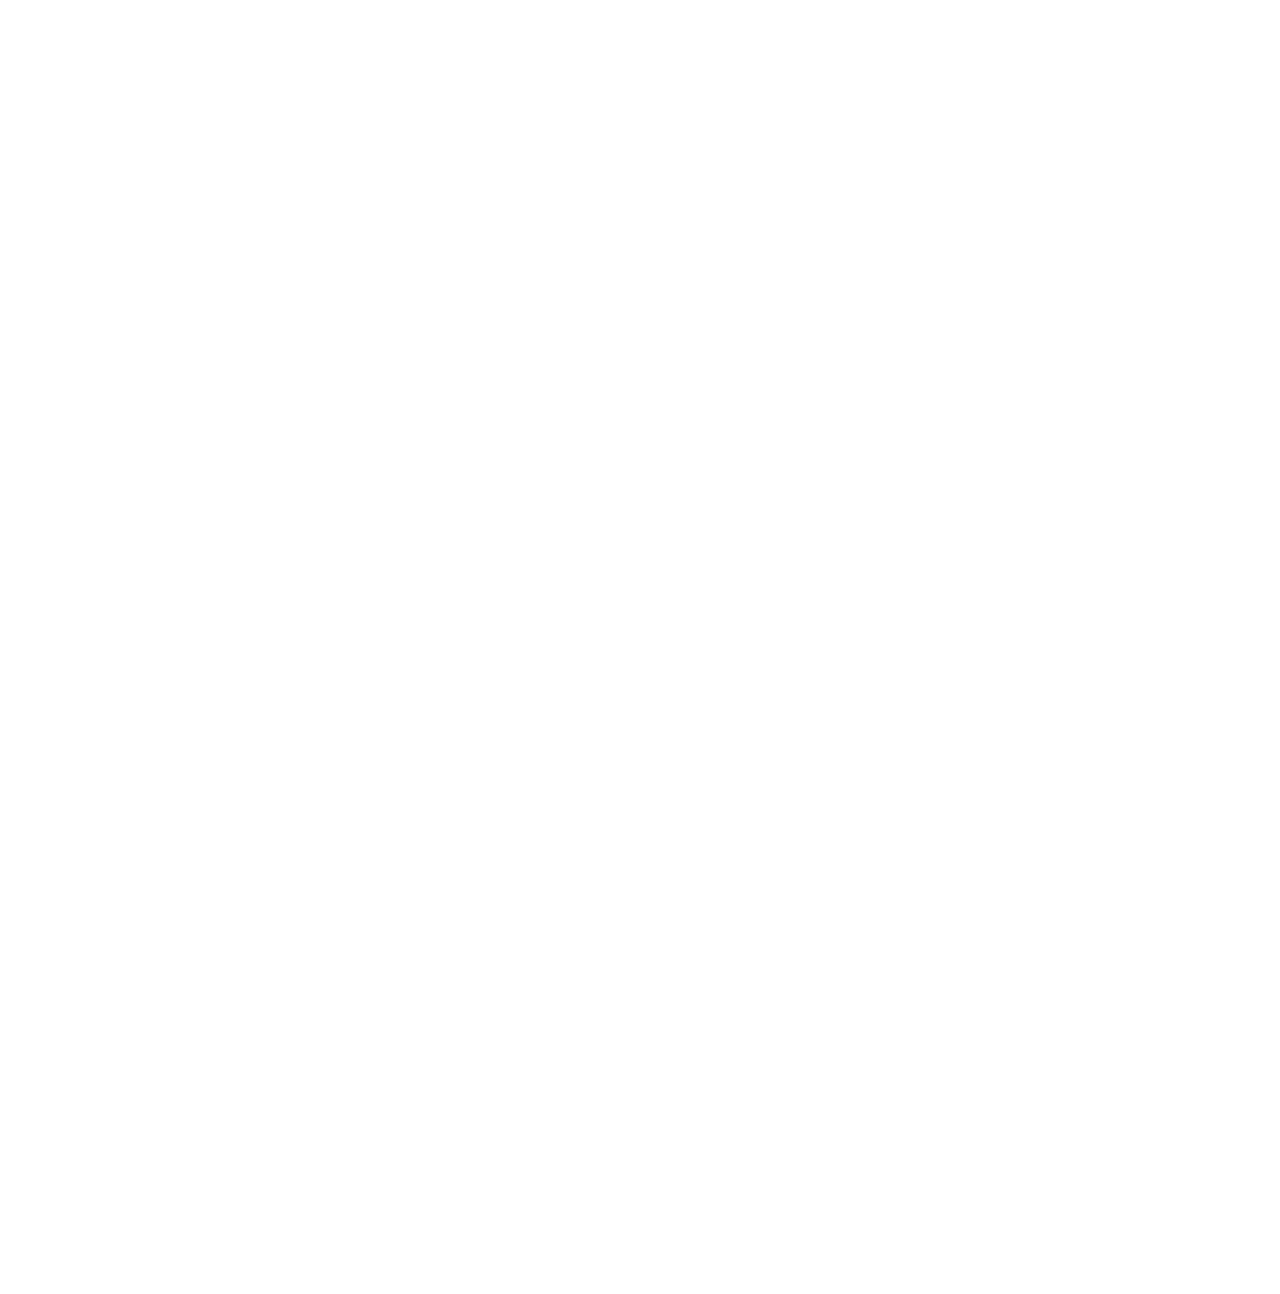
<file: project.html>
<!DOCTYPE html>
<html lang="en">

<head>
  <!-- Primary Meta Tags -->
  <title>Our Digital Marketing Projects | Portfolio of Successful Campaigns</title>
  <meta name="title" content="Our Digital Marketing Projects | Portfolio of Successful Campaigns">
  <meta name="description" content="Explore our digital marketing projects portfolio featuring recently completed campaigns. See real results from SEO, web design, social media and PPC projects that drove client success.">
  
  <!-- Open Graph / Facebook -->
  <meta property="og:type" content="website">
  <meta property="og:url" content="http://127.0.0.1:5500/digital-agency-html-template/project.html">
  <meta property="og:title" content="Our Digital Marketing Projects | Portfolio of Successful Campaigns">
  <meta property="og:description" content="Explore our digital marketing projects portfolio featuring recently completed campaigns. See real results from SEO, web design, social media and PPC projects that drove client success.">
  <meta property="og:image" content="http://127.0.0.1:5500/digital-agency-html-template/img/portfolio-1.jpg">
  
  <!-- Twitter -->
  <meta property="twitter:card" content="summary_large_image">
  <meta property="twitter:url" content="http://127.0.0.1:5500/digital-agency-html-template/project.html">
  <meta property="twitter:title" content="Our Digital Marketing Projects | Portfolio of Successful Campaigns">
  <meta property="twitter:description" content="Explore our digital marketing projects portfolio featuring recently completed campaigns. See real results from SEO, web design, social media and PPC projects that drove client success.">
  <meta property="twitter:image" content="http://127.0.0.1:5500/digital-agency-html-template/img/portfolio-1.jpg">
  
  <!-- Optional Meta Tags -->
  <meta name="keywords" content="Digital Marketing Projects">
  <meta name="robots" content="index, follow">
  <meta http-equiv="Content-Type" content="text/html; charset=UTF-8">
  <meta name="language" content="English">
  <meta name="revisit-after" content="1 Day days">
  <meta name="author" content="KISHORE S">
  
  <link rel="canonical" href="http://127.0.0.1:5500/digital-agency-html-template/project.html" />

    <!-- Favicon -->
    <link href="img/favicon.ico" rel="icon">

    <!-- Google Web Fonts -->
    <link rel="preconnect" href="https://fonts.googleapis.com">
    <link rel="preconnect" href="https://fonts.gstatic.com" crossorigin>
    <link href="https://fonts.googleapis.com/css2?family=Heebo:wght@400;500&family=Jost:wght@500;600;700&display=swap" rel="stylesheet"> 

    <!-- Icon Font Stylesheet -->
    <link href="https://cdnjs.cloudflare.com/ajax/libs/font-awesome/5.10.0/css/all.min.css" rel="stylesheet">
    <link href="https://cdn.jsdelivr.net/npm/bootstrap-icons@1.4.1/font/bootstrap-icons.css" rel="stylesheet">

    <!-- Libraries Stylesheet -->
    <link href="lib/animate/animate.min.css" rel="stylesheet">
    <link href="lib/owlcarousel/assets/owl.carousel.min.css" rel="stylesheet">
    <link href="lib/lightbox/css/lightbox.min.css" rel="stylesheet">

    <!-- Customized Bootstrap Stylesheet -->
    <link href="css/bootstrap.min.css" rel="stylesheet">

    <!-- Template Stylesheet -->
    <link href="css/style.css" rel="stylesheet">
</head>

<body>
    <div class="container-xxl bg-white p-0">
        <!-- Spinner Start -->
        <div id="spinner" class="show bg-white position-fixed translate-middle w-100 vh-100 top-50 start-50 d-flex align-items-center justify-content-center">
            <div class="spinner-grow text-primary" style="width: 3rem; height: 3rem;" role="status">
                <span class="sr-only">Loading...</span>
            </div>
        </div>
        <!-- Spinner End -->


        <!-- Navbar & Hero Start -->
        <div class="container-xxl position-relative p-0">
            <nav class="navbar navbar-expand-lg navbar-light px-4 px-lg-5 py-3 py-lg-0">
                <a href="" class="navbar-brand p-0">
                    <h1 class="m-0">DGital</h1>
                    <!-- <img src="img/logo.png" alt="Logo"> -->
                </a>
                <button class="navbar-toggler" type="button" data-bs-toggle="collapse" data-bs-target="#navbarCollapse">
                    <span class="fa fa-bars"></span>
                </button>
                <div class="collapse navbar-collapse" id="navbarCollapse">
                    <div class="navbar-nav mx-auto py-0">
                        <a href="index.html" class="nav-item nav-link">Home</a>
                        <a href="about.html" class="nav-item nav-link">About</a>
                        <a href="service.html" class="nav-item nav-link">Service</a>
                        <a href="project.html" class="nav-item nav-link active">Project</a>
                        <div class="nav-item dropdown">
                            <a href="#" class="nav-link dropdown-toggle" data-bs-toggle="dropdown">Pages</a>
                            <div class="dropdown-menu m-0">
                                <a href="digital-marketing-in-chennai.html" class="dropdown-item">Digital marketing in chennai</a>
                                <a href="team.html" class="dropdown-item">Our Team</a>
                                <a href="testimonial.html" class="dropdown-item">Testimonial</a>
                                <a href="404.html" class="dropdown-item">404 Page</a>
                                <a href="faqs.html" class="dropdown-item">FAQs</a>
                            </div>
                        </div>
                        <a href="contact.html" class="nav-item nav-link">Contact</a>
                    </div>
                    <a href="" class="btn rounded-pill py-2 px-4 ms-3 d-none d-lg-block">Get Started</a>
                </div>
            </nav>

            <div class="container-xxl py-5 bg-primary hero-header">
                <div class="container my-5 py-5 px-lg-5">
                    <div class="row g-5 py-5">
                        <div class="col-12 text-center">
                            <h1 class="text-white animated slideInDown">Project</h1>
                            <hr class="bg-white mx-auto mt-0" style="width: 90px;">
                            <nav aria-label="breadcrumb">
                                <ol class="breadcrumb justify-content-center">
                                    <li class="breadcrumb-item"><a class="text-white" href="#">Home</a></li>
                                    <li class="breadcrumb-item"><a class="text-white" href="#">Pages</a></li>
                                    <li class="breadcrumb-item text-white active" aria-current="page">Project</li>
                                </ol>
                            </nav>
                        </div>
                    </div>
                </div>
            </div>
        </div>
        <!-- Navbar & Hero End -->


        <!-- Projects Start -->
            <div class="container-xxl py-5">
                <div class="container py-5 px-lg-5">
                    <div class="wow fadeInUp" data-wow-delay="0.1s">
                        <p class="section-title text-secondary justify-content-center"><span></span>Student Success Projects<span></span></p>
                        <h2 class="text-center mb-5">Digital Marketing Projects by Our Students</h2>
                    </div>
                    <div class="row mt-n2 wow fadeInUp" data-wow-delay="0.3s">
                        <div class="col-12 text-center">
                            <ul class="list-inline mb-5" id="portfolio-flters">
                                <li class="mx-2 active" data-filter="*">All Projects</li>
                                <li class="mx-2" data-filter=".onpage">On-Page Technical SEO</li>
                                <li class="mx-2" data-filter=".email">Email Marketing</li>
                                <li class="mx-2" data-filter=".website">Website Optimization</li>
                                
                            </ul>
                        </div>
                    </div>

                    <div class="row g-4 portfolio-container">
                        <!-- On-Page Technical SEO -->
                        <div class="col-lg-4 col-md-6 portfolio-item onpage wow fadeInUp" data-wow-delay="0.1s">
                            <div class="rounded overflow-hidden">
                                <img class="img-fluid w-100" src="img/1.png" alt="">
                                <div class="portfolio-overlay">
                                    <a class="btn btn-square btn-outline-light mx-1" href="#"><i class="fa fa-eye"></i></a>
                                    <a class="btn btn-square btn-outline-light mx-1" href="#"><i class="fa fa-link"></i></a>
                                </div>
                                <div class="bg-light p-4">
                                    <p class="text-primary fw-medium mb-2">Local Business SEO</p>
                                    <h6 class="lh-base mb-0">Rank a small business for local city keywords</h6>
                                </div>
                            </div>
                        </div>

                        <div class="col-lg-4 col-md-6 portfolio-item onpage wow fadeInUp" data-wow-delay="0.2s">
                            <div class="rounded overflow-hidden">
                                <img class="img-fluid w-100" src="img/2.png" alt="">
                                <div class="portfolio-overlay">
                                    <a class="btn btn-square btn-outline-light mx-1" href="#"><i class="fa fa-eye"></i></a>
                                    <a class="btn btn-square btn-outline-light mx-1" href="#"><i class="fa fa-link"></i></a>
                                </div>
                                <div class="bg-light p-4">
                                    <p class="text-primary fw-medium mb-2">E-commerce SEO Optimization</p>
                                    <h6 class="lh-base mb-0">Optimize product pages with keywords and meta data</h6>
                                </div>
                            </div>
                        </div>

                        <div class="col-lg-4 col-md-6 portfolio-item onpage wow fadeInUp" data-wow-delay="0.3s">
                            <div class="rounded overflow-hidden">
                                <img class="img-fluid w-100" src="img/3.png" alt="">
                                <div class="portfolio-overlay">
                                    <a class="btn btn-square btn-outline-light mx-1" href="#"><i class="fa fa-eye"></i></a>
                                    <a class="btn btn-square btn-outline-light mx-1" href="#"><i class="fa fa-link"></i></a>
                                </div>
                                <div class="bg-light p-4">
                                    <p class="text-primary fw-medium mb-2">Blog SEO Strategy</p>
                                    <h6 class="lh-base mb-0">Create keyword-rich blogs to grow organic traffic</h6>
                                </div>
                            </div>
                        </div>

                        <!-- Email Marketing -->
                        <div class="col-lg-4 col-md-6 portfolio-item email wow fadeInUp" data-wow-delay="0.1s">
                            <div class="rounded overflow-hidden">
                                <img class="img-fluid w-100" src="img/4.png" alt="">
                                <div class="portfolio-overlay">
                                    <a class="btn btn-square btn-outline-light mx-1" href="#"><i class="fa fa-eye"></i></a>
                                    <a class="btn btn-square btn-outline-light mx-1" href="#"><i class="fa fa-link"></i></a>
                                </div>
                                <div class="bg-light p-4">
                                    <p class="text-primary fw-medium mb-2">Email Automation & CRM Integration</p>
                                    <h6 class="lh-base mb-0">Automated email flows connected to CRM</h6>
                                </div>
                            </div>
                        </div>

                        <div class="col-lg-4 col-md-6 portfolio-item email wow fadeInUp" data-wow-delay="0.2s">
                            <div class="rounded overflow-hidden">
                                <img class="img-fluid w-100" src="img/5.png" alt="">
                                <div class="portfolio-overlay">
                                    <a class="btn btn-square btn-outline-light mx-1" href="#"><i class="fa fa-eye"></i></a>
                                    <a class="btn btn-square btn-outline-light mx-1" href="#"><i class="fa fa-link"></i></a>
                                </div>
                                <div class="bg-light p-4">
                                    <p class="text-primary fw-medium mb-2">Newsletter Campaign</p>
                                    <h6 class="lh-base mb-0">45% open rate with targeted content</h6>
                                </div>
                            </div>
                        </div>

                        <div class="col-lg-4 col-md-6 portfolio-item email wow fadeInUp" data-wow-delay="0.3s">
                            <div class="rounded overflow-hidden">
                                <img class="img-fluid w-100" src="img/6.png" alt="">
                                <div class="portfolio-overlay">
                                    <a class="btn btn-square btn-outline-light mx-1" href="#"><i class="fa fa-eye"></i></a>
                                    <a class="btn btn-square btn-outline-light mx-1" href="#"><i class="fa fa-link"></i></a>
                                </div>
                                <div class="bg-light p-4">
                                    <p class="text-primary fw-medium mb-2">Welcome Email Series</p>
                                    <h6 class="lh-base mb-0">Improved engagement with automated welcome emails</h6>
                                </div>
                            </div>
                        </div> 

                        <!-- Website Optimization -->
                        <div class="col-lg-4 col-md-6 portfolio-item website wow fadeInUp" data-wow-delay="0.1s">
                            <div class="rounded overflow-hidden">
                                <img class="img-fluid w-100" src="img/7.png" alt="">
                                <div class="portfolio-overlay">
                                    <a class="btn btn-square btn-outline-light mx-1" href="#"><i class="fa fa-eye"></i></a>
                                    <a class="btn btn-square btn-outline-light mx-1" href="#"><i class="fa fa-link"></i></a>
                                </div>
                                <div class="bg-light p-4">
                                    <p class="text-primary fw-medium mb-2">SEO-Driven Website Experience</p>
                                    <h6 class="lh-base mb-0">Improved speed, structure, and user experience</h6>
                                </div>
                            </div>
                        </div>

                        <div class="col-lg-4 col-md-6 portfolio-item website wow fadeInUp" data-wow-delay="0.2s">
                            <div class="rounded overflow-hidden">
                                <img class="img-fluid w-100" src="img/8.png" alt="Mobile Optimization" title="Mobile Optimization">
                                <div class="portfolio-overlay">
                                    <a class="btn btn-square btn-outline-light mx-1" href="#"><i class="fa fa-eye"></i></a>
                                    <a class="btn btn-square btn-outline-light mx-1" href="#"><i class="fa fa-link"></i></a>
                                </div>
                                <div class="bg-light p-4">
                                    <p class="text-primary fw-medium mb-2">Mobile Optimization</p>
                                    <h6 class="lh-base mb-0">Ensured full responsiveness across devices</h6>
                                </div>
                            </div>
                        </div>

                        <div class="col-lg-4 col-md-6 portfolio-item website wow fadeInUp" data-wow-delay="0.3s">
                            <div class="rounded overflow-hidden">
                                <img class="img-fluid w-100" src="img/9.png" alt="Core Web Vitals Optimization" title="Core Web Vitals Optimization">
                                <div class="portfolio-overlay">
                                    <a class="btn btn-square btn-outline-light mx-1" href="#"><i class="fa fa-eye"></i></a>
                                    <a class="btn btn-square btn-outline-light mx-1" href="#"><i class="fa fa-link"></i></a>
                                </div>
                                <div class="bg-light p-4">
                                    <p class="text-primary fw-medium mb-2">Core Web Vitals Optimization</p>
                                    <h6 class="lh-base mb-0">Improved CLS, FID, and LCP metrics</h6>
                                </div>
                            </div>
                        </div>  
                    </div>
                </div>
            </div>
            <!-- Projects End -->
        

         <!-- Footer Start -->
        <div class="container-fluid bg-primary text-light footer wow fadeIn" data-wow-delay="0.1s">
            <div class="container py-5 px-lg-5">
                <div class="row g-5">
                    <div class="col-md-6 col-lg-3">
                        <p class="section-title text-white h5 mb-4">Address<span></span></p>
                        <p><i class="fa fa-map-marker-alt me-3"></i>Sector 1, K.K Nagar, Chennai</p>
                        <p><i class="fa fa-phone-alt me-3"></i>+91 89391 44574</p>
                        <p><i class="fa fa-envelope me-3"></i>growwithkishore@gmail.com</p>
                        <div class="d-flex pt-2">
                            <a class="btn btn-outline-light btn-social" href="https://x.com/growwithkishore"><i class="bi bi-twitter-x"></i></a>
                            <a class="btn btn-outline-light btn-social" href=""><i class="fab fa-facebook-f"></i></a>
                            <a class="btn btn-outline-light btn-social" href="https://www.instagram.com/growwithkishore/"><i class="fab fa-instagram"></i></a>
                            <a class="btn btn-outline-light btn-social" href="https://www.linkedin.com/in/growwithkishore"><i class="fab fa-linkedin-in"></i></a>
                        </div>
                    </div>
                    <div class="col-md-6 col-lg-3">
                        <p class="section-title text-white h5 mb-4">Quick Link<span></span></p>
                        <a class="btn btn-link" href="">About Us</a>
                        <a class="btn btn-link" href="">Contact Us</a>
                        <a class="btn btn-link" href="">Privacy Policy</a>
                        <a class="btn btn-link" href="">Terms & Condition</a>
                        <a class="btn btn-link" href="">Career</a>
                    </div>
                    <div class="col-md-6 col-lg-3">
                        <p class="section-title text-white h5 mb-4">Gallery<span></span></p>
                        <div class="row g-2 gallery">
                            <div class="col-4">
                                <img class="img-fluid" src="img/portfolio-1.jpg" alt="Image">
                            </div>
                            <div class="col-4">
                                <img class="img-fluid" src="img/portfolio-2.jpg" alt="Image">
                            </div>
                            <div class="col-4">
                                <img class="img-fluid" src="img/portfolio-3.jpg" alt="Image">
                            </div>
                            <div class="col-4">
                                <img class="img-fluid" src="img/portfolio-4.jpg" alt="Image">
                            </div>
                            <div class="col-4">
                                <img class="img-fluid" src="img/portfolio-5.jpg" alt="Image">
                            </div>
                            <div class="col-4">
                                <img class="img-fluid" src="img/portfolio-6.jpg" alt="Image">
                            </div>
                        </div>
                    </div>
                    <div class="col-md-6 col-lg-3">
                        <p class="section-title text-white h5 mb-4">Newsletter<span></span></p>
                        <p>Stay connected with our latest updates, industry insights, and exclusive offers through our newsletter that delivers valuable digital marketing tips, trends, and strategies directly to your inbox.</p>
                        <div class="position-relative w-100 mt-3 newsletter-input">
                            <input class="form-control border-0 rounded-pill w-100 ps-4 pe-5" type="text" placeholder="Your Email" style="height: 48px;">
                            <button type="button" class="btn shadow-none position-absolute top-0 end-0 mt-1 me-2"><i class="fa fa-paper-plane text-primary fs-4"></i></button>
                        </div>
                    </div>
                </div>
            </div>
            <div class="container px-lg-5">
                <div class="copyright">
                    <div class="row">
                        <div class="col-md-6 text-center text-md-start mb-3 mb-md-0">
                            &copy; <a class="border-bottom" href="#"> SK DGital</a>, All Right Reserved. 
                            Designed By <a class="border-bottom" href=" ">KISHORE</a>
                        </div>
                        <div class="col-md-6 text-center text-md-end">
                            <div class="footer-menu">
                                <a href="">Home</a>
                                <a href="">Cookies</a>
                                <a href="">Help</a>
                                <a href="faqs.html">FQAs</a>
                            </div>
                        </div>
                    </div>
                </div>
            </div>
        </div>
        <!-- Footer End -->


        <!-- Back to Top -->
        <a href="#" class="btn btn-lg btn-secondary btn-lg-square back-to-top"><i class="bi bi-arrow-up"></i></a>
    </div>

    <!-- JavaScript Libraries -->
    <script src="https://code.jquery.com/jquery-3.4.1.min.js"></script>
    <script src="https://cdn.jsdelivr.net/npm/bootstrap@5.0.0/dist/js/bootstrap.bundle.min.js"></script>
    <script src="lib/wow/wow.min.js"></script>
    <script src="lib/easing/easing.min.js"></script>
    <script src="lib/waypoints/waypoints.min.js"></script>
    <script src="lib/counterup/counterup.min.js"></script>
    <script src="lib/owlcarousel/owl.carousel.min.js"></script>
    <script src="lib/isotope/isotope.pkgd.min.js"></script>
    <script src="lib/lightbox/js/lightbox.min.js"></script>

    <!-- Template Javascript -->
    <script src="js/main.js"></script>
</body>

</html>
</file>
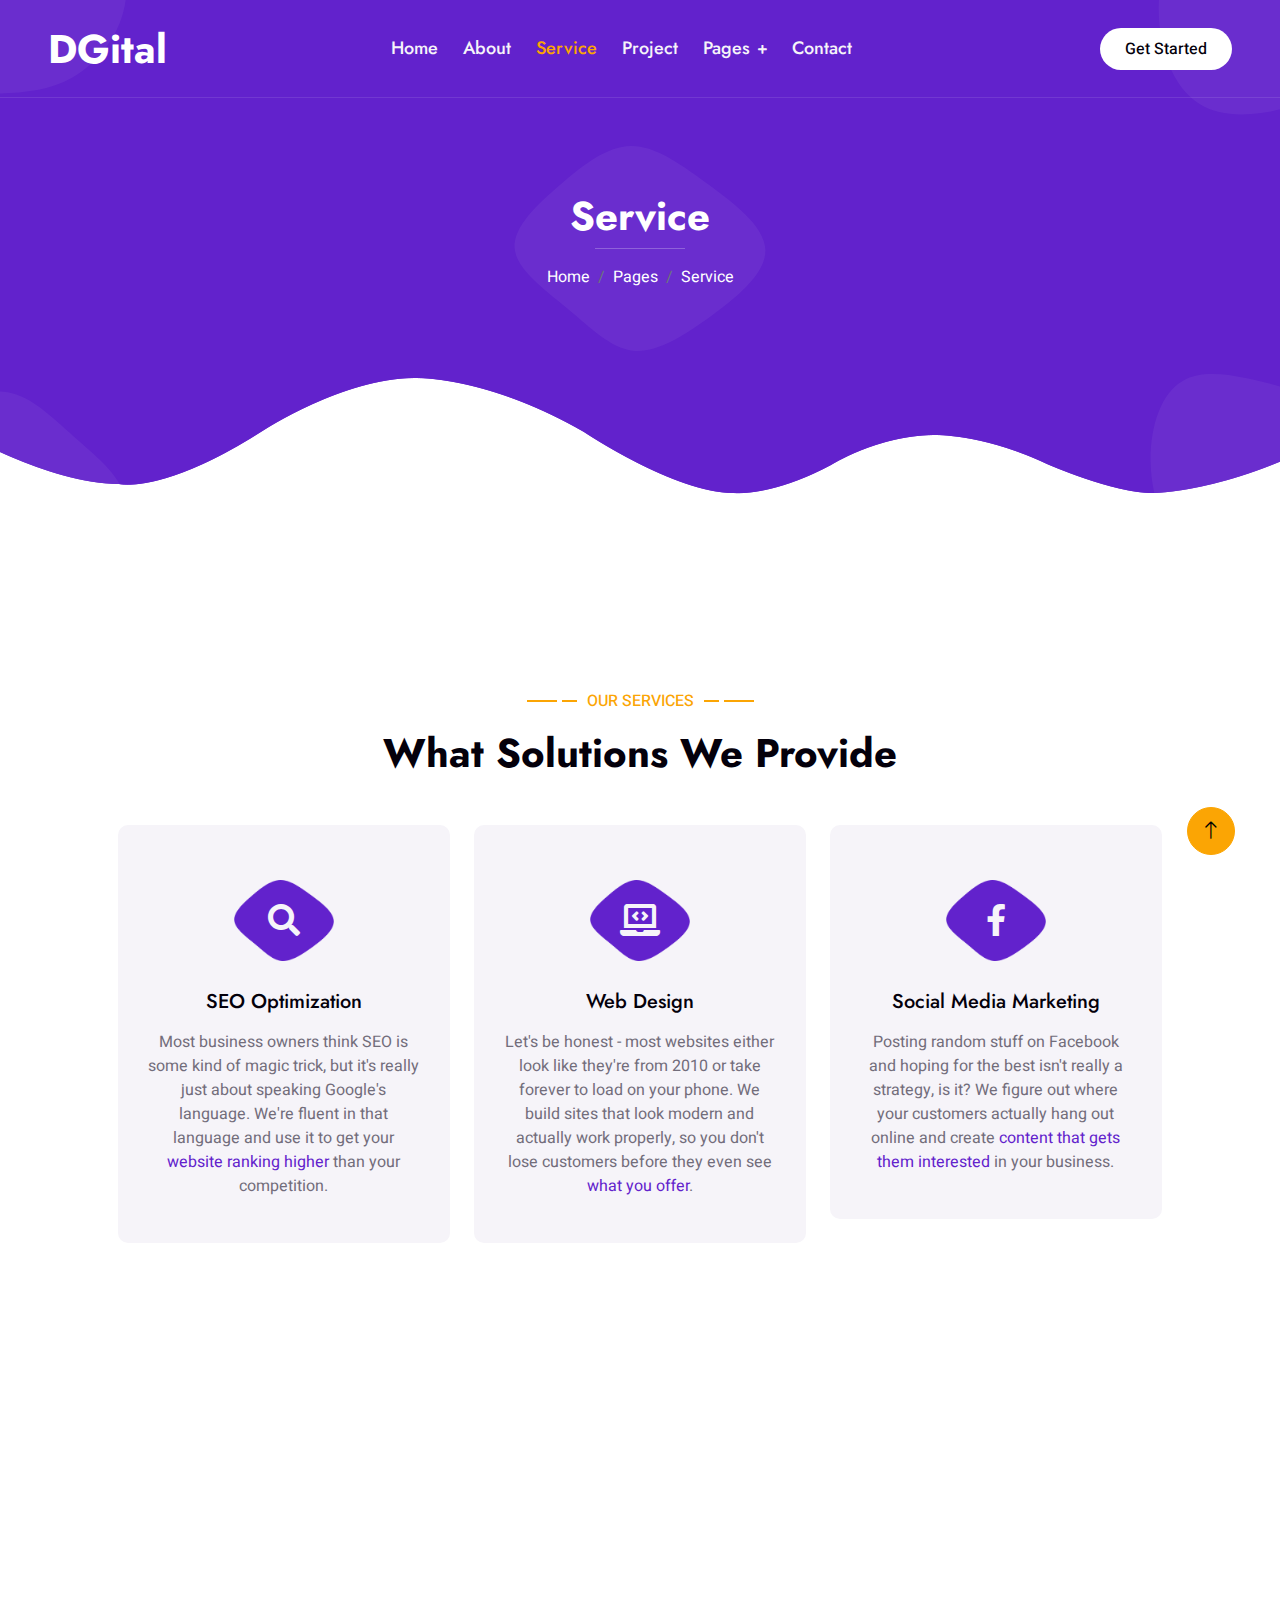
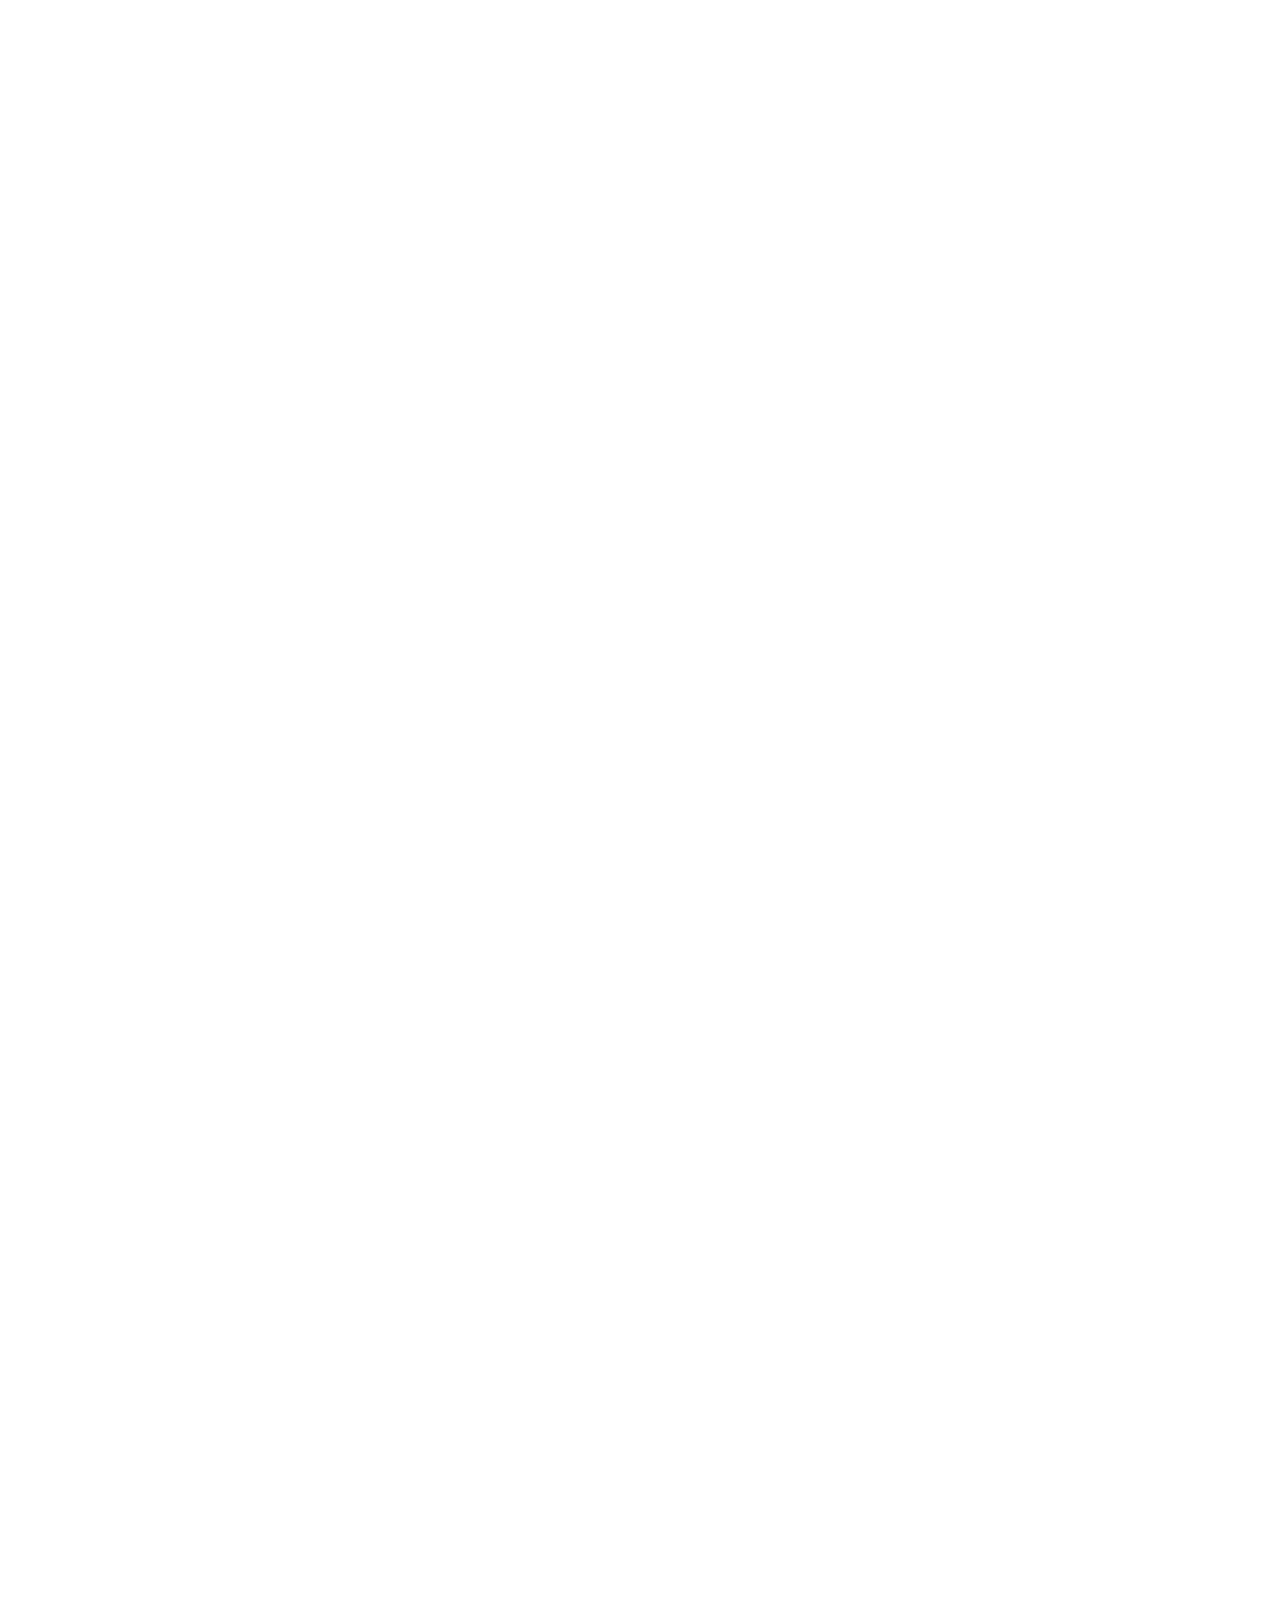
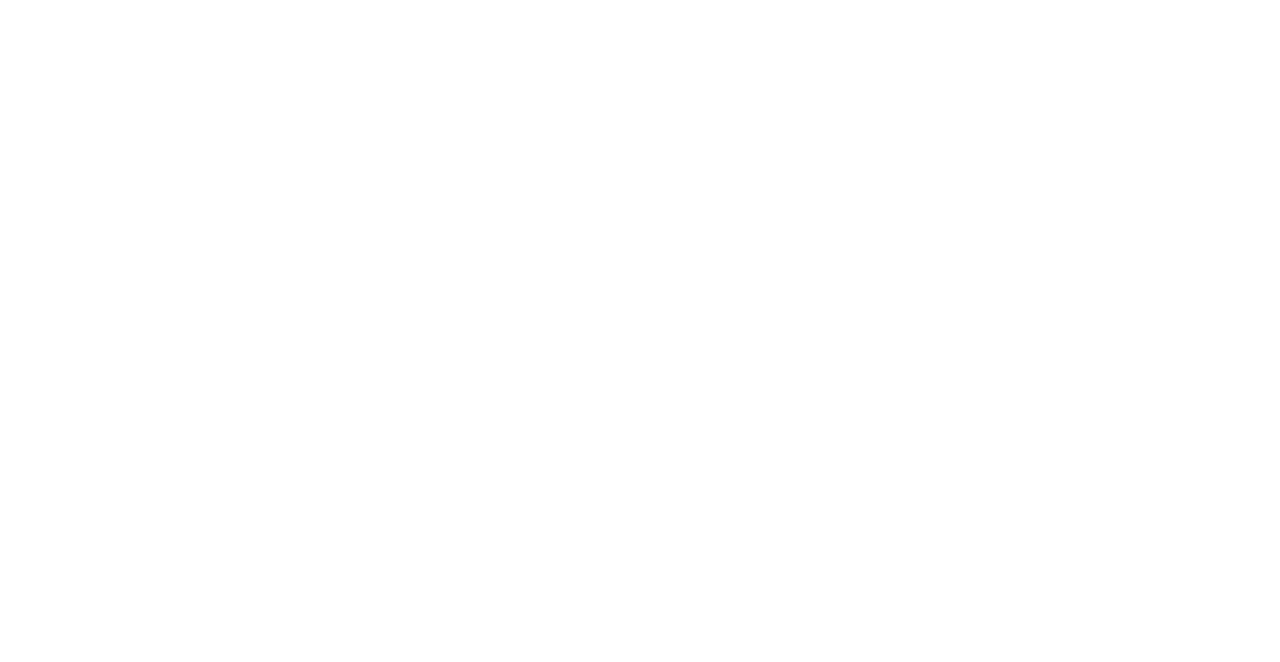
<file: service.html>
<!DOCTYPE html>
<html lang="en">

<head>
    
  <!-- Primary Meta Tags -->
  <title>Our Digital Marketing Services | SEO, Web Design, Social Media & PPC</title>
  <meta name="title" content="Our Digital Marketing Services | SEO, Web Design, Social Media & PPC">
  <meta name="description" content="Explore our comprehensive digital marketing services including SEO optimization, web design, social media marketing, PPC advertising, email campaigns & app development. Get results-driven solutions.">
  
  <!-- Open Graph / Facebook -->
  <meta property="og:type" content="website">
  <meta property="og:url" content="http://127.0.0.1:5500/digital-agency-html-template/service.html">
  <meta property="og:title" content="Our Digital Marketing Services | SEO, Web Design, Social Media & PPC">
  <meta property="og:description" content="Explore our comprehensive digital marketing services including SEO optimization, web design, social media marketing, PPC advertising, email campaigns & app development. Get results-driven solutions.">
  <meta property="og:image" content="https://th.bing.com/th/id/OIP.T3oCWdRAuYEAM8f8dP0LlgHaHV?w=155&h=180&c=7&r=0&o=5&dpr=1.3&pid=1.7">
  
  <!-- Twitter -->
  <meta property="twitter:card" content="summary_large_image">
  <meta property="twitter:url" content="http://127.0.0.1:5500/digital-agency-html-template/service.html">
  <meta property="twitter:title" content="Our Digital Marketing Services | SEO, Web Design, Social Media & PPC">
  <meta property="twitter:description" content="Explore our comprehensive digital marketing services including SEO optimization, web design, social media marketing, PPC advertising, email campaigns & app development. Get results-driven solutions.">
  <meta property="twitter:image" content="https://th.bing.com/th/id/OIP.T3oCWdRAuYEAM8f8dP0LlgHaHV?w=155&h=180&c=7&r=0&o=5&dpr=1.3&pid=1.7">
  
  <!-- Optional Meta Tags -->
  <meta name="keywords" content="digital marketing services">
  <meta name="robots" content="index, follow">
  <meta http-equiv="Content-Type" content="text/html; charset=UTF-8">
  <meta name="language" content="English">
  <meta name="revisit-after" content="1 Day days">
  <meta name="author" content="KISHORE S">

  <link rel="canonical" href="http://127.0.0.1:5500/digital-agency-html-template/service.html" />
  <link rel="stylesheet" href="https://cdn.jsdelivr.net/npm/bootstrap-icons@1.11.3/font/bootstrap-icons.css">

    <!-- Favicon -->
    <link href="img/favicon.ico" rel="icon">

    <!-- Google Web Fonts -->
    <link rel="preconnect" href="https://fonts.googleapis.com">
    <link rel="preconnect" href="https://fonts.gstatic.com" crossorigin>
    <link href="https://fonts.googleapis.com/css2?family=Heebo:wght@400;500&family=Jost:wght@500;600;700&display=swap" rel="stylesheet"> 

    <!-- Icon Font Stylesheet -->
    <link href="https://cdnjs.cloudflare.com/ajax/libs/font-awesome/5.10.0/css/all.min.css" rel="stylesheet">
    <link href="https://cdn.jsdelivr.net/npm/bootstrap-icons@1.4.1/font/bootstrap-icons.css" rel="stylesheet">

    <!-- Libraries Stylesheet -->
    <link href="lib/animate/animate.min.css" rel="stylesheet">
    <link href="lib/owlcarousel/assets/owl.carousel.min.css" rel="stylesheet">
    <link href="lib/lightbox/css/lightbox.min.css" rel="stylesheet">

    <!-- Customized Bootstrap Stylesheet -->
    <link href="css/bootstrap.min.css" rel="stylesheet">

    <!-- Template Stylesheet -->
    <link href="css/style.css" rel="stylesheet">
</head>

<body>
    <div class="container-xxl bg-white p-0">
        <!-- Spinner Start -->
        <div id="spinner" class="show bg-white position-fixed translate-middle w-100 vh-100 top-50 start-50 d-flex align-items-center justify-content-center">
            <div class="spinner-grow text-primary" style="width: 3rem; height: 3rem;" role="status">
                <span class="sr-only">Loading...</span>
            </div>
        </div>
        <!-- Spinner End -->


        <!-- Navbar & Hero Start -->
        <div class="container-xxl position-relative p-0">
            <nav class="navbar navbar-expand-lg navbar-light px-4 px-lg-5 py-3 py-lg-0">
                <a href="" class="navbar-brand p-0">
                    <h1 class="m-0">DGital</h1>
                    <!-- <img src="img/logo.png" alt="Logo"> -->
                </a>
                <button class="navbar-toggler" type="button" data-bs-toggle="collapse" data-bs-target="#navbarCollapse">
                    <span class="fa fa-bars"></span>
                </button>
                <div class="collapse navbar-collapse" id="navbarCollapse">
                    <div class="navbar-nav mx-auto py-0">
                        <a href="index.html" class="nav-item nav-link">Home</a>
                        <a href="about.html" class="nav-item nav-link">About</a>
                        <a href="service.html" class="nav-item nav-link active">Service</a>
                        <a href="project.html" class="nav-item nav-link">Project</a>
                        <div class="nav-item dropdown">
                            <a href="#" class="nav-link dropdown-toggle" data-bs-toggle="dropdown">Pages</a>
                            <div class="dropdown-menu m-0">
                                <a href="digital-marketing-in-chennai.html" class="dropdown-item">Digital marketing in chennai</a>
                                <a href="team.html" class="dropdown-item">Our Team</a>
                                <a href="testimonial.html" class="dropdown-item">Testimonial</a>
                                <a href="404.html" class="dropdown-item">404 Page</a>
                                <a href="faqs.html" class="dropdown-item">FAQs</a>
                            </div>
                        </div>
                        <a href="contact.html" class="nav-item nav-link">Contact</a>
                    </div>
                    <a href="" class="btn rounded-pill py-2 px-4 ms-3 d-none d-lg-block">Get Started</a>
                </div>
            </nav>

            <div class="container-xxl py-5 bg-primary hero-header">
                <div class="container my-5 py-5 px-lg-5">
                    <div class="row g-5 py-5">
                        <div class="col-12 text-center">
                            <h1 class="text-white animated slideInDown">Service</h1>
                            <hr class="bg-white mx-auto mt-0" style="width: 90px;">
                            <nav aria-label="breadcrumb">
                                <ol class="breadcrumb justify-content-center">
                                    <li class="breadcrumb-item"><a class="text-white" href="#">Home</a></li>
                                    <li class="breadcrumb-item"><a class="text-white" href="#">Pages</a></li>
                                    <li class="breadcrumb-item text-white active" aria-current="page">Service</li>
                                </ol>
                            </nav>
                        </div>
                    </div>
                </div>
            </div>
        </div>
        <!-- Navbar & Hero End -->


        
      <!-- Service Start -->
        <div class="container-xxl py-5">
            <div class="container py-5 px-lg-5">
                <div class="wow fadeInUp" data-wow-delay="0.1s">
                    <p class="section-title text-secondary justify-content-center"><span></span>Our Services<span></span></p>
                    <h1 class="text-center mb-5">What Solutions We Provide</h1>
                </div>
                <div class="row g-4">
                    <div class="col-lg-4 col-md-6 wow fadeInUp" data-wow-delay="0.1s">
                        <div class="service-item d-flex flex-column text-center rounded">
                            <div class="service-icon flex-shrink-0">
                                <i class="fa fa-search fa-2x"></i>
                            </div>
                            <h5 class="mb-3">SEO Optimization</h5>
                            <p class="m-0">Most business owners think SEO is some kind of magic trick, but it's really just about speaking Google's language. We're fluent in that language and use it to get your <a href="https://developers.google.com/search/docs/fundamentals/seo-starter-guide" target="_blank">website ranking higher</a> than your competition.</p>
                            <a class="btn btn-square" href=""><i class="fa fa-arrow-right"></i></a>
                        </div>
                    </div>
                    <div class="col-lg-4 col-md-6 wow fadeInUp" data-wow-delay="0.3s">
                        <div class="service-item d-flex flex-column text-center rounded">
                            <div class="service-icon flex-shrink-0">
                                <i class="fa fa-laptop-code fa-2x"></i>
                            </div>
                            <h5 class="mb-3">Web Design</h5>
                            <p class="m-0">Let's be honest - most websites either look like they're from 2010 or take forever to load on your phone. We build sites that look modern and actually work properly, so you don't lose customers before they even see <a href="https://web.dev/responsive-web-design-basics/" target="_blank">what you offer</a>.</p>
                            <a class="btn btn-square" href=""><i class="fa fa-arrow-right"></i></a>
                        </div>
                    </div>
                    <div class="col-lg-4 col-md-6 wow fadeInUp" data-wow-delay="0.5s">
                        <div class="service-item d-flex flex-column text-center rounded">
                            <div class="service-icon flex-shrink-0">
                                <i class="fab fa-facebook-f fa-2x"></i>
                            </div>
                            <h5 class="mb-3">Social Media Marketing</h5>
                            <p class="m-0">Posting random stuff on Facebook and hoping for the best isn't really a strategy, is it? We figure out where your customers actually hang out online and create <a href="https://business.facebook.com/business/help/218844828315224" target="_blank">content that gets them interested</a> in your business.</p>
                            <a class="btn btn-square" href=""><i class="fa fa-arrow-right"></i></a>
                        </div>
                    </div>
                    <div class="col-lg-4 col-md-6 wow fadeInUp" data-wow-delay="0.1s">
                        <div class="service-item d-flex flex-column text-center rounded">
                            <div class="service-icon flex-shrink-0">
                                <i class="fa fa-mail-bulk fa-2x"></i>
                            </div>
                            <h5 class="mb-3">Email Marketing</h5>
                            <p class="m-0">Everyone says email is dead, but here's the thing - it still makes more money than any other marketing channel. We help you send <a href="https://mailchimp.com/marketing-glossary/email-automation/" target="_blank">emails that people actually want to read</a> instead of immediately deleting.</p>
                            <a class="btn btn-square" href=""><i class="fa fa-arrow-right"></i></a>
                        </div>
                    </div>
                    <div class="col-lg-4 col-md-6 wow fadeInUp" data-wow-delay="0.3s">
                        <div class="service-item d-flex flex-column text-center rounded">
                            <div class="service-icon flex-shrink-0">
                                <i class="fa fa-thumbs-up fa-2x"></i>
                            </div>
                            <h5 class="mb-3">PPC Advertising</h5>
                            <p class="m-0">Throwing money at Google Ads without knowing what you're doing is like burning cash in your backyard. We run <a href="https://ads.google.com/home/how-it-works/" target="_blank">ads that actually bring in customers</a> and make sure you're not wasting money on clicks that don't convert.</p>
                            <a class="btn btn-square" href=""><i class="fa fa-arrow-right"></i></a>
                        </div>
                    </div>
                    <div class="col-lg-4 col-md-6 wow fadeInUp" data-wow-delay="0.5s">
                        <div class="service-item d-flex flex-column text-center rounded">
                            <div class="service-icon flex-shrink-0">
                                <i class="fab fa-android fa-2x"></i>
                            </div>
                            <h5 class="mb-3">App Development</h5>
                            <p class="m-0">Building an app sounds cool until you realize how complicated and expensive it can get. We create <a href="https://developer.android.com/guide" target="_blank">mobile apps that people actually use</a> and that don't break your budget or take forever to build.</p>
                            <a class="btn btn-square" href=""><i class="fa fa-arrow-right"></i></a>
                        </div>
                    </div>
                </div>
            </div>
        </div>
        <!-- Service End -->


          <!-- Newsletter Start -->
        <div class="container-xxl bg-primary newsletter py-5 wow fadeInUp" data-wow-delay="0.1s">
            <div class="container py-5 px-lg-5">
                <div class="row justify-content-center">
                    <div class="col-lg-7 text-center">
                        <p class="section-title text-white justify-content-center"><span></span>Newsletter<span></span></p>
                        <h1 class="text-center text-white mb-4">Stay Always In Touch</h1>
                        <p class="text-white mb-4">Join our mailing list to receive the latest tips, trends, and strategies in digital marketing. From SEO to social media, stay updated with expert insights delivered straight to your inbox.</p>
                        <div class="position-relative w-100 mt-3">
                            <input class="form-control border-0 rounded-pill w-100 ps-4 pe-5" type="text" placeholder="Enter Your Email" style="height: 48px;">
                            <button type="button" class="btn shadow-none position-absolute top-0 end-0 mt-1 me-2"><i class="fa fa-paper-plane text-primary fs-4"></i></button>
                        </div>
                    </div>
                </div>
            </div>
        </div>
        <!-- Newsletter End -->


       
        <!-- Testimonial Start -->
        <div class="container-xxl py-5 wow fadeInUp" data-wow-delay="0.1s">
            <div class="container py-5 px-lg-5">
                <p class="section-title text-secondary justify-content-center"><span></span>Testimonial<span></span></p>
                <h1 class="text-center mb-5">What Say Our Clients!</h1>
                <div class="owl-carousel testimonial-carousel">
                    <div class="testimonial-item bg-light rounded my-4">
                        <p class="fs-5"><i class="fa fa-quote-left fa-4x text-primary mt-n4 me-3"></i>Collaborating with this team completely transformed our business approach. Their digital marketing strategies helped us grow our audience and boost engagement in just a few months. Truly a creative and professional experience!</p>
                        <div class="d-flex align-items-center">
                            <img class="img-fluid flex-shrink-0 rounded-circle" src="img/testimonial-1.jpg" style="width: 65px; height: 65px;">
                            <div class="ps-4">
                                <h5 class="mb-1">MEENU</h5>
                                <span>Digital Marketing Consultant</span>
                            </div>
                        </div>
                    </div>
                    <div class="testimonial-item bg-light rounded my-4">
                        <p class="fs-5"><i class="fa fa-quote-left fa-4x text-primary mt-n4 me-3"></i>Exceptional service and outstanding results!    They understood our brand perfectly and crafted campaigns that brought measurable success.   We highly recommend their expertise to anyone looking to elevate their   online presence</p>
                        <div class="d-flex align-items-center">
                            <img class="img-fluid flex-shrink-0 rounded-circle" src="img/testimonial-2.jpg" style="width: 65px; height: 65px;">
                            <div class="ps-4">
                                <h5 class="mb-1">SHAIN SHA</h5>
                                <span>Marketing Head, Digital Solutions Company</span>
                            </div>
                        </div>
                    </div>
                    <div class="testimonial-item bg-light rounded my-4">
                        <p class="fs-5"><i class="fa fa-quote-left fa-4x text-primary mt-n4 me-3"></i>From day one, their team showed incredible dedication and insight. Our website traffic increased steadily, and we saw real improvement in lead quality. Their approach is both smart and creative — exactly what we needed!</p>
                        <div class="d-flex align-items-center">
                            <img class="img-fluid flex-shrink-0 rounded-circle" src="img/testimonial-4.jpg" style="width: 65px; height: 65px;">
                            <div class="ps-4">
                                <h5 class="mb-1">GAYATHRI</h5>
                                <span>Small Business Owner</span>
                            </div>
                        </div>
                    </div>
                </div>
            </div>
        </div>
        <!-- Testimonial End -->
        

                <!-- Footer Start -->
        <div class="container-fluid bg-primary text-light footer wow fadeIn" data-wow-delay="0.1s">
            <div class="container py-5 px-lg-5">
                <div class="row g-5">
                    <div class="col-md-6 col-lg-3">
                        <p class="section-title text-white h5 mb-4">Address<span></span></p>
                        <p><i class="fa fa-map-marker-alt me-3"></i>Sector 1, K.K Nagar, Chennai</p>
                        <p><i class="fa fa-phone-alt me-3"></i>+91 89391 44574</p>
                        <p><i class="fa fa-envelope me-3"></i>growwithkishore@gmail.com</p>
                        <div class="d-flex pt-2">
                            <a class="btn btn-outline-light btn-social" href="https://x.com/growwithkishore"><i class="bi bi-twitter-x"></i></a>
                            <a class="btn btn-outline-light btn-social" href=""><i class="fab fa-facebook-f"></i></a>
                            <a class="btn btn-outline-light btn-social" href="https://www.instagram.com/growwithkishore/"><i class="fab fa-instagram"></i></a>
                            <a class="btn btn-outline-light btn-social" href="https://www.linkedin.com/in/growwithkishore"><i class="fab fa-linkedin-in"></i></a>
                        </div>
                    </div>
                    <div class="col-md-6 col-lg-3">
                        <p class="section-title text-white h5 mb-4">Quick Link<span></span></p>
                        <a class="btn btn-link" href="">About Us</a>
                        <a class="btn btn-link" href="">Contact Us</a>
                        <a class="btn btn-link" href="">Privacy Policy</a>
                        <a class="btn btn-link" href="">Terms & Condition</a>
                        <a class="btn btn-link" href="">Career</a>
                    </div>
                    <div class="col-md-6 col-lg-3">
                        <p class="section-title text-white h5 mb-4">Gallery<span></span></p>
                        <div class="row g-2 gallery">
                            <div class="col-4">
                                <img class="img-fluid" src="img/portfolio-1.jpg" alt="Image">
                            </div>
                            <div class="col-4">
                                <img class="img-fluid" src="img/portfolio-2.jpg" alt="Image">
                            </div>
                            <div class="col-4">
                                <img class="img-fluid" src="img/portfolio-3.jpg" alt="Image">
                            </div>
                            <div class="col-4">
                                <img class="img-fluid" src="img/portfolio-4.jpg" alt="Image">
                            </div>
                            <div class="col-4">
                                <img class="img-fluid" src="img/portfolio-5.jpg" alt="Image">
                            </div>
                            <div class="col-4">
                                <img class="img-fluid" src="img/portfolio-6.jpg" alt="Image">
                            </div>
                        </div>
                    </div>
                    <div class="col-md-6 col-lg-3">
                        <p class="section-title text-white h5 mb-4">Newsletter<span></span></p>
                        <p>Stay connected with our latest updates, industry insights, and exclusive offers through our newsletter that delivers valuable digital marketing tips, trends, and strategies directly to your inbox.</p>
                        <div class="position-relative w-100 mt-3 newsletter-input">
                            <input class="form-control border-0 rounded-pill w-100 ps-4 pe-5" type="text" placeholder="Your Email" style="height: 48px;">
                            <button type="button" class="btn shadow-none position-absolute top-0 end-0 mt-1 me-2"><i class="fa fa-paper-plane text-primary fs-4"></i></button>
                        </div>
                    </div>
                </div>
            </div>
            <div class="container px-lg-5">
                <div class="copyright">
                    <div class="row">
                        <div class="col-md-6 text-center text-md-start mb-3 mb-md-0">
                            &copy; <a class="border-bottom" href="#"> SK DGital</a>, All Right Reserved. 
                            Designed By <a class="border-bottom" href=" ">KISHORE</a>
                        </div>
                        <div class="col-md-6 text-center text-md-end">
                            <div class="footer-menu">
                                <a href="">Home</a>
                                <a href="">Cookies</a>
                                <a href="">Help</a>
                                <a href="faqs.html">FQAs</a>
                            </div>
                        </div>
                    </div>
                </div>
            </div>
        </div>
        <!-- Footer End -->


        <!-- Back to Top -->
        <a href="#" class="btn btn-lg btn-secondary btn-lg-square back-to-top"><i class="bi bi-arrow-up"></i></a>
    </div>

    <!-- JavaScript Libraries -->
    <script src="https://code.jquery.com/jquery-3.4.1.min.js"></script>
    <script src="https://cdn.jsdelivr.net/npm/bootstrap@5.0.0/dist/js/bootstrap.bundle.min.js"></script>
    <script src="lib/wow/wow.min.js"></script>
    <script src="lib/easing/easing.min.js"></script>
    <script src="lib/waypoints/waypoints.min.js"></script>
    <script src="lib/counterup/counterup.min.js"></script>
    <script src="lib/owlcarousel/owl.carousel.min.js"></script>
    <script src="lib/isotope/isotope.pkgd.min.js"></script>
    <script src="lib/lightbox/js/lightbox.min.js"></script>

    <!-- Template Javascript -->
    <script src="js/main.js"></script>
</body>

</html>
</file>
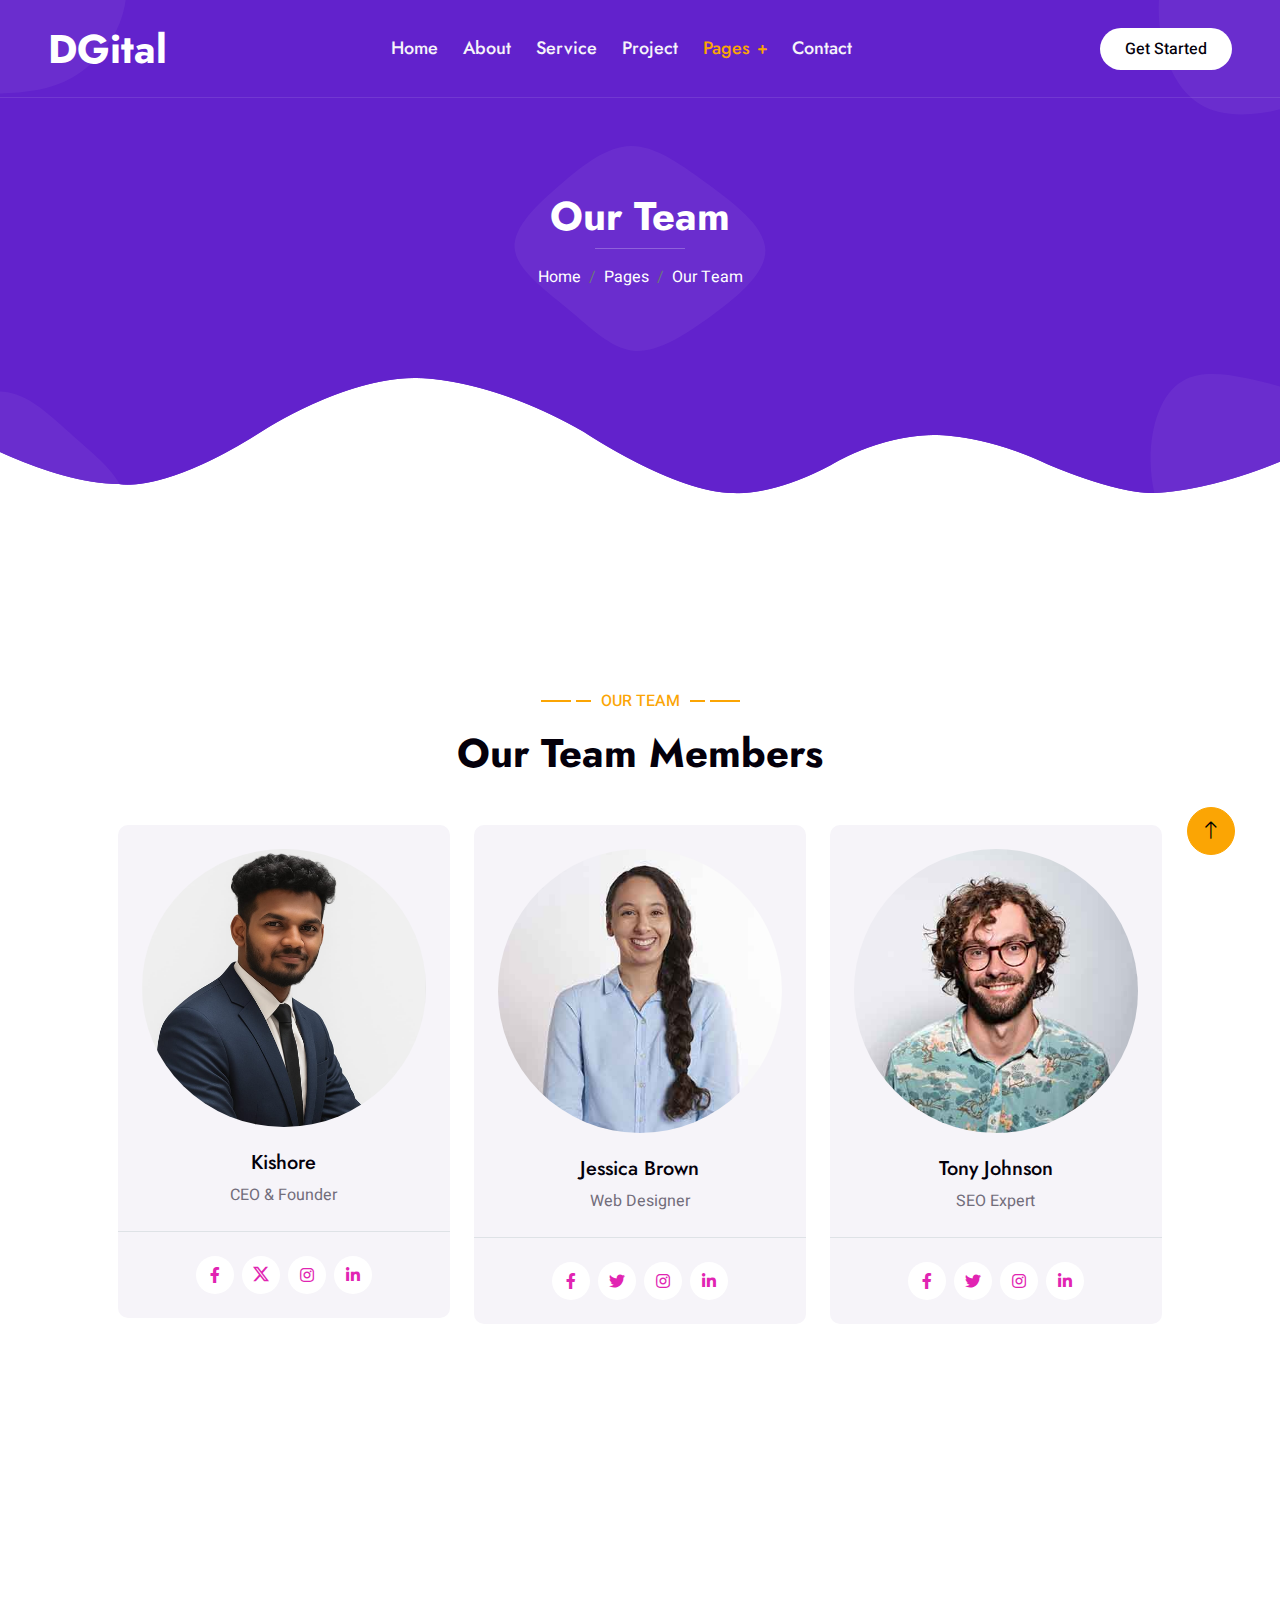
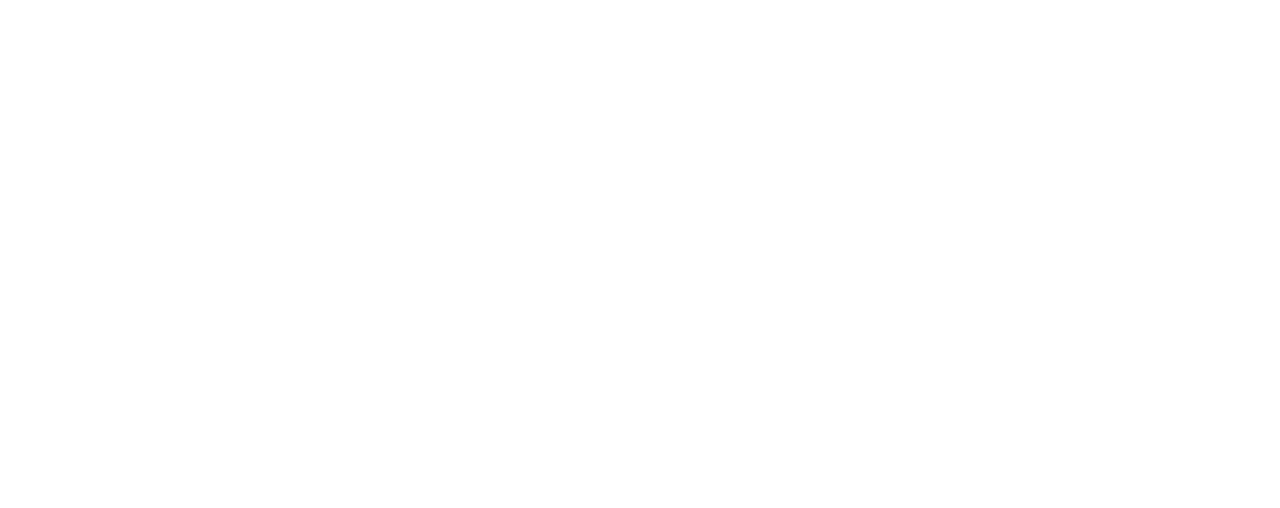
<file: team.html>
<!DOCTYPE html>
<html lang="en">

<head>
    <meta charset="utf-8">
    <title>DGital - Digital Agency HTML Template</title>
    <meta content="width=device-width, initial-scale=1.0" name="viewport">
    <meta content="" name="keywords">
    <meta content="" name="description">

    <!-- Favicon -->
    <link href="img/favicon.ico" rel="icon">

    <!-- Google Web Fonts -->
    <link rel="preconnect" href="https://fonts.googleapis.com">
    <link rel="preconnect" href="https://fonts.gstatic.com" crossorigin>
    <link href="https://fonts.googleapis.com/css2?family=Heebo:wght@400;500&family=Jost:wght@500;600;700&display=swap" rel="stylesheet"> 

    <!-- Icon Font Stylesheet -->
    <link href="https://cdnjs.cloudflare.com/ajax/libs/font-awesome/5.10.0/css/all.min.css" rel="stylesheet">
    <link href="https://cdn.jsdelivr.net/npm/bootstrap-icons@1.4.1/font/bootstrap-icons.css" rel="stylesheet">
     <link rel="stylesheet" href="https://cdn.jsdelivr.net/npm/bootstrap-icons@1.11.3/font/bootstrap-icons.css">

    <!-- Libraries Stylesheet -->
    <link href="lib/animate/animate.min.css" rel="stylesheet">
    <link href="lib/owlcarousel/assets/owl.carousel.min.css" rel="stylesheet">
    <link href="lib/lightbox/css/lightbox.min.css" rel="stylesheet">

    <!-- Customized Bootstrap Stylesheet -->
    <link href="css/bootstrap.min.css" rel="stylesheet">

    <!-- Template Stylesheet -->
    <link href="css/style.css" rel="stylesheet">
</head>

<body>
    <div class="container-xxl bg-white p-0">
        <!-- Spinner Start -->
        <div id="spinner" class="show bg-white position-fixed translate-middle w-100 vh-100 top-50 start-50 d-flex align-items-center justify-content-center">
            <div class="spinner-grow text-primary" style="width: 3rem; height: 3rem;" role="status">
                <span class="sr-only">Loading...</span>
            </div>
        </div>
        <!-- Spinner End -->


        <!-- Navbar & Hero Start -->
        <div class="container-xxl position-relative p-0">
            <nav class="navbar navbar-expand-lg navbar-light px-4 px-lg-5 py-3 py-lg-0">
                <a href="" class="navbar-brand p-0">
                    <h1 class="m-0">DGital</h1>
                    <!-- <img src="img/logo.png" alt="Logo"> -->
                </a>
                <button class="navbar-toggler" type="button" data-bs-toggle="collapse" data-bs-target="#navbarCollapse">
                    <span class="fa fa-bars"></span>
                </button>
                <div class="collapse navbar-collapse" id="navbarCollapse">
                    <div class="navbar-nav mx-auto py-0">
                        <a href="index.html" class="nav-item nav-link">Home</a>
                        <a href="about.html" class="nav-item nav-link">About</a>
                        <a href="service.html" class="nav-item nav-link">Service</a>
                        <a href="project.html" class="nav-item nav-link">Project</a>
                        <div class="nav-item dropdown">
                            <a href="#" class="nav-link dropdown-toggle active" data-bs-toggle="dropdown">Pages</a>
                            <div class="dropdown-menu m-0">
                                <a href="team.html" class="dropdown-item active">Our Team</a>
                                <a href="testimonial.html" class="dropdown-item">Testimonial</a>
                                <a href="404.html" class="dropdown-item">404 Page</a>
                                <a href="faqs.html" class="dropdown-item">FAQs</a>
                            </div>
                        </div>
                        <a href="contact.html" class="nav-item nav-link">Contact</a>
                    </div>
                    <a href="" class="btn rounded-pill py-2 px-4 ms-3 d-none d-lg-block">Get Started</a>
                </div>
            </nav>

            <div class="container-xxl py-5 bg-primary hero-header">
                <div class="container my-5 py-5 px-lg-5">
                    <div class="row g-5 py-5">
                        <div class="col-12 text-center">
                            <h1 class="text-white animated slideInDown">Our Team</h1>
                            <hr class="bg-white mx-auto mt-0" style="width: 90px;">
                            <nav aria-label="breadcrumb">
                                <ol class="breadcrumb justify-content-center">
                                    <li class="breadcrumb-item"><a class="text-white" href="#">Home</a></li>
                                    <li class="breadcrumb-item"><a class="text-white" href="#">Pages</a></li>
                                    <li class="breadcrumb-item text-white active" aria-current="page">Our Team</li>
                                </ol>
                            </nav>
                        </div>
                    </div>
                </div>
            </div>
        </div>
        <!-- Navbar & Hero End -->
        

                <!-- Team Start -->
        <div class="container-xxl py-5">
            <div class="container py-5 px-lg-5">
                <div class="wow fadeInUp" data-wow-delay="0.1s">
                    <p class="section-title text-secondary justify-content-center"><span></span>Our Team<span></span></p>
                    <h1 class="text-center mb-5">Our Team Members</h1>
                </div>
                <div class="row g-4">
           <div class="col-lg-4 col-md-6 wow fadeInUp" data-wow-delay="0.1s">
           <div class="team-item bg-light rounded">
           <div class="text-center border-bottom p-4">
            <img class="img-fluid rounded-circle mb-4" src="img/sk2.png" alt="">
            <h5>Kishore</h5>
            <span>CEO & Founder</span>
        </div>
        <div class="d-flex justify-content-center p-4">
            <a class="btn btn-square mx-1" href=""><i class="fab fa-facebook-f"></i></a>
            <a class="btn btn-square mx-1" href="https://x.com/growwithkishore"><i class="bi bi-twitter-x"></i></a>
            <a class="btn btn-square mx-1" href="https://www.instagram.com/kishorekumar5520/"><i class="fab fa-instagram"></i></a>
            <a class="btn btn-square mx-1" href="https://www.linkedin.com/in/growwithkishore"><i class="fab fa-linkedin-in"></i></a>
        </div>

                        </div>
                    </div>
                    <div class="col-lg-4 col-md-6 wow fadeInUp" data-wow-delay="0.3s">
                        <div class="team-item bg-light rounded">
                            <div class="text-center border-bottom p-4">
                                <img class="img-fluid rounded-circle mb-4" src="img/team-2.jpg" alt="">
                                <h5>Jessica Brown</h5>
                                <span>Web Designer</span>
                            </div>
                            <div class="d-flex justify-content-center p-4">
                                <a class="btn btn-square mx-1" href=""><i class="fab fa-facebook-f"></i></a>
                                <a class="btn btn-square mx-1" href=""><i class="fab fa-twitter"></i></a>
                                <a class="btn btn-square mx-1" href=""><i class="fab fa-instagram"></i></a>
                                <a class="btn btn-square mx-1" href=""><i class="fab fa-linkedin-in"></i></a>
                            </div>
                        </div>
                    </div>
                    <div class="col-lg-4 col-md-6 wow fadeInUp" data-wow-delay="0.5s">
                        <div class="team-item bg-light rounded">
                            <div class="text-center border-bottom p-4">
                                <img class="img-fluid rounded-circle mb-4" src="img/team-3.jpg" alt="">
                                <h5>Tony Johnson</h5>
                                <span>SEO Expert</span>
                            </div>
                            <div class="d-flex justify-content-center p-4">
                                <a class="btn btn-square mx-1" href=""><i class="fab fa-facebook-f"></i></a>
                                <a class="btn btn-square mx-1" href=""><i class="fab fa-twitter"></i></a>
                                <a class="btn btn-square mx-1" href=""><i class="fab fa-instagram"></i></a>
                                <a class="btn btn-square mx-1" href=""><i class="fab fa-linkedin-in"></i></a>
                            </div>
                        </div>
                    </div>
                </div>
            </div>
        </div>
        <!-- Team End -->
        

        <!-- Footer Start -->
        <div class="container-fluid bg-primary text-light footer wow fadeIn" data-wow-delay="0.1s">
            <div class="container py-5 px-lg-5">
                <div class="row g-5">
                    <div class="col-md-6 col-lg-3">
                        <p class="section-title text-white h5 mb-4">Address<span></span></p>
                        <p><i class="fa fa-map-marker-alt me-3"></i>Sector 1, K.K Nagar, Chennai</p>
                        <p><i class="fa fa-phone-alt me-3"></i>+91 89391 44574</p>
                        <p><i class="fa fa-envelope me-3"></i>growwithkishore@gmail.com</p>
                        <div class="d-flex pt-2">
                            <a class="btn btn-outline-light btn-social" href="https://x.com/growwithkishore"><i class="bi bi-twitter-x"></i></a>
                            <a class="btn btn-outline-light btn-social" href=""><i class="fab fa-facebook-f"></i></a>
                            <a class="btn btn-outline-light btn-social" href="https://www.instagram.com/growwithkishore/"><i class="fab fa-instagram"></i></a>
                            <a class="btn btn-outline-light btn-social" href="https://www.linkedin.com/in/growwithkishore"><i class="fab fa-linkedin-in"></i></a>

                        </div>
                    </div>
                    <div class="col-md-6 col-lg-3">
                        <p class="section-title text-white h5 mb-4">Quick Link<span></span></p>
                        <a class="btn btn-link" href="">About Us</a>
                        <a class="btn btn-link" href="">Contact Us</a>
                        <a class="btn btn-link" href="">Privacy Policy</a>
                        <a class="btn btn-link" href="">Terms & Condition</a>
                        <a class="btn btn-link" href="">Career</a>
                    </div>
                    <div class="col-md-6 col-lg-3">
                        <p class="section-title text-white h5 mb-4">Gallery<span></span></p>
                        <div class="row g-2">
                            <div class="col-4">
                                <img class="img-fluid" src="img/portfolio-1.jpg" alt="Image">
                            </div>
                            <div class="col-4">
                                <img class="img-fluid" src="img/portfolio-2.jpg" alt="Image">
                            </div>
                            <div class="col-4">
                                <img class="img-fluid" src="img/portfolio-3.jpg" alt="Image">
                            </div>
                            <div class="col-4">
                                <img class="img-fluid" src="img/portfolio-4.jpg" alt="Image">
                            </div>
                            <div class="col-4">
                                <img class="img-fluid" src="img/portfolio-5.jpg" alt="Image">
                            </div>
                            <div class="col-4">
                                <img class="img-fluid" src="img/portfolio-6.jpg" alt="Image">
                            </div>
                        </div>
                    </div>
                    <div class="col-md-6 col-lg-3">
                        <p class="section-title text-white h5 mb-4">Newsletter<span></span></p>
                        <p>Stay connected with our latest updates, industry insights, and exclusive offers through our newsletter that delivers valuable digital marketing tips, trends, and strategies directly to your inbox.</p>
                        <div class="position-relative w-100 mt-3">
                            <input class="form-control border-0 rounded-pill w-100 ps-4 pe-5" type="text" placeholder="Your Email" style="height: 48px;">
                            <button type="button" class="btn shadow-none position-absolute top-0 end-0 mt-1 me-2"><i class="fa fa-paper-plane text-primary fs-4"></i></button>
                        </div>
                    </div>
                </div>
            </div>
            <div class="container px-lg-5">
                <div class="copyright">
                    <div class="row">
                        <div class="col-md-6 text-center text-md-start mb-3 mb-md-0">
                            &copy; <a class="border-bottom" href="#">DGital</a>, All Right Reserved. 
							
							<!--/*** This template is free as long as you keep the footer author’s credit link/attribution link/backlink. If you'd like to use the template without the footer author’s credit link/attribution link/backlink, you can purchase the Credit Removal License from "https://htmlcodex.com/credit-removal". Thank you for your support. ***/-->
							Designed By <a class="border-bottom" href="https://htmlcodex.com">HTML Codex</a>
                        </div>
                        <div class="col-md-6 text-center text-md-end">
                            <div class="footer-menu">
                                <a href="">Home</a>
                                <a href="">Cookies</a>
                                <a href="">Help</a>
                                <a href="">FQAs</a>
                            </div>
                        </div>
                    </div>
                </div>
            </div>
        </div>
        <!-- Footer End -->


        <!-- Back to Top -->
        <a href="#" class="btn btn-lg btn-secondary btn-lg-square back-to-top"><i class="bi bi-arrow-up"></i></a>
    </div>

    <!-- JavaScript Libraries -->
    <script src="https://code.jquery.com/jquery-3.4.1.min.js"></script>
    <script src="https://cdn.jsdelivr.net/npm/bootstrap@5.0.0/dist/js/bootstrap.bundle.min.js"></script>
    <script src="lib/wow/wow.min.js"></script>
    <script src="lib/easing/easing.min.js"></script>
    <script src="lib/waypoints/waypoints.min.js"></script>
    <script src="lib/counterup/counterup.min.js"></script>
    <script src="lib/owlcarousel/owl.carousel.min.js"></script>
    <script src="lib/isotope/isotope.pkgd.min.js"></script>
    <script src="lib/lightbox/js/lightbox.min.js"></script>

    <!-- Template Javascript -->
    <script src="js/main.js"></script>
</body>

</html>
</file>
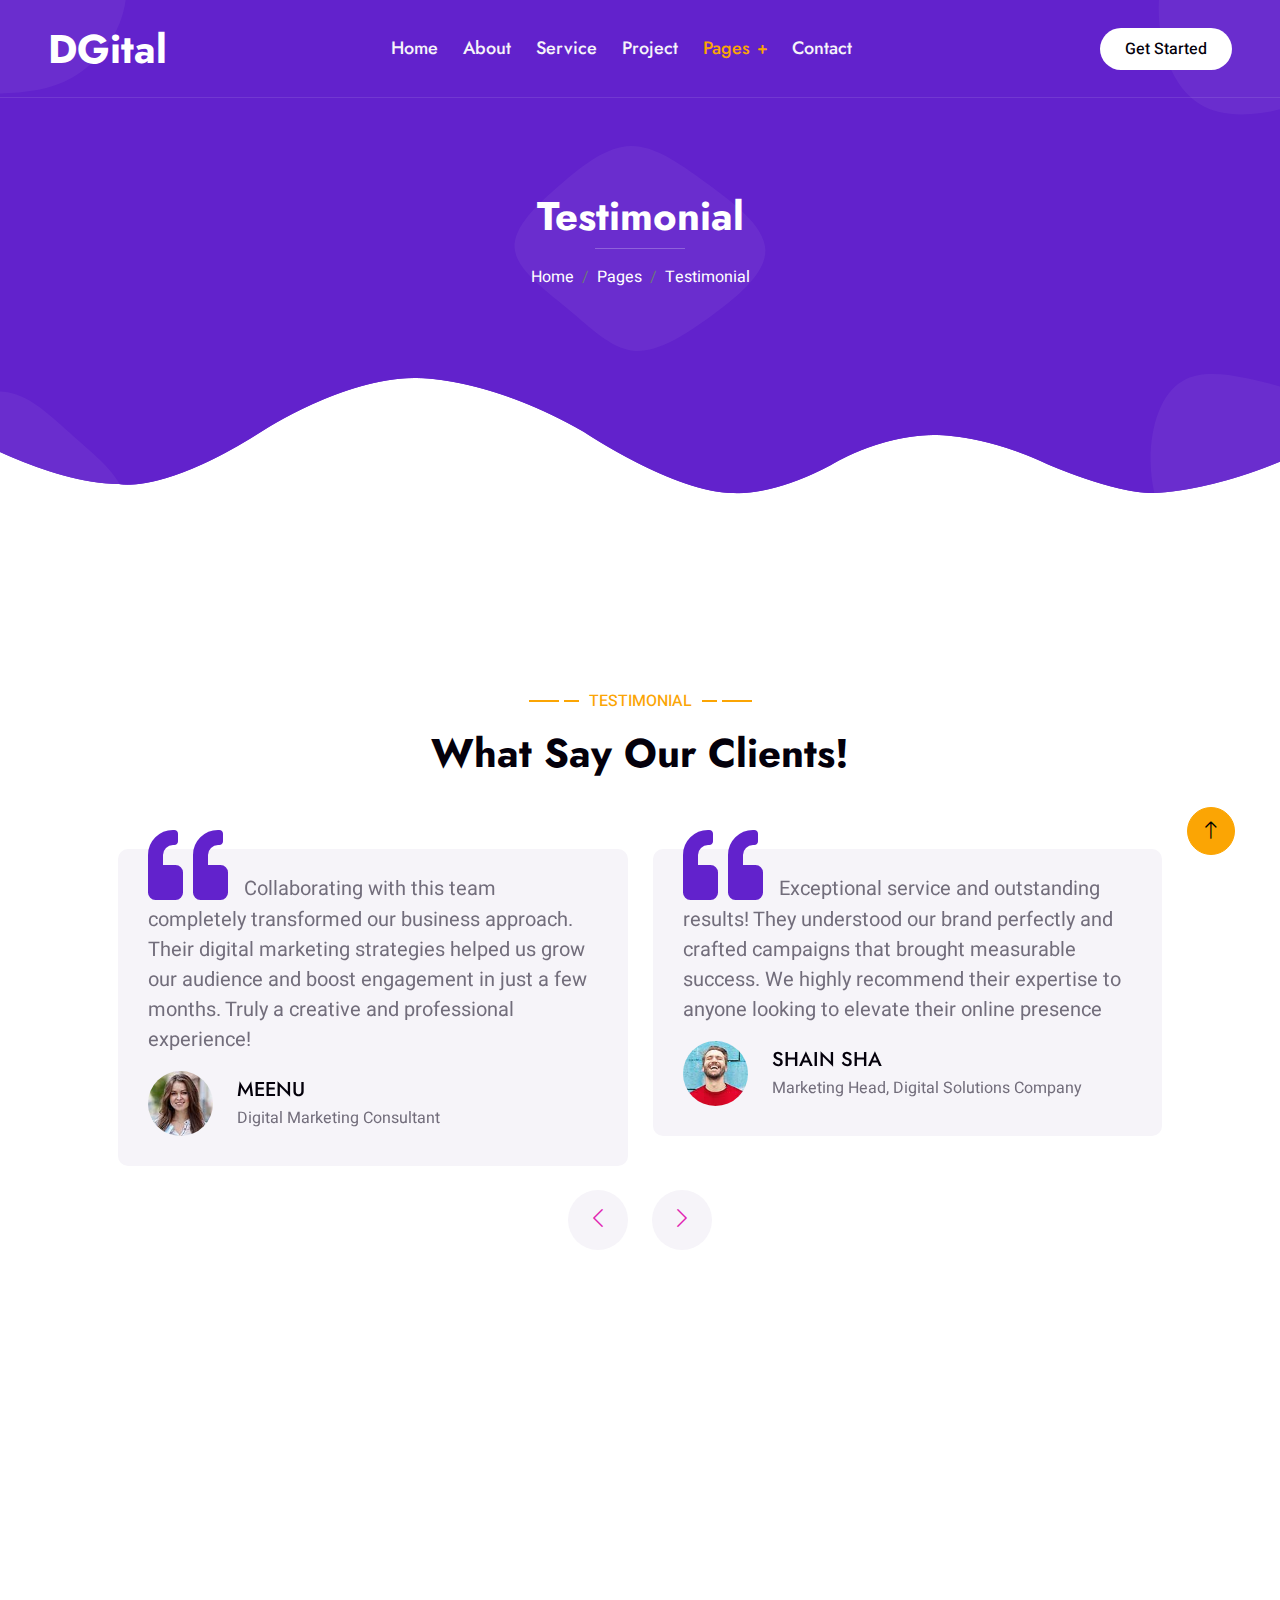
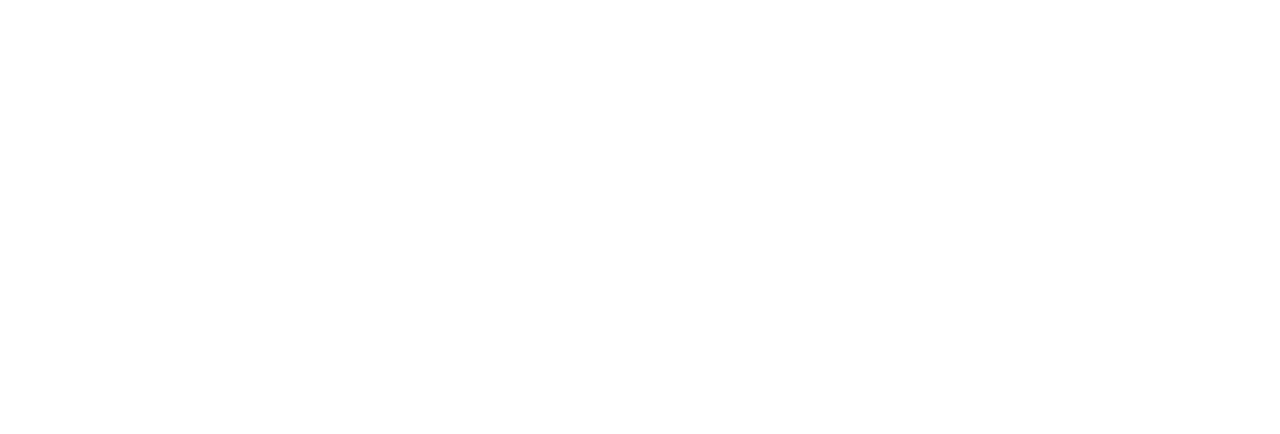
<file: testimonial.html>
<!DOCTYPE html>
<html lang="en">

<head>
    <meta charset="utf-8">
    <title>DGital-Testimonial</title>
    <meta content="width=device-width, initial-scale=1.0" name="viewport">
    <meta content="" name="keywords">
    <meta content="" name="description">


    <link rel="canonical" href="http://127.0.0.1:5500/digital-agency-html-template/testimonial.html" />

    <!-- Favicon -->
    <link href="img/favicon.ico" rel="icon">

    <!-- Google Web Fonts -->
    <link rel="preconnect" href="https://fonts.googleapis.com">
    <link rel="preconnect" href="https://fonts.gstatic.com" crossorigin>
    <link href="https://fonts.googleapis.com/css2?family=Heebo:wght@400;500&family=Jost:wght@500;600;700&display=swap" rel="stylesheet"> 

    <!-- Icon Font Stylesheet -->
    <link href="https://cdnjs.cloudflare.com/ajax/libs/font-awesome/5.10.0/css/all.min.css" rel="stylesheet">
    <link href="https://cdn.jsdelivr.net/npm/bootstrap-icons@1.4.1/font/bootstrap-icons.css" rel="stylesheet">

    <!-- Libraries Stylesheet -->
    <link href="lib/animate/animate.min.css" rel="stylesheet">
    <link href="lib/owlcarousel/assets/owl.carousel.min.css" rel="stylesheet">
    <link href="lib/lightbox/css/lightbox.min.css" rel="stylesheet">

    <!-- Customized Bootstrap Stylesheet -->
    <link href="css/bootstrap.min.css" rel="stylesheet">

    <!-- Template Stylesheet -->
    <link href="css/style.css" rel="stylesheet">
</head>

<body>
    <div class="container-xxl bg-white p-0">
        <!-- Spinner Start -->
        <div id="spinner" class="show bg-white position-fixed translate-middle w-100 vh-100 top-50 start-50 d-flex align-items-center justify-content-center">
            <div class="spinner-grow text-primary" style="width: 3rem; height: 3rem;" role="status">
                <span class="sr-only">Loading...</span>
            </div>
        </div>
        <!-- Spinner End -->


        <!-- Navbar & Hero Start -->
        <div class="container-xxl position-relative p-0">
            <nav class="navbar navbar-expand-lg navbar-light px-4 px-lg-5 py-3 py-lg-0">
                <a href="" class="navbar-brand p-0">
                    <h1 class="m-0">DGital</h1>
                    <!-- <img src="img/logo.png" alt="Logo"> -->
                </a>
                <button class="navbar-toggler" type="button" data-bs-toggle="collapse" data-bs-target="#navbarCollapse">
                    <span class="fa fa-bars"></span>
                </button>
                <div class="collapse navbar-collapse" id="navbarCollapse">
                    <div class="navbar-nav mx-auto py-0">
                        <a href="index.html" class="nav-item nav-link">Home</a>
                        <a href="about.html" class="nav-item nav-link">About</a>
                        <a href="service.html" class="nav-item nav-link">Service</a>
                        <a href="project.html" class="nav-item nav-link">Project</a>
                        <div class="nav-item dropdown">
                            <a href="#" class="nav-link dropdown-toggle active" data-bs-toggle="dropdown">Pages</a>
                            <div class="dropdown-menu m-0">
                                <a href="team.html" class="dropdown-item">Our Team</a>
                                <a href="testimonial.html" class="dropdown-item active">Testimonial</a>
                                <a href="404.html" class="dropdown-item">404 Page</a>
                                <a href="faqs.html" class="dropdown-item">FAQs</a>
                            </div>
                        </div>
                        <a href="contact.html" class="nav-item nav-link">Contact</a>
                    </div>
                    <a href="" class="btn rounded-pill py-2 px-4 ms-3 d-none d-lg-block">Get Started</a>
                </div>
            </nav>

            <div class="container-xxl py-5 bg-primary hero-header">
                <div class="container my-5 py-5 px-lg-5">
                    <div class="row g-5 py-5">
                        <div class="col-12 text-center">
                            <h1 class="text-white animated slideInDown">Testimonial</h1>
                            <hr class="bg-white mx-auto mt-0" style="width: 90px;">
                            <nav aria-label="breadcrumb">
                                <ol class="breadcrumb justify-content-center">
                                    <li class="breadcrumb-item"><a class="text-white" href="#">Home</a></li>
                                    <li class="breadcrumb-item"><a class="text-white" href="#">Pages</a></li>
                                    <li class="breadcrumb-item text-white active" aria-current="page">Testimonial</li>
                                </ol>
                            </nav>
                        </div>
                    </div>
                </div>
            </div>
        </div>
        <!-- Navbar & Hero End -->
        

        <!-- Testimonial Start -->
        <div class="container-xxl py-5 wow fadeInUp" data-wow-delay="0.1s">
            <div class="container py-5 px-lg-5">
                <p class="section-title text-secondary justify-content-center"><span></span>Testimonial<span></span></p>
                <h1 class="text-center mb-5">What Say Our Clients!</h1>
                <div class="owl-carousel testimonial-carousel">
                    <div class="testimonial-item bg-light rounded my-4">
                        <p class="fs-5"><i class="fa fa-quote-left fa-4x text-primary mt-n4 me-3"></i>Collaborating with this team completely transformed our business approach. Their digital marketing strategies helped us grow our audience and boost engagement in just a few months. Truly a creative and professional experience!</p>
                        <div class="d-flex align-items-center">
                            <img class="img-fluid flex-shrink-0 rounded-circle" src="img/testimonial-1.jpg" style="width: 65px; height: 65px;">
                            <div class="ps-4">
                                <h5 class="mb-1">MEENU</h5>
                                <span>Digital Marketing Consultant</span>
                            </div>
                        </div>
                    </div>
                    <div class="testimonial-item bg-light rounded my-4">
                        <p class="fs-5"><i class="fa fa-quote-left fa-4x text-primary mt-n4 me-3"></i>Exceptional service and outstanding results!    They understood our brand perfectly and crafted campaigns that brought measurable success.   We highly recommend their expertise to anyone looking to elevate their   online presence</p>
                        <div class="d-flex align-items-center">
                            <img class="img-fluid flex-shrink-0 rounded-circle" src="img/testimonial-2.jpg" style="width: 65px; height: 65px;">
                            <div class="ps-4">
                                <h5 class="mb-1">SHAIN SHA</h5>
                                <span>Marketing Head, Digital Solutions Company</span>
                            </div>
                        </div>
                    </div>
                    <div class="testimonial-item bg-light rounded my-4">
                        <p class="fs-5"><i class="fa fa-quote-left fa-4x text-primary mt-n4 me-3"></i>From day one, their team showed incredible dedication and insight. Our website traffic increased steadily, and we saw real improvement in lead quality. Their approach is both smart and creative — exactly what we needed!</p>
                        <div class="d-flex align-items-center">
                            <img class="img-fluid flex-shrink-0 rounded-circle" src="img/testimonial-4.jpg" style="width: 65px; height: 65px;">
                            <div class="ps-4">
                                <h5 class="mb-1">GAYATHRI</h5>
                                <span>Small Business Owner</span>
                            </div>
                        </div>
                    </div>
                </div>
            </div>
        </div>
        <!-- Testimonial End -->

        


        

        
        <!-- Footer Start -->
        <div class="container-fluid bg-primary text-light footer wow fadeIn" data-wow-delay="0.1s">
            <div class="container py-5 px-lg-5">
                <div class="row g-5">
                    <div class="col-md-6 col-lg-3">
                        <p class="section-title text-white h5 mb-4">Address<span></span></p>
                        <p><i class="fa fa-map-marker-alt me-3"></i>Sector 1, K.K Nagar, Chennai</p>
                        <p><i class="fa fa-phone-alt me-3"></i>+91 89391 44574</p>
                        <p><i class="fa fa-envelope me-3"></i>growwithkishore@gmail.com</p>
                        <div class="d-flex pt-2">
                            <a class="btn btn-outline-light btn-social" href="https://x.com/growwithkishore"><i class="bi bi-twitter-x"></i></a>
                            <a class="btn btn-outline-light btn-social" href=""><i class="fab fa-facebook-f"></i></a>
                            <a class="btn btn-outline-light btn-social" href="https://www.instagram.com/growwithkishore/"><i class="fab fa-instagram"></i></a>
                            <a class="btn btn-outline-light btn-social" href="https://www.linkedin.com/in/growwithkishore"><i class="fab fa-linkedin-in"></i></a>

                        </div>
                    </div>
                    <div class="col-md-6 col-lg-3">
                        <p class="section-title text-white h5 mb-4">Quick Link<span></span></p>
                        <a class="btn btn-link" href="">About Us</a>
                        <a class="btn btn-link" href="">Contact Us</a>
                        <a class="btn btn-link" href="">Privacy Policy</a>
                        <a class="btn btn-link" href="">Terms & Condition</a>
                        <a class="btn btn-link" href="">Career</a>
                    </div>
                    <div class="col-md-6 col-lg-3">
                        <p class="section-title text-white h5 mb-4">Gallery<span></span></p>
                        <div class="row g-2">
                            <div class="col-4">
                                <img class="img-fluid" src="img/portfolio-1.jpg" alt="Image">
                            </div>
                            <div class="col-4">
                                <img class="img-fluid" src="img/portfolio-2.jpg" alt="Image">
                            </div>
                            <div class="col-4">
                                <img class="img-fluid" src="img/portfolio-3.jpg" alt="Image">
                            </div>
                            <div class="col-4">
                                <img class="img-fluid" src="img/portfolio-4.jpg" alt="Image">
                            </div>
                            <div class="col-4">
                                <img class="img-fluid" src="img/portfolio-5.jpg" alt="Image">
                            </div>
                            <div class="col-4">
                                <img class="img-fluid" src="img/portfolio-6.jpg" alt="Image">
                            </div>
                        </div>
                    </div>
                    <div class="col-md-6 col-lg-3">
                        <p class="section-title text-white h5 mb-4">Newsletter<span></span></p>
                        <p>Stay connected with our latest updates, industry insights, and exclusive offers through our newsletter that delivers valuable digital marketing tips, trends, and strategies directly to your inbox.</p>
                        <div class="position-relative w-100 mt-3">
                            <input class="form-control border-0 rounded-pill w-100 ps-4 pe-5" type="text" placeholder="Your Email" style="height: 48px;">
                            <button type="button" class="btn shadow-none position-absolute top-0 end-0 mt-1 me-2"><i class="fa fa-paper-plane text-primary fs-4"></i></button>
                        </div>
                    </div>
                </div>
            </div>
            <div class="container px-lg-5">
                <div class="copyright">
                    <div class="row">
                        <div class="col-md-6 text-center text-md-start mb-3 mb-md-0">
                            &copy; <a class="border-bottom" href="#">DGital</a>, All Right Reserved. 
							
							<!--/*** This template is free as long as you keep the footer author’s credit link/attribution link/backlink. If you'd like to use the template without the footer author’s credit link/attribution link/backlink, you can purchase the Credit Removal License from "https://htmlcodex.com/credit-removal". Thank you for your support. ***/-->
							Designed By <a class="border-bottom" href="https://htmlcodex.com">HTML Codex</a>
                        </div>
                        <div class="col-md-6 text-center text-md-end">
                            <div class="footer-menu">
                                <a href="">Home</a>
                                <a href="">Cookies</a>
                                <a href="">Help</a>
                                <a href="">FQAs</a>
                            </div>
                        </div>
                    </div>
                </div>
            </div>
        </div>
        <!-- Footer End -->



        <!-- Back to Top -->
        <a href="#" class="btn btn-lg btn-secondary btn-lg-square back-to-top"><i class="bi bi-arrow-up"></i></a>
    </div>

    <!-- JavaScript Libraries -->
    <script src="https://code.jquery.com/jquery-3.4.1.min.js"></script>
    <script src="https://cdn.jsdelivr.net/npm/bootstrap@5.0.0/dist/js/bootstrap.bundle.min.js"></script>
    <script src="lib/wow/wow.min.js"></script>
    <script src="lib/easing/easing.min.js"></script>
    <script src="lib/waypoints/waypoints.min.js"></script>
    <script src="lib/counterup/counterup.min.js"></script>
    <script src="lib/owlcarousel/owl.carousel.min.js"></script>
    <script src="lib/isotope/isotope.pkgd.min.js"></script>
    <script src="lib/lightbox/js/lightbox.min.js"></script>

    <!-- Template Javascript -->
    <script src="js/main.js"></script>
</body>

</html>
</file>
<file: css/style.css>
/********** Template CSS **********/
:root {
    --primary: #e124b2;
    --secondary: #FBA504;
    --light: #F6F4F9;
    --dark: #04000B;
}


/*** Spinner ***/
#spinner {
    opacity: 0;
    visibility: hidden;
    transition: opacity .5s ease-out, visibility 0s linear .5s;
    z-index: 99999;
}

#spinner.show {
    transition: opacity .5s ease-out, visibility 0s linear 0s;
    visibility: visible;
    opacity: 1;
}

.back-to-top {
    position: fixed;
    display: none;
    right: 45px;
    bottom: 45px;
    z-index: 99;
}


/*** Heading ***/
h1,
h2,
.fw-bold {
    font-weight: 700 !important;
}

h3,
h4,
.fw-semi-bold {
    font-weight: 600 !important;
}

h5,
h6,
.fw-medium {
    font-weight: 500 !important;
}


/*** Button ***/
.btn {
    font-weight: 500;
    transition: .5s;
}

.btn:hover {
    box-shadow: 0 0 10px rgba(0, 0, 0, .5);
}

.btn-square {
    width: 38px;
    height: 38px;
}

.btn-sm-square {
    width: 32px;
    height: 32px;
}

.btn-lg-square {
    width: 48px;
    height: 48px;
}

.btn-square,
.btn-sm-square,
.btn-lg-square {
    padding: 0;
    display: flex;
    align-items: center;
    justify-content: center;
    font-weight: normal;
    border-radius: 50px;
}


/*** Navbar ***/
.navbar .dropdown-toggle::after {
    border: none;
    content: "\f067";
    font-family: "Font Awesome 5 Free";
    font-size: 10px;
    font-weight: bold;
    vertical-align: middle;
    margin-left: 8px;
}

.navbar-light .navbar-nav .nav-link {
    position: relative;
    margin-right: 25px;
    padding: 35px 0;
    font-family: 'Jost', sans-serif;
    font-size: 18px;
    font-weight: 500;
    color: var(--light) !important;
    outline: none;
    transition: .5s;
}

.sticky-top.navbar-light .navbar-nav .nav-link {
    padding: 20px 0;
    color: var(--dark) !important;
}

.navbar-light .navbar-nav .nav-link:hover,
.navbar-light .navbar-nav .nav-link.active {
    color: var(--secondary) !important;
}

.navbar-light .navbar-brand h1 {
    color: #FFFFFF;
}

.navbar-light .navbar-brand img {
    max-height: 60px;
    transition: .5s;
}

.sticky-top.navbar-light .navbar-brand img {
    max-height: 45px;
}

@media (max-width: 991.98px) {
    .sticky-top.navbar-light {
        position: relative;
        background: #FFFFFF;
    }

    .navbar-light .navbar-collapse {
        margin-top: 15px;
        border-top: 1px solid #DDDDDD;
    }

    .navbar-light .navbar-nav .nav-link,
    .sticky-top.navbar-light .navbar-nav .nav-link {
        padding: 10px 0;
        margin-left: 0;
        color: var(--dark) !important;
    }

    .navbar-light .navbar-brand h1 {
        color: var(--primary);
    }

    .navbar-light .navbar-brand img {
        max-height: 45px;
    }
}

@media (min-width: 992px) {
    .navbar-light {
        position: absolute;
        width: 100%;
        top: 0;
        left: 0;
        border-bottom: 1px solid rgba(256, 256, 256, .1);
        z-index: 999;
    }
    
    .sticky-top.navbar-light {
        position: fixed;
        background: #FFFFFF;
    }

    .sticky-top.navbar-light .navbar-brand h1 {
        color: var(--primary);
    }

    .navbar-light .navbar-nav .nav-item .dropdown-menu {
        display: block;
        border: none;
        margin-top: 0;
        top: 150%;
        opacity: 0;
        visibility: hidden;
        transition: .5s;
    }

    .navbar-light .navbar-nav .nav-item:hover .dropdown-menu {
        top: 100%;
        visibility: visible;
        transition: .5s;
        opacity: 1;
    }

    .navbar-light .btn {
        color: var(--dark);
        background: #FFFFFF;
    }

    .sticky-top.navbar-light .btn {
        color: var(--dark);
        background: var(--secondary);
    }
}


/*** Hero Header ***/
.hero-header {
    margin-bottom: 6rem;
    padding: 18rem 0;
    background:
        url(../img/blob-top-left.png),
        url(../img/blob-top-right.png),
        url(../img/blob-bottom-left.png),
        url(../img/blob-bottom-right.png),
        url(../img/blob-center.png),
        url(../img/bg-bottom.png);
    background-position:
        left 0px top 0px,
        right 0px top 0px,
        left 0px bottom 0px,
        right 0px bottom 0px,
        center center,
        center bottom;
    background-repeat: no-repeat;
}

@media (max-width: 991.98px) {
    .hero-header {
        padding: 6rem 0 9rem 0;
    }
}


/*** Section Title ***/
.section-title {
    position: relative;
    display: flex;
    align-items: center;
    font-weight: 500;
    text-transform: uppercase;
}

.section-title span:first-child,
.section-title span:last-child {
    position: relative;
    display: inline-block;
    margin-right: 30px;
    width: 30px;
    height: 2px;
}

.section-title span:last-child {
    margin-right: 0;
    margin-left: 30px;
}

.section-title span:first-child::after,
.section-title span:last-child::after {
    position: absolute;
    content: "";
    width: 15px;
    height: 2px;
    top: 0;
    right: -20px;
}

.section-title span:last-child::after {
    right: auto;
    left: -20px;
}

.section-title.text-primary span:first-child,
.section-title.text-primary span:last-child,
.section-title.text-primary span:first-child::after,
.section-title.text-primary span:last-child::after {
    background: var(--primary);
}

.section-title.text-secondary span:first-child,
.section-title.text-secondary span:last-child,
.section-title.text-secondary span:first-child::after,
.section-title.text-secondary span:last-child::after {
    background: var(--secondary);
}

.section-title.text-white span:first-child,
.section-title.text-white span:last-child,
.section-title.text-white span:first-child::after,
.section-title.text-white span:last-child::after {
    background: #FFFFFF;
}


/*** Feature ***/
.feature-item {
    transition: .5s;
}

.feature-item:hover {
    margin-top: -15px;
}


/*** About ***/
.progress {
    height: 5px;
}

.progress .progress-bar {
    width: 0px;
    transition: 3s;
}


/*** Fact ***/
.fact {
    margin: 6rem 0;
    background:
        url(../img/blob-top-left.png),
        url(../img/blob-top-right.png),
        url(../img/blob-bottom-left.png),
        url(../img/blob-bottom-right.png),
        url(../img/blob-center.png);
    background-position:
        left 0px top 0px,
        right 0px top 0px,
        left 0px bottom 0px,
        right 0px bottom 0px,
        center center;
    background-repeat: no-repeat;
}


/*** Service ***/
.service-item {
    position: relative;
    padding: 45px 30px;
    background: var(--light);
    overflow: hidden;
    transition: .5s;
}

.service-item:hover {
    margin-top: -15px;
    padding-bottom: 60px;
    background: var(--primary);
}

.service-item .service-icon {
    margin: 0 auto 20px auto;
    width: 100px;
    height: 100px;
    display: flex;
    align-items: center;
    justify-content: center;
    color: var(--light);
    background: url(../img/blob-primary.png) center center no-repeat;
    background-size: contain;
    transition: .5s;
}

.service-item:hover .service-icon {
    color: var(--dark);
    background: url(../img/blob-secondary.png) center center no-repeat;
    background-size: contain;
}

.service-item h5,
.service-item p {
    transition: .5s;
}

.service-item:hover h5,
.service-item:hover p {
    color: #FFFFFF;
}

.service-item a.btn {
    position: absolute;
    bottom: -40px;
    left: 50%;
    transform: translateX(-50%);
    color: var(--primary);
    background: #FFFFFF;
    border-radius: 40px 40px 0 0;
    transition: .5s;
    z-index: 1;
}

.service-item a.btn:hover {
    color: var(--dark);
    background: var(--secondary);
}

.service-item:hover a.btn {
    bottom: 0;
}


/*** Project Portfolio ***/
#portfolio-flters li {
    display: inline-block;
    font-weight: 500;
    color: var(--dark);
    cursor: pointer;
    transition: .5s;
    border-bottom: 2px solid transparent;
}

#portfolio-flters li:hover,
#portfolio-flters li.active {
    color: var(--primary);
    border-color: var(--primary);
}

.portfolio-item img {
    transition: .5s;
}

.portfolio-item:hover img {
    transform: scale(1.1);
}

.portfolio-item .portfolio-overlay {
    position: absolute;
    display: flex;
    align-items: center;
    justify-content: center;
    width: 100%;
    height: 100%;
    top: 0;
    left: 0;
    background: rgba(98, 34, 204, .9);
    transition: .5s;
    opacity: 0;
}

.portfolio-item:hover .portfolio-overlay {
    opacity: 1;
}


/*** Newsletter ***/
.newsletter {
    margin: 6rem 0;
    background:
        url(../img/blob-top-left.png),
        url(../img/blob-top-right.png),
        url(../img/blob-bottom-left.png),
        url(../img/blob-bottom-right.png),
        url(../img/blob-center.png);
    background-position:
        left 0px top 0px,
        right 0px top 0px,
        left 0px bottom 0px,
        right 0px bottom 0px,
        center center;
    background-repeat: no-repeat;
}


/*** Testimonial ***/
.testimonial-carousel .testimonial-item {
    padding: 0 30px 30px 30px;
}

.testimonial-carousel .owl-nav {
    display: flex;
    justify-content: center;
}

.testimonial-carousel .owl-nav .owl-prev,
.testimonial-carousel .owl-nav .owl-next {
    margin: 0 12px;
    width: 60px;
    height: 60px;
    display: flex;
    align-items: center;
    justify-content: center;
    color: var(--primary);
    background: var(--light);
    border-radius: 60px;
    font-size: 22px;
    transition: .5s;
}

.testimonial-carousel .owl-nav .owl-prev:hover,
.testimonial-carousel .owl-nav .owl-next:hover {
    color: #FFFFFF;
    background: var(--primary);
    box-shadow: 0 0 10px rgba(0, 0, 0, .5);
}


/*** Team ***/
.team-item .btn {
    color: var(--primary);
    background: #FFFFFF;
}

.team-item .btn:hover {
    color: #FFFFFF;
    background: var(--primary);
}


/*** Footer ***/
.footer {
    margin-top: 6rem;
    padding-top: 9rem;
    background:
        url(../img/bg-top.png),
        url(../img/map.png);
    background-position:
        center top,
        center center;
    background-repeat: no-repeat;
}

.footer .btn.btn-social {
    margin-right: 5px;
    width: 40px;
    height: 40px;
    display: flex;
    align-items: center;
    justify-content: center;
    color: var(--light);
    border: 1px solid rgba(256, 256, 256, .1);
    border-radius: 40px;
    transition: .3s;
}

.footer .btn.btn-social:hover {
    color: var(--primary);
}

.footer .btn.btn-link {
    display: block;
    margin-bottom: 10px;
    padding: 0;
    text-align: left;
    color: var(--light);
    font-weight: normal;
    transition: .3s;
}

.footer .btn.btn-link::before {
    position: relative;
    content: "\f105";
    font-family: "Font Awesome 5 Free";
    font-weight: 900;
    margin-right: 10px;
}

.footer .btn.btn-link:hover {
    letter-spacing: 1px;
    box-shadow: none;
    color: var(--secondary);
}

.footer .copyright {
    padding: 25px 0;
    font-size: 14px;
    border-top: 1px solid rgba(256, 256, 256, .1);
}

.footer .copyright a {
    color: var(--light);
}

.footer .footer-menu a {
    margin-right: 15px;
    padding-right: 15px;
    border-right: 1px solid rgba(255, 255, 255, .1);
}

.footer .footer-menu a:last-child {
    margin-right: 0;
    padding-right: 0;
    border-right: none;
}

.footer .copyright a:hover,
.footer .footer-menu a:hover {
    color: var(--secondary);
}
</file>
